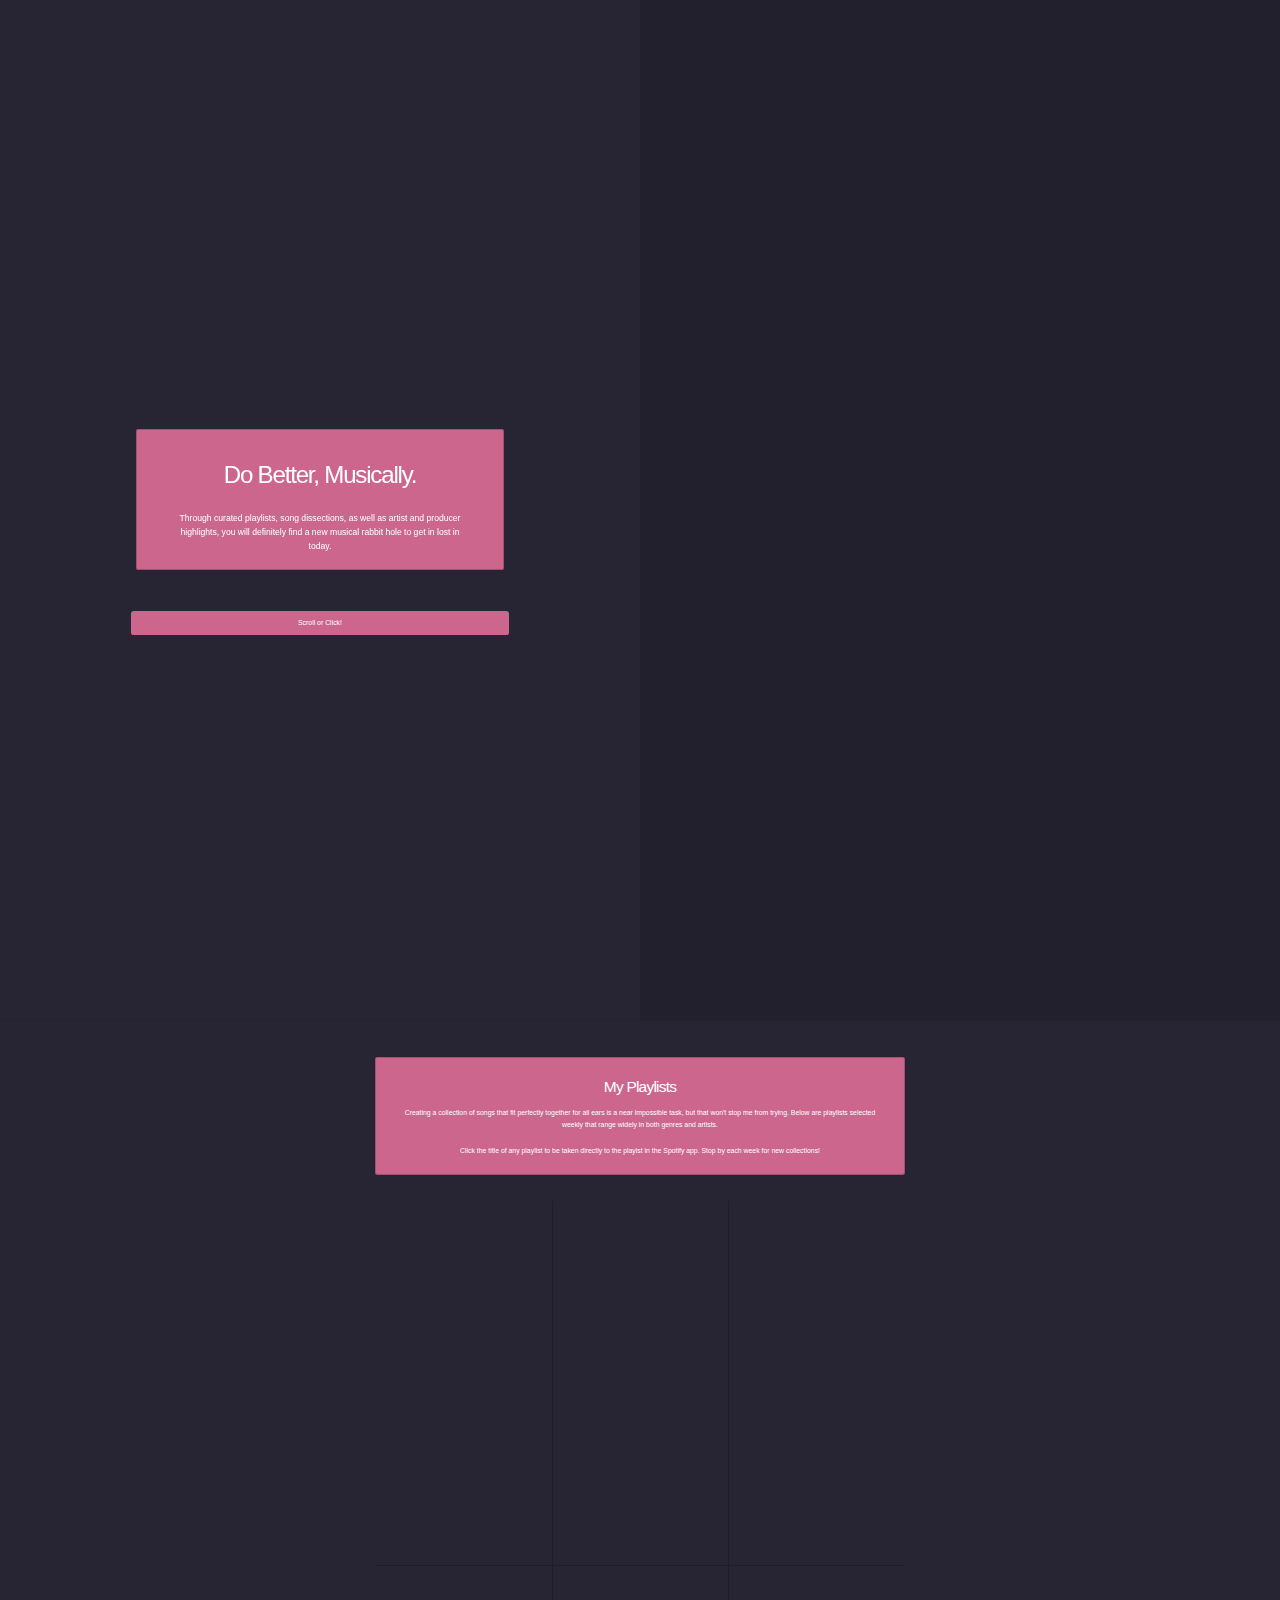
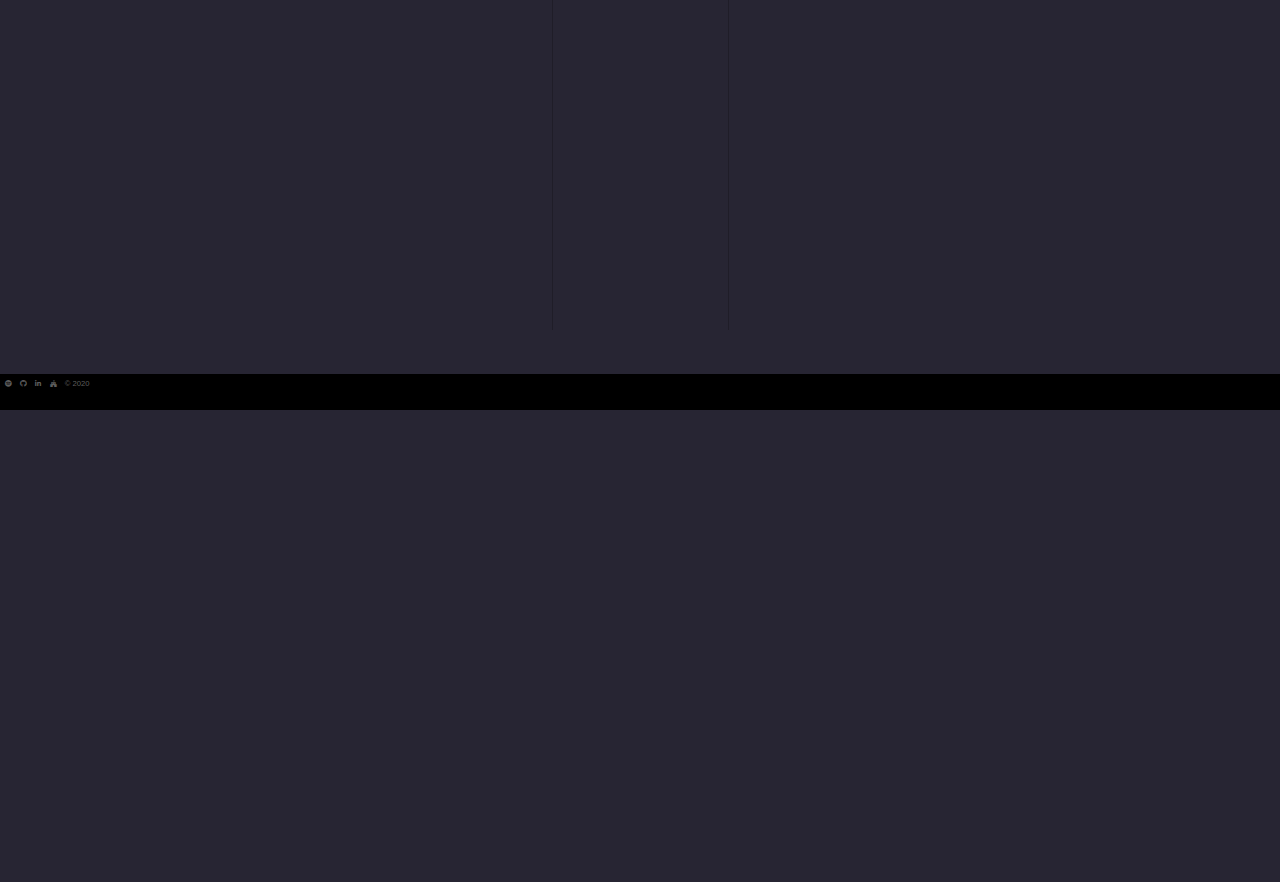
<file: navPage/doBetter/index.html>
<!DOCTYPE HTML>
<html>
	<head>
		<title>Do Better</title>
		<meta charset="utf-8" />
		<meta name="viewport" content="width=device-width, initial-scale=1, user-scalable=no" />
		<link rel="stylesheet" href="assets/css/main.css" />
		<noscript><link rel="stylesheet" href="assets/css/noscript.css" /></noscript>
	<!--	<link rel="stylesheet" href="https://maxcdn.bootstrapcdn.com/bootstrap/4.0.0/css/bootstrap.min.css" integrity="sha384-Gn5384xqQ1aoWXA+058RXPxPg6fy4IWvTNh0E263XmFcJlSAwiGgFAW/dAiS6JXm" crossorigin="anonymous"> -->
	</head>
	<body class="is-preload">

		<!-- Wrapper -->
			<div id="wrapper" class="divided">

				<!-- One -->
					<section class="banner style1 orient-left content-align-left image-position-right fullscreen onload-image-fade-in onload-content-fade-right">
						
						<div class="content">
						<!--	<h1> Do Better </h1> -->
							<section id="about" class="main style1">
								<div class="content box style1">
									<h1> Do Better, Musically. </h1>
									<p class="major">
													
													<br>

												<!--	It's easy to listen to the same playlists, songs, and artists, but expanding 
													your selection can take you to corners of artistic industries that are life changing. -->

													Through curated playlists, song dissections,
													as well as artist and producer highlights, you will definitely find a new musical rabbit hole to get in lost in today.
									</a></p>
								</div>
				            </section>
						<br>
						<a href = "#playlists"> 
							<div class="circleScaleBtn">
								<span> Scroll or Click! </span>
							</div>
						</a>

						</div>
						<div class="image">
							<iframe width="1900" height="1910" src="https://www.youtube.com/embed/1fgVol5bSt4?autoplay=1" gesture="media" allow="autoplay; encrypted-media">
							</iframe>
						</div>
					</section>

				<!-- Two 
					<section class="spotlight style1 orient-right content-align-left image-position-center onscroll-image-fade-in" id="first">
						<div class="content">
							<h2>Magna etiam feugiat</h2>
							<p>Lorem ipsum dolor sit amet, consectetur adipiscing elit. Morbi id ante sed ex pharetra lacinia sit amet vel massa. Donec facilisis laoreet nulla eu bibendum. Donec ut ex risus. Fusce lorem lectus, pharetra pretium massa et, hendrerit vestibulum odio lorem ipsum dolor sit amet.</p>
							<ul class="actions stacked">
								<li><a href="#" class="button">Learn More</a></li>
							</ul>
						</div>
						<div class="image">
							<img src="images/spotlight01.jpg" alt="" />
						</div>
					</section>

				 Three 
					<section class="spotlight style1 orient-left content-align-left image-position-center onscroll-image-fade-in">
						<div class="content">
							<h2>Tempus adipiscing</h2>
							<p>Lorem ipsum dolor sit amet, consectetur adipiscing elit. Morbi id ante sed ex pharetra lacinia sit amet vel massa. Donec facilisis laoreet nulla eu bibendum. Donec ut ex risus. Fusce lorem lectus, pharetra pretium massa et, hendrerit vestibulum odio lorem ipsum dolor sit amet.</p>
							<ul class="actions stacked">
								<li><a href="#" class="button">Learn More</a></li>
							</ul>
						</div>
						<div class="image">
							<img src="images/spotlight02.jpg" alt="" />
						</div>
					</section>

				 Four 
					<section class="spotlight style1 orient-right content-align-left image-position-center onscroll-image-fade-in">
						<div class="content">
							<h2>Pharetra etiam nulla</h2>
							<p>Lorem ipsum dolor sit amet, consectetur adipiscing elit. Morbi id ante sed ex pharetra lacinia sit amet vel massa. Donec facilisis laoreet nulla eu bibendum. Donec ut ex risus. Fusce lorem lectus, pharetra pretium massa et, hendrerit vestibulum odio lorem ipsum dolor sit amet.</p>
							<ul class="actions stacked">
								<li><a href="#" class="button">Learn More</a></li>
							</ul>
						</div>
						<div class="image">
							<img src="images/spotlight03.jpg" alt="" />
						</div>
					</section>
				-->
				

				<!-- Six -->
					<section id = "playlists" class="wrapper style1 align-center">
						<div class="inner">
							
							<div class= "content box style1">
							<h2><strong>My Playlists</strong></h2>
							<p> <strong> Creating a collection of songs that fit perfectly together for all ears is a near impossible task, 
								but that won't stop me from trying. Below are playlists selected weekly that range widely in both genres and artists. 
								<br>
								<br>
								Click the title of any playlist
								to be taken directly to the playist in the Spotify app. Stop by each week for new collections! </strong> </p>
							</div>
							<div class="items style1 medium onscroll-fade-in">
								<section>
									<h3>
										<a href="https://open.spotify.com/playlist/5aOmtQ9Lq11maUlRpYw4kY?si=0tGQ7UQsQuG6mgiHpsBi9A"> Live Well </a>
									</h3>
									<p>
										Comprised of feel good songs, this playlist will take you to a summer paradise.
									</p>
									<iframe src="https://open.spotify.com/embed/playlist/5aOmtQ9Lq11maUlRpYw4kY" width="550" height="750" frameborder="0" allowtransparency="true" allow="encrypted-media"></iframe>
								</section>
								<section>
									<h3> 
										<a href="https://open.spotify.com/playlist/3qRXr1cQSVf2omlgoXqgpW?si=tVWxQZ6uRMWBrMEzS4HoQg"> i love u sM </a>
									</h3>
									<p> Sm stands for so much and Smino. Here you'll find all things Smino similar R&B type vibes. </p>
									<iframe src="https://open.spotify.com/embed/playlist/3qRXr1cQSVf2omlgoXqgpW" width="550" height="750" frameborder="0" allowtransparency="true" allow="encrypted-media"></iframe>
								</section>
								<section>
									<h3>
										<a href="https://open.spotify.com/playlist/2sHqJ9i22HBsScorhIFlD4?si=Nckx1DJcRuWHglFNfBTZNw"> wheyvee </a>
									</h3>
									<p> Some of my favorite rappers and new sounds that will put you on a new wave. </p>
									<iframe src="https://open.spotify.com/embed/playlist/2sHqJ9i22HBsScorhIFlD4" width="550" height="750" frameborder="0" allowtransparency="true" allow="encrypted-media"></iframe>
								</section>
								<section>
									<h3>
										<a href="https://open.spotify.com/playlist/36J1yIStbSkCj7lP6k8Rbb?si=nyhj5dYFQMqTAbcfvz5P2Q"> new levels of relaxed </a>
									</h3>
									<p> Ever heard of Animal Crossing Lo-Fi? I didn't think so. Find that & more below. </p>
									<iframe src="https://open.spotify.com/embed/playlist/36J1yIStbSkCj7lP6k8Rbb" width="550" height="750" frameborder="0" allowtransparency="true" allow="encrypted-media"></iframe>
								</section>
								
								<section>
									
									<h3>
										<a href = "https://open.spotify.com/playlist/2mUVsQu6l2dUWPStcV5JCd?si=sKBp52NgTw2SY6dXQ6OCEg"> horn play </a>
									</h3>
									<p> All things brass. Your new favorite instrument after you listen to this collection. </p>
									<iframe src="https://open.spotify.com/embed/playlist/2mUVsQu6l2dUWPStcV5JCd" width="550" height="750" frameborder="0" allowtransparency="true" allow="encrypted-media"></iframe>
								</section>
								<section>
									<h3> 
										<a href = "https://open.spotify.com/playlist/1qutTSifZbR1gPMPQ8YBFe?si=tItuOyBwReWdwC-lHnk75w"> T-Pain the GOAT </a>
									</h3>
									<p> GOAT - greatest of all time. T-Pain is just that. Don't believe me? Believe your ears then. </p>
									<iframe src="https://open.spotify.com/embed/playlist/1qutTSifZbR1gPMPQ8YBFe" width="550" height="750" frameborder="0" allowtransparency="true" allow="encrypted-media"></iframe>
								</section>
							</div>
						</div>
			</section>
			<!--
			<section>
				<select>
					Choose now...
				</select>
			</section>
		-->

				<!-- Footer -->
					<footer id = "footer">
						<div class="inner">
							<ul class="icons">
								<li><a href="https://open.spotify.com/user/ikingofnyc?si=mQU5MBokSlSbpfkt3iRv2A" class="icon brands fa-spotify"></a></li>
								<li><a href="https://github.com/justindpk" class="icon brands fa-github"></a></li>
								<li><a href="https://www.linkedin.com/in/justinpatrick1997/" class="icon brands fa-linkedin-in"></a></li>
								<li><a href="../index.html" class ="icon brands fa-fort-awesome"></a></li>
								<li>&copy; 2020 </li>
							</ul>
						</div>
					</footer>

			</div>

		
    
		<!-- Scripts -->
			<script src="assets/js/jquery.min.js"></script>
			<script src="assets/js/jquery.scrollex.min.js"></script>
			<script src="assets/js/jquery.scrolly.min.js"></script>
			<script src="assets/js/browser.min.js"></script>
			<script src="assets/js/breakpoints.min.js"></script>
			<script src="assets/js/util.js"></script>
			<script src="assets/js/main.js"></script>
    		<script src="assets/js/app.js"></script>

	</body>
</html>
</file>
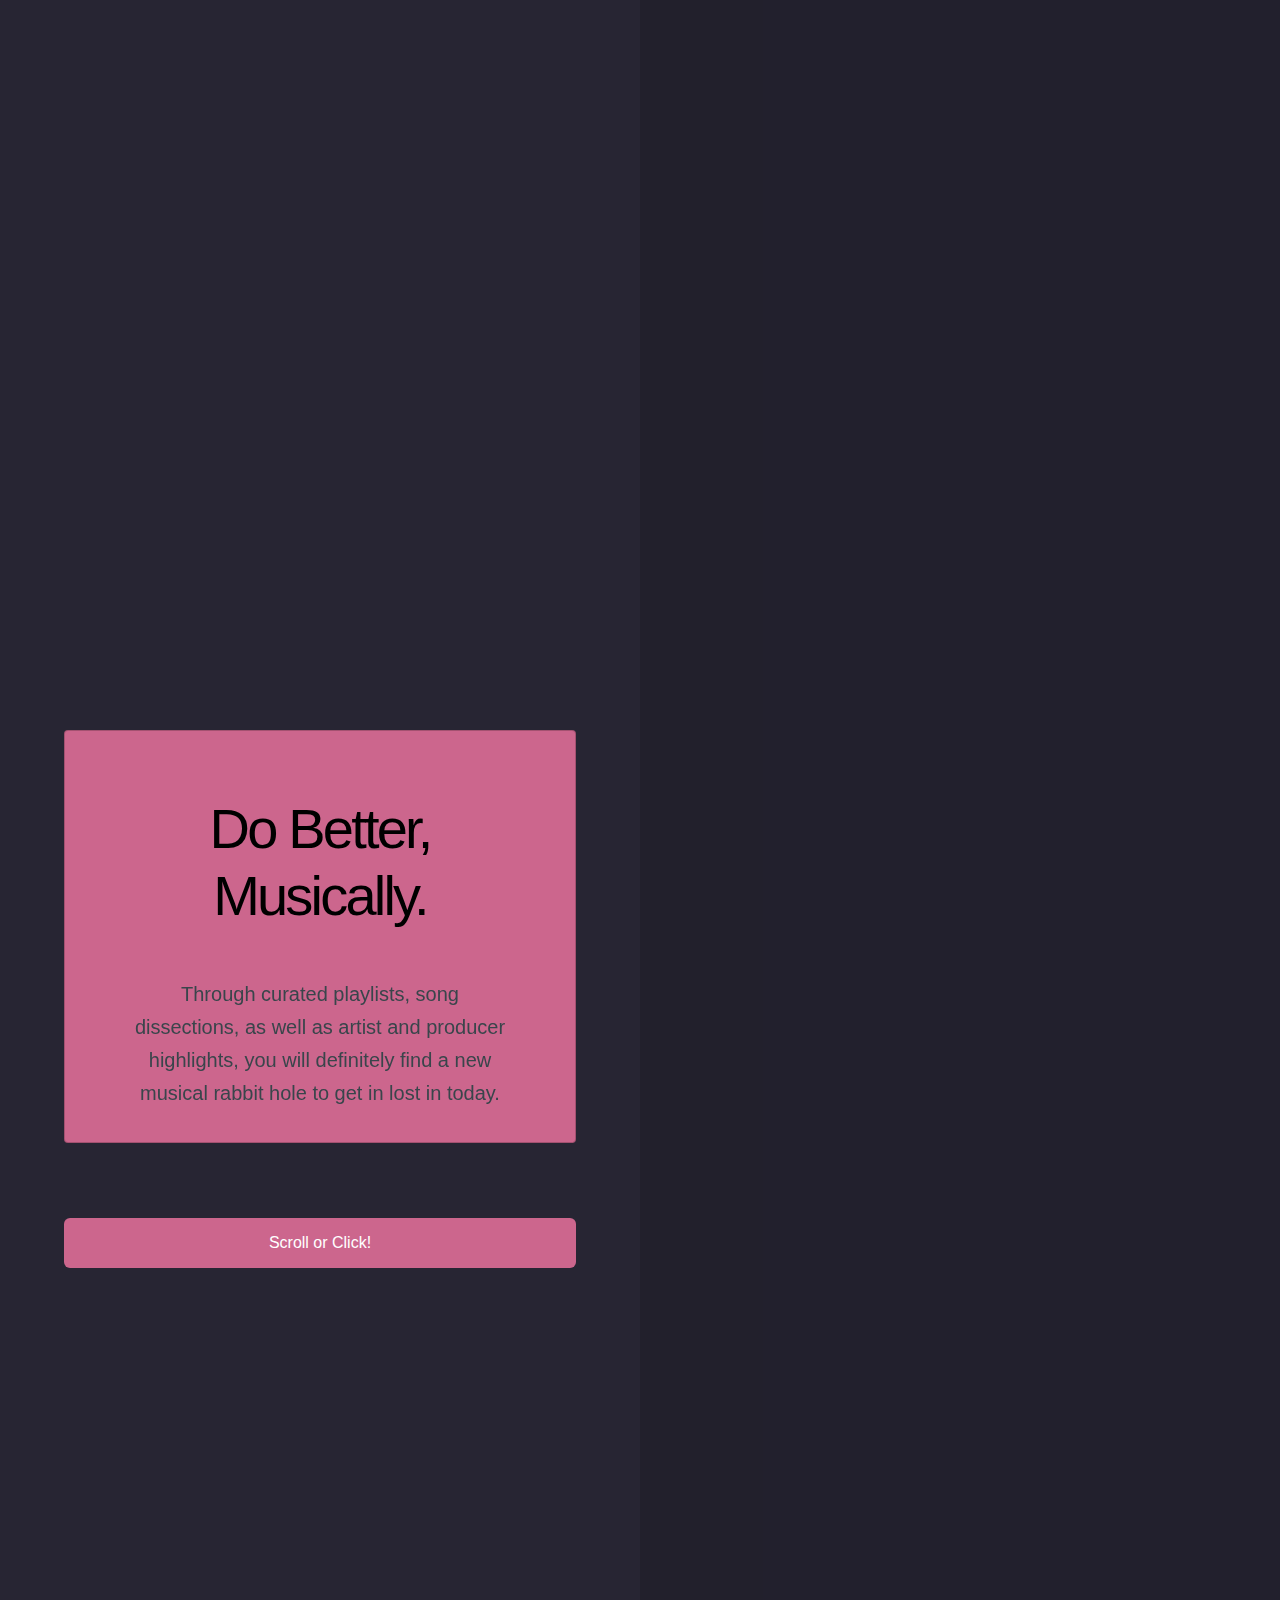
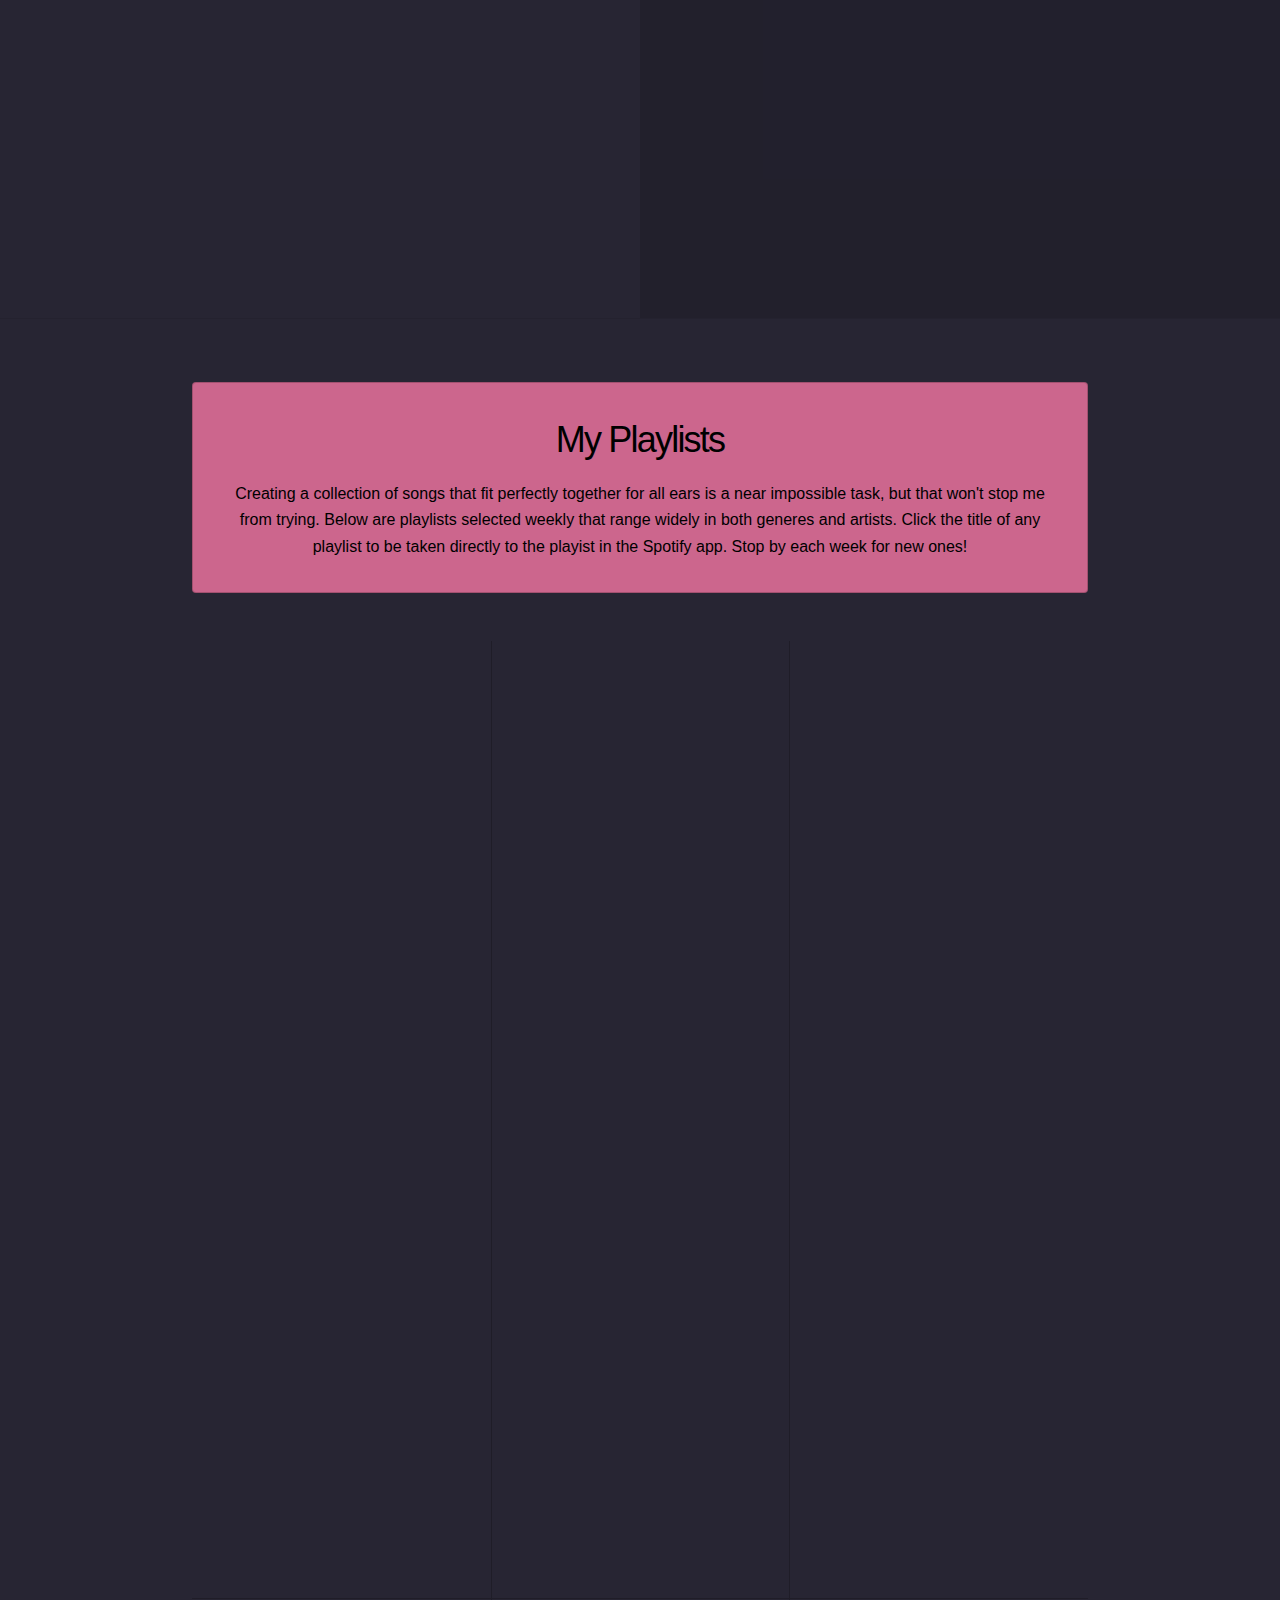
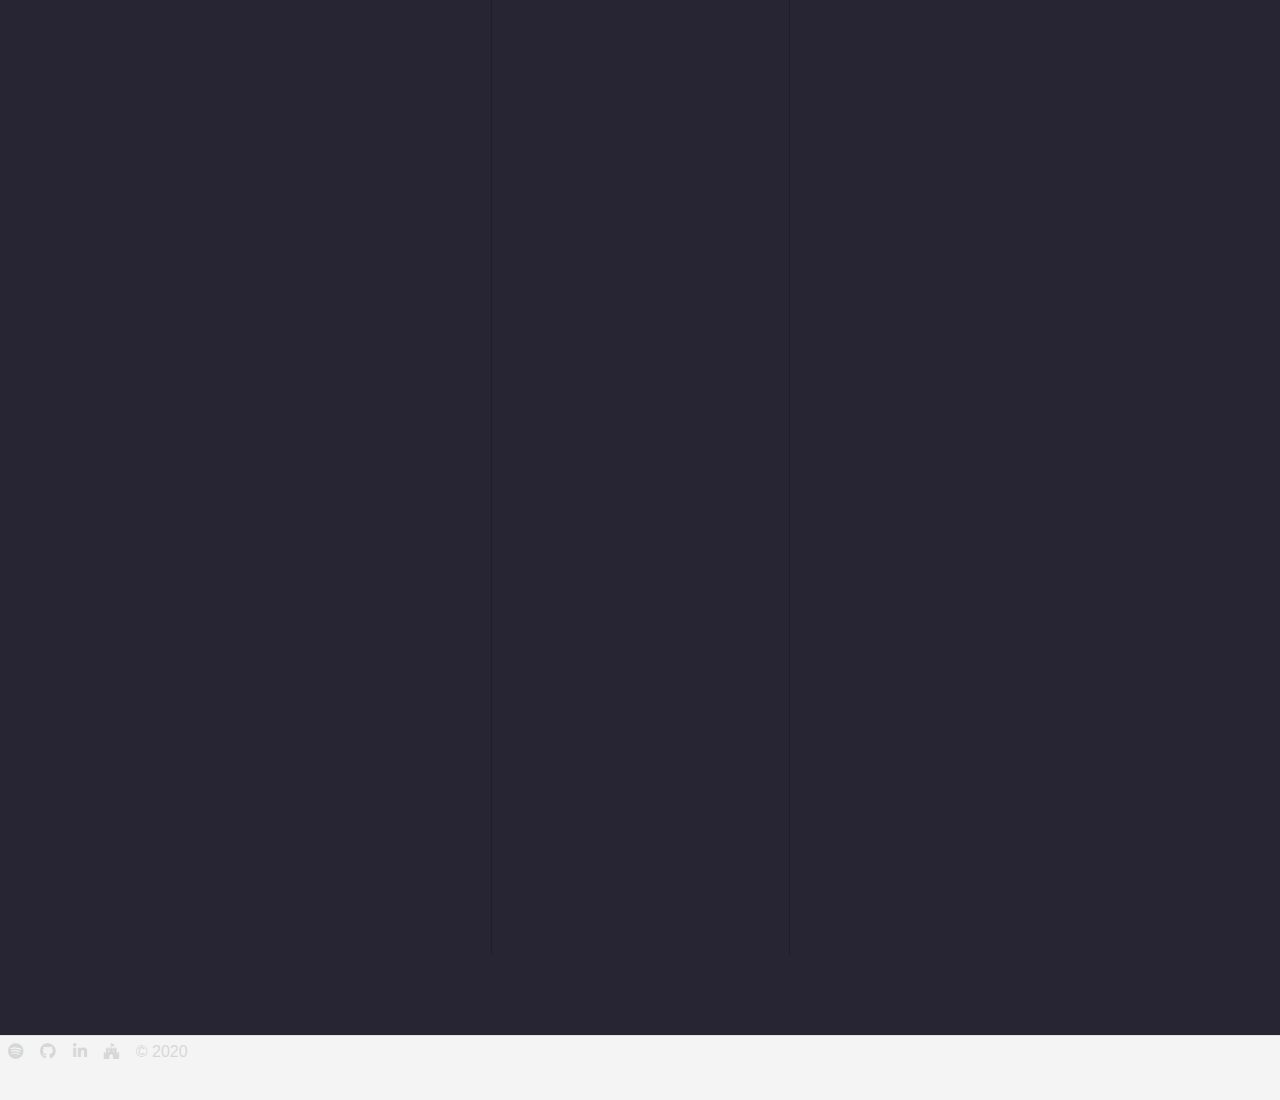
<file: navPage/test/index3.html>
<!DOCTYPE HTML>
<html>
	<head>
		<title>Do Better</title>
		<meta charset="utf-8" />
		<meta name="viewport" content="width=device-width, initial-scale=1, user-scalable=no" />
		<link rel="stylesheet" href="assets/css/main.css" />
		<noscript><link rel="stylesheet" href="assets/css/noscript.css" /></noscript>
	<!--	<link rel="stylesheet" href="https://maxcdn.bootstrapcdn.com/bootstrap/4.0.0/css/bootstrap.min.css" integrity="sha384-Gn5384xqQ1aoWXA+058RXPxPg6fy4IWvTNh0E263XmFcJlSAwiGgFAW/dAiS6JXm" crossorigin="anonymous"> -->
	</head>
	<body class="is-preload">

		<!-- Wrapper -->
			<div id="wrapper" class="divided">

				<!-- One -->
					<section class="banner style1 orient-left content-align-left image-position-right fullscreen onload-image-fade-in onload-content-fade-right">
						
						<div class="content">
						<!--	<h1> Do Better </h1> -->
							<section id="about" class="main style1">
								<div class="content box style1">
									<h1> Do Better, Musically. </h1>
									<p class="major">
													
													<br>

												<!--	It's easy to listen to the same playlists, songs, and artists, but expanding 
													your selection can take you to corners of artistic industries that are life changing. -->

													Through curated playlists, song dissections,
													as well as artist and producer highlights, you will definitely find a new musical rabbit hole to get in lost in today.
									</a></p>
								</div>
				            </section>
						<br>
						<a href = "#playlists"> 
							<div class="circleScaleBtn">
								<span> Scroll or Click! </span>
							</div>
						</a>

						</div>
						<div class="image">
							<iframe width="1900" height="1910" src="https://www.youtube.com/embed/1fgVol5bSt4?autoplay=1" gesture="media" allow="autoplay; encrypted-media">
							</iframe>
						</div>
					</section>

				<!-- Two 
					<section class="spotlight style1 orient-right content-align-left image-position-center onscroll-image-fade-in" id="first">
						<div class="content">
							<h2>Magna etiam feugiat</h2>
							<p>Lorem ipsum dolor sit amet, consectetur adipiscing elit. Morbi id ante sed ex pharetra lacinia sit amet vel massa. Donec facilisis laoreet nulla eu bibendum. Donec ut ex risus. Fusce lorem lectus, pharetra pretium massa et, hendrerit vestibulum odio lorem ipsum dolor sit amet.</p>
							<ul class="actions stacked">
								<li><a href="#" class="button">Learn More</a></li>
							</ul>
						</div>
						<div class="image">
							<img src="images/spotlight01.jpg" alt="" />
						</div>
					</section>

				 Three 
					<section class="spotlight style1 orient-left content-align-left image-position-center onscroll-image-fade-in">
						<div class="content">
							<h2>Tempus adipiscing</h2>
							<p>Lorem ipsum dolor sit amet, consectetur adipiscing elit. Morbi id ante sed ex pharetra lacinia sit amet vel massa. Donec facilisis laoreet nulla eu bibendum. Donec ut ex risus. Fusce lorem lectus, pharetra pretium massa et, hendrerit vestibulum odio lorem ipsum dolor sit amet.</p>
							<ul class="actions stacked">
								<li><a href="#" class="button">Learn More</a></li>
							</ul>
						</div>
						<div class="image">
							<img src="images/spotlight02.jpg" alt="" />
						</div>
					</section>

				 Four 
					<section class="spotlight style1 orient-right content-align-left image-position-center onscroll-image-fade-in">
						<div class="content">
							<h2>Pharetra etiam nulla</h2>
							<p>Lorem ipsum dolor sit amet, consectetur adipiscing elit. Morbi id ante sed ex pharetra lacinia sit amet vel massa. Donec facilisis laoreet nulla eu bibendum. Donec ut ex risus. Fusce lorem lectus, pharetra pretium massa et, hendrerit vestibulum odio lorem ipsum dolor sit amet.</p>
							<ul class="actions stacked">
								<li><a href="#" class="button">Learn More</a></li>
							</ul>
						</div>
						<div class="image">
							<img src="images/spotlight03.jpg" alt="" />
						</div>
					</section>
				-->
				

				<!-- Six -->
					<section id = "playlists" class="wrapper style1 align-center">
						<div class="inner">
							
							<div class= "content box style1">
							<h2><strong>My Playlists</strong></h2>
							<p> <strong> Creating a collection of songs that fit perfectly together for all ears is a near impossible task, 
								but that won't stop me from trying. Below are playlists selected weekly that range widely in both generes and artists. Click the title of any playlist
								to be taken directly to the playist in the Spotify app. Stop by each week for new ones! </strong> </p>
							</div>
							<div class="items style1 medium onscroll-fade-in">
								<section>
									<h3>
										<a href="https://open.spotify.com/playlist/5aOmtQ9Lq11maUlRpYw4kY?si=0tGQ7UQsQuG6mgiHpsBi9A"> Live Well </a>
									</h3>
									<p>
										Comprised of feel good songs, this playlist will take you to a summer paradise.
									</p>
									<iframe src="https://open.spotify.com/embed/playlist/5aOmtQ9Lq11maUlRpYw4kY" width="550" height="750" frameborder="0" allowtransparency="true" allow="encrypted-media"></iframe>
								</section>
								<section>
									<h3> 
										<a href="https://open.spotify.com/playlist/3qRXr1cQSVf2omlgoXqgpW?si=tVWxQZ6uRMWBrMEzS4HoQg"> i love u sM </a>
									</h3>
									<p> Sm stands for so much and Smino. Here you'll find all things Smino similar R&B type vibes. </p>
									<iframe src="https://open.spotify.com/embed/playlist/3qRXr1cQSVf2omlgoXqgpW" width="550" height="750" frameborder="0" allowtransparency="true" allow="encrypted-media"></iframe>
								</section>
								<section>
									<h3>
										<a href="https://open.spotify.com/playlist/2sHqJ9i22HBsScorhIFlD4?si=Nckx1DJcRuWHglFNfBTZNw"> wheyvee </a>
									</h3>
									<p> Some of my favorite rappers and new sounds that will put you on a new wave. </p>
									<iframe src="https://open.spotify.com/embed/playlist/2sHqJ9i22HBsScorhIFlD4" width="550" height="750" frameborder="0" allowtransparency="true" allow="encrypted-media"></iframe>
								</section>
								<section>
									<h3>
										<a href="https://open.spotify.com/playlist/36J1yIStbSkCj7lP6k8Rbb?si=nyhj5dYFQMqTAbcfvz5P2Q"> new levels of relaxed </a>
									</h3>
									<p> Ever heard of Animal Crossing Lo-Fi? I didn't think so. Find that & more below. </p>
									<iframe src="https://open.spotify.com/embed/playlist/36J1yIStbSkCj7lP6k8Rbb" width="550" height="750" frameborder="0" allowtransparency="true" allow="encrypted-media"></iframe>
								</section>
								
								<section>
									
									<h3>
										<a href = "https://open.spotify.com/playlist/2mUVsQu6l2dUWPStcV5JCd?si=sKBp52NgTw2SY6dXQ6OCEg"> horn play </a>
									</h3>
									<p> All things brass. Your new favorite instrument after you listen to this collection. </p>
									<iframe src="https://open.spotify.com/embed/playlist/2mUVsQu6l2dUWPStcV5JCd" width="550" height="750" frameborder="0" allowtransparency="true" allow="encrypted-media"></iframe>
								</section>
								<section>
									<h3> 
										<a href = "https://open.spotify.com/playlist/1qutTSifZbR1gPMPQ8YBFe?si=tItuOyBwReWdwC-lHnk75w"> T-Pain the GOAT </a>
									</h3>
									<p> GOAT - greatest of all time. T-Pain is just that. Don't believe me? Believe your ears then. </p>
									<iframe src="https://open.spotify.com/embed/playlist/1qutTSifZbR1gPMPQ8YBFe" width="550" height="750" frameborder="0" allowtransparency="true" allow="encrypted-media"></iframe>
								</section>
							</div>
						</div>
			</section>
			<!--
			<section>
				<select>
					Choose now...
				</select>
			</section>
		-->

				<!-- Footer -->
					<footer id = "footer">
						<div class="inner">
							<ul class="icons">
								<li><a href="https://open.spotify.com/user/ikingofnyc?si=mQU5MBokSlSbpfkt3iRv2A" class="icon brands fa-spotify"></a></li>
								<li><a href="https://github.com/justindpk" class="icon brands fa-github"></a></li>
								<li><a href="https://www.linkedin.com/in/justinpatrick1997/" class="icon brands fa-linkedin-in"></a></li>
								<li><a href="../index.html" class ="icon brands fa-fort-awesome"></a></li>
								<li>&copy; 2020 </li>
							</ul>
						</div>
					</footer>

			</div>

		
    
		<!-- Scripts -->
			<script src="assets/js/jquery.min.js"></script>
			<script src="assets/js/jquery.scrollex.min.js"></script>
			<script src="assets/js/jquery.scrolly.min.js"></script>
			<script src="assets/js/browser.min.js"></script>
			<script src="assets/js/breakpoints.min.js"></script>
			<script src="assets/js/util.js"></script>
			<script src="assets/js/main.js"></script>
    		<script src="assets/js/app.js"></script>

	</body>
</html>
</file>
<file: navPage/doBetter/assets/css/noscript.css>
/*
	Story by HTML5 UP
	html5up.net | @ajlkn
	Free for personal and commercial use under the CCA 3.0 license (html5up.net/license)
*/

/* Banner (transitions) */

	.banner.onload-content-fade-up .content {
		-moz-transition: none;
		-webkit-transition: none;
		-ms-transition: none;
		transition: none;
	}

	body.is-preload .banner.onload-content-fade-up .content {
		-moz-transform: none;
		-webkit-transform: none;
		-ms-transform: none;
		transform: none;
		opacity: 1;
	}

	.banner.onload-content-fade-down .content {
		-moz-transition: none;
		-webkit-transition: none;
		-ms-transition: none;
		transition: none;
	}

	body.is-preload .banner.onload-content-fade-down .content {
		-moz-transform: none;
		-webkit-transform: none;
		-ms-transform: none;
		transform: none;
		opacity: 1;
	}

	.banner.onload-content-fade-left .content {
		-moz-transition: none;
		-webkit-transition: none;
		-ms-transition: none;
		transition: none;
	}

	body.is-preload .banner.onload-content-fade-left .content {
		-moz-transform: none;
		-webkit-transform: none;
		-ms-transform: none;
		transform: none;
		opacity: 1;
	}

	.banner.onload-content-fade-right .content {
		-moz-transition: none;
		-webkit-transition: none;
		-ms-transition: none;
		transition: none;
	}

	body.is-preload .banner.onload-content-fade-right .content {
		-moz-transform: none;
		-webkit-transform: none;
		-ms-transform: none;
		transform: none;
		opacity: 1;
	}

	.banner.onload-content-fade-in .content {
		-moz-transition: none;
		-webkit-transition: none;
		-ms-transition: none;
		transition: none;
	}

	body.is-preload .banner.onload-content-fade-in .content {
		-moz-transform: none;
		-webkit-transform: none;
		-ms-transform: none;
		transform: none;
		opacity: 1;
	}

	.banner.onload-image-fade-up .image {
		-moz-transition: none;
		-webkit-transition: none;
		-ms-transition: none;
		transition: none;
	}

		.banner.onload-image-fade-up .image img {
			-moz-transition: none;
			-webkit-transition: none;
			-ms-transition: none;
			transition: none;
		}

	body.is-preload .banner.onload-image-fade-up .image {
		-moz-transform: none;
		-webkit-transform: none;
		-ms-transform: none;
		transform: none;
		opacity: 1;
	}

		body.is-preload .banner.onload-image-fade-up .image img {
			opacity: 1;
		}

	.banner.onload-image-fade-down .image {
		-moz-transition: none;
		-webkit-transition: none;
		-ms-transition: none;
		transition: none;
	}

		.banner.onload-image-fade-down .image img {
			-moz-transition: none;
			-webkit-transition: none;
			-ms-transition: none;
			transition: none;
		}

	body.is-preload .banner.onload-image-fade-down .image {
		-moz-transform: none;
		-webkit-transform: none;
		-ms-transform: none;
		transform: none;
		opacity: 1;
	}

		body.is-preload .banner.onload-image-fade-down .image img {
			opacity: 1;
		}

	.banner.onload-image-fade-left .image {
		-moz-transition: none;
		-webkit-transition: none;
		-ms-transition: none;
		transition: none;
	}

		.banner.onload-image-fade-left .image img {
			-moz-transition: none;
			-webkit-transition: none;
			-ms-transition: none;
			transition: none;
		}

	body.is-preload .banner.onload-image-fade-left .image {
		-moz-transform: none;
		-webkit-transform: none;
		-ms-transform: none;
		transform: none;
		opacity: 1;
	}

		body.is-preload .banner.onload-image-fade-left .image img {
			opacity: 1;
		}

	.banner.onload-image-fade-right .image {
		-moz-transition: none;
		-webkit-transition: none;
		-ms-transition: none;
		transition: none;
	}

		.banner.onload-image-fade-right .image img {
			-moz-transition: none;
			-webkit-transition: none;
			-ms-transition: none;
			transition: none;
		}

	body.is-preload .banner.onload-image-fade-right .image {
		-moz-transform: none;
		-webkit-transform: none;
		-ms-transform: none;
		transform: none;
		opacity: 1;
	}

		body.is-preload .banner.onload-image-fade-right .image img {
			opacity: 1;
		}

	.banner.onload-image-fade-in .image img {
		-moz-transition: none;
		-webkit-transition: none;
		-ms-transition: none;
		transition: none;
	}

	body.is-preload .banner.onload-image-fade-in .image img {
		opacity: 1;
	}

	.banner.onscroll-content-fade-up .content {
		-moz-transition: none;
		-webkit-transition: none;
		-ms-transition: none;
		transition: none;
	}

	.banner.onscroll-content-fade-up.is-inactive .content {
		-moz-transform: none;
		-webkit-transform: none;
		-ms-transform: none;
		transform: none;
		opacity: 1;
	}

	.banner.onscroll-content-fade-down .content {
		-moz-transition: none;
		-webkit-transition: none;
		-ms-transition: none;
		transition: none;
	}

	.banner.onscroll-content-fade-down.is-inactive .content {
		-moz-transform: none;
		-webkit-transform: none;
		-ms-transform: none;
		transform: none;
		opacity: 1;
	}

	.banner.onscroll-content-fade-left .content {
		-moz-transition: none;
		-webkit-transition: none;
		-ms-transition: none;
		transition: none;
	}

	.banner.onscroll-content-fade-left.is-inactive .content {
		-moz-transform: none;
		-webkit-transform: none;
		-ms-transform: none;
		transform: none;
		opacity: 1;
	}

	.banner.onscroll-content-fade-right .content {
		-moz-transition: none;
		-webkit-transition: none;
		-ms-transition: none;
		transition: none;
	}

	.banner.onscroll-content-fade-right.is-inactive .content {
		-moz-transform: none;
		-webkit-transform: none;
		-ms-transform: none;
		transform: none;
		opacity: 1;
	}

	.banner.onscroll-content-fade-in .content {
		-moz-transition: none;
		-webkit-transition: none;
		-ms-transition: none;
		transition: none;
	}

	.banner.onscroll-content-fade-in.is-inactive .content {
		-moz-transform: none;
		-webkit-transform: none;
		-ms-transform: none;
		transform: none;
		opacity: 1;
	}

	.banner.onscroll-image-fade-up .image {
		-moz-transition: none;
		-webkit-transition: none;
		-ms-transition: none;
		transition: none;
	}

		.banner.onscroll-image-fade-up .image img {
			-moz-transition: none;
			-webkit-transition: none;
			-ms-transition: none;
			transition: none;
		}

	.banner.onscroll-image-fade-up.is-inactive .image {
		-moz-transform: none;
		-webkit-transform: none;
		-ms-transform: none;
		transform: none;
		opacity: 1;
	}

		.banner.onscroll-image-fade-up.is-inactive .image img {
			opacity: 1;
		}

	.banner.onscroll-image-fade-down .image {
		-moz-transition: none;
		-webkit-transition: none;
		-ms-transition: none;
		transition: none;
	}

		.banner.onscroll-image-fade-down .image img {
			-moz-transition: none;
			-webkit-transition: none;
			-ms-transition: none;
			transition: none;
		}

	.banner.onscroll-image-fade-down.is-inactive .image {
		-moz-transform: none;
		-webkit-transform: none;
		-ms-transform: none;
		transform: none;
		opacity: 1;
	}

		.banner.onscroll-image-fade-down.is-inactive .image img {
			opacity: 1;
		}

	.banner.onscroll-image-fade-left .image {
		-moz-transition: none;
		-webkit-transition: none;
		-ms-transition: none;
		transition: none;
	}

		.banner.onscroll-image-fade-left .image img {
			-moz-transition: none;
			-webkit-transition: none;
			-ms-transition: none;
			transition: none;
		}

	.banner.onscroll-image-fade-left.is-inactive .image {
		-moz-transform: none;
		-webkit-transform: none;
		-ms-transform: none;
		transform: none;
		opacity: 1;
	}

		.banner.onscroll-image-fade-left.is-inactive .image img {
			opacity: 1;
		}

	.banner.onscroll-image-fade-right .image {
		-moz-transition: none;
		-webkit-transition: none;
		-ms-transition: none;
		transition: none;
	}

		.banner.onscroll-image-fade-right .image img {
			-moz-transition: none;
			-webkit-transition: none;
			-ms-transition: none;
			transition: none;
		}

	.banner.onscroll-image-fade-right.is-inactive .image {
		-moz-transform: none;
		-webkit-transform: none;
		-ms-transform: none;
		transform: none;
		opacity: 1;
	}

		.banner.onscroll-image-fade-right.is-inactive .image img {
			opacity: 1;
		}

	.banner.onscroll-image-fade-in .image img {
		-moz-transition: none;
		-webkit-transition: none;
		-ms-transition: none;
		transition: none;
	}

	.banner.onscroll-image-fade-in.is-inactive .image img {
		opacity: 1;
	}
</file>
<file: navPage/test/assets/css/noscript.css>
/*
	Story by HTML5 UP
	html5up.net | @ajlkn
	Free for personal and commercial use under the CCA 3.0 license (html5up.net/license)
*/

/* Banner (transitions) */

	.banner.onload-content-fade-up .content {
		-moz-transition: none;
		-webkit-transition: none;
		-ms-transition: none;
		transition: none;
	}

	body.is-preload .banner.onload-content-fade-up .content {
		-moz-transform: none;
		-webkit-transform: none;
		-ms-transform: none;
		transform: none;
		opacity: 1;
	}

	.banner.onload-content-fade-down .content {
		-moz-transition: none;
		-webkit-transition: none;
		-ms-transition: none;
		transition: none;
	}

	body.is-preload .banner.onload-content-fade-down .content {
		-moz-transform: none;
		-webkit-transform: none;
		-ms-transform: none;
		transform: none;
		opacity: 1;
	}

	.banner.onload-content-fade-left .content {
		-moz-transition: none;
		-webkit-transition: none;
		-ms-transition: none;
		transition: none;
	}

	body.is-preload .banner.onload-content-fade-left .content {
		-moz-transform: none;
		-webkit-transform: none;
		-ms-transform: none;
		transform: none;
		opacity: 1;
	}

	.banner.onload-content-fade-right .content {
		-moz-transition: none;
		-webkit-transition: none;
		-ms-transition: none;
		transition: none;
	}

	body.is-preload .banner.onload-content-fade-right .content {
		-moz-transform: none;
		-webkit-transform: none;
		-ms-transform: none;
		transform: none;
		opacity: 1;
	}

	.banner.onload-content-fade-in .content {
		-moz-transition: none;
		-webkit-transition: none;
		-ms-transition: none;
		transition: none;
	}

	body.is-preload .banner.onload-content-fade-in .content {
		-moz-transform: none;
		-webkit-transform: none;
		-ms-transform: none;
		transform: none;
		opacity: 1;
	}

	.banner.onload-image-fade-up .image {
		-moz-transition: none;
		-webkit-transition: none;
		-ms-transition: none;
		transition: none;
	}

		.banner.onload-image-fade-up .image img {
			-moz-transition: none;
			-webkit-transition: none;
			-ms-transition: none;
			transition: none;
		}

	body.is-preload .banner.onload-image-fade-up .image {
		-moz-transform: none;
		-webkit-transform: none;
		-ms-transform: none;
		transform: none;
		opacity: 1;
	}

		body.is-preload .banner.onload-image-fade-up .image img {
			opacity: 1;
		}

	.banner.onload-image-fade-down .image {
		-moz-transition: none;
		-webkit-transition: none;
		-ms-transition: none;
		transition: none;
	}

		.banner.onload-image-fade-down .image img {
			-moz-transition: none;
			-webkit-transition: none;
			-ms-transition: none;
			transition: none;
		}

	body.is-preload .banner.onload-image-fade-down .image {
		-moz-transform: none;
		-webkit-transform: none;
		-ms-transform: none;
		transform: none;
		opacity: 1;
	}

		body.is-preload .banner.onload-image-fade-down .image img {
			opacity: 1;
		}

	.banner.onload-image-fade-left .image {
		-moz-transition: none;
		-webkit-transition: none;
		-ms-transition: none;
		transition: none;
	}

		.banner.onload-image-fade-left .image img {
			-moz-transition: none;
			-webkit-transition: none;
			-ms-transition: none;
			transition: none;
		}

	body.is-preload .banner.onload-image-fade-left .image {
		-moz-transform: none;
		-webkit-transform: none;
		-ms-transform: none;
		transform: none;
		opacity: 1;
	}

		body.is-preload .banner.onload-image-fade-left .image img {
			opacity: 1;
		}

	.banner.onload-image-fade-right .image {
		-moz-transition: none;
		-webkit-transition: none;
		-ms-transition: none;
		transition: none;
	}

		.banner.onload-image-fade-right .image img {
			-moz-transition: none;
			-webkit-transition: none;
			-ms-transition: none;
			transition: none;
		}

	body.is-preload .banner.onload-image-fade-right .image {
		-moz-transform: none;
		-webkit-transform: none;
		-ms-transform: none;
		transform: none;
		opacity: 1;
	}

		body.is-preload .banner.onload-image-fade-right .image img {
			opacity: 1;
		}

	.banner.onload-image-fade-in .image img {
		-moz-transition: none;
		-webkit-transition: none;
		-ms-transition: none;
		transition: none;
	}

	body.is-preload .banner.onload-image-fade-in .image img {
		opacity: 1;
	}

	.banner.onscroll-content-fade-up .content {
		-moz-transition: none;
		-webkit-transition: none;
		-ms-transition: none;
		transition: none;
	}

	.banner.onscroll-content-fade-up.is-inactive .content {
		-moz-transform: none;
		-webkit-transform: none;
		-ms-transform: none;
		transform: none;
		opacity: 1;
	}

	.banner.onscroll-content-fade-down .content {
		-moz-transition: none;
		-webkit-transition: none;
		-ms-transition: none;
		transition: none;
	}

	.banner.onscroll-content-fade-down.is-inactive .content {
		-moz-transform: none;
		-webkit-transform: none;
		-ms-transform: none;
		transform: none;
		opacity: 1;
	}

	.banner.onscroll-content-fade-left .content {
		-moz-transition: none;
		-webkit-transition: none;
		-ms-transition: none;
		transition: none;
	}

	.banner.onscroll-content-fade-left.is-inactive .content {
		-moz-transform: none;
		-webkit-transform: none;
		-ms-transform: none;
		transform: none;
		opacity: 1;
	}

	.banner.onscroll-content-fade-right .content {
		-moz-transition: none;
		-webkit-transition: none;
		-ms-transition: none;
		transition: none;
	}

	.banner.onscroll-content-fade-right.is-inactive .content {
		-moz-transform: none;
		-webkit-transform: none;
		-ms-transform: none;
		transform: none;
		opacity: 1;
	}

	.banner.onscroll-content-fade-in .content {
		-moz-transition: none;
		-webkit-transition: none;
		-ms-transition: none;
		transition: none;
	}

	.banner.onscroll-content-fade-in.is-inactive .content {
		-moz-transform: none;
		-webkit-transform: none;
		-ms-transform: none;
		transform: none;
		opacity: 1;
	}

	.banner.onscroll-image-fade-up .image {
		-moz-transition: none;
		-webkit-transition: none;
		-ms-transition: none;
		transition: none;
	}

		.banner.onscroll-image-fade-up .image img {
			-moz-transition: none;
			-webkit-transition: none;
			-ms-transition: none;
			transition: none;
		}

	.banner.onscroll-image-fade-up.is-inactive .image {
		-moz-transform: none;
		-webkit-transform: none;
		-ms-transform: none;
		transform: none;
		opacity: 1;
	}

		.banner.onscroll-image-fade-up.is-inactive .image img {
			opacity: 1;
		}

	.banner.onscroll-image-fade-down .image {
		-moz-transition: none;
		-webkit-transition: none;
		-ms-transition: none;
		transition: none;
	}

		.banner.onscroll-image-fade-down .image img {
			-moz-transition: none;
			-webkit-transition: none;
			-ms-transition: none;
			transition: none;
		}

	.banner.onscroll-image-fade-down.is-inactive .image {
		-moz-transform: none;
		-webkit-transform: none;
		-ms-transform: none;
		transform: none;
		opacity: 1;
	}

		.banner.onscroll-image-fade-down.is-inactive .image img {
			opacity: 1;
		}

	.banner.onscroll-image-fade-left .image {
		-moz-transition: none;
		-webkit-transition: none;
		-ms-transition: none;
		transition: none;
	}

		.banner.onscroll-image-fade-left .image img {
			-moz-transition: none;
			-webkit-transition: none;
			-ms-transition: none;
			transition: none;
		}

	.banner.onscroll-image-fade-left.is-inactive .image {
		-moz-transform: none;
		-webkit-transform: none;
		-ms-transform: none;
		transform: none;
		opacity: 1;
	}

		.banner.onscroll-image-fade-left.is-inactive .image img {
			opacity: 1;
		}

	.banner.onscroll-image-fade-right .image {
		-moz-transition: none;
		-webkit-transition: none;
		-ms-transition: none;
		transition: none;
	}

		.banner.onscroll-image-fade-right .image img {
			-moz-transition: none;
			-webkit-transition: none;
			-ms-transition: none;
			transition: none;
		}

	.banner.onscroll-image-fade-right.is-inactive .image {
		-moz-transform: none;
		-webkit-transform: none;
		-ms-transform: none;
		transform: none;
		opacity: 1;
	}

		.banner.onscroll-image-fade-right.is-inactive .image img {
			opacity: 1;
		}

	.banner.onscroll-image-fade-in .image img {
		-moz-transition: none;
		-webkit-transition: none;
		-ms-transition: none;
		transition: none;
	}

	.banner.onscroll-image-fade-in.is-inactive .image img {
		opacity: 1;
	}
</file>
<file: navPage/doBetter/assets/css/main.css>
@import url("fontawesome-all.min.css");

html, body, div, span, applet, object,
iframe, h1, h2, h3, h4, h5, h6, p, blockquote,
pre, a, abbr, acronym, address, big, cite,
code, del, dfn, em, img, ins, kbd, q, s, samp,
small, strike, strong, sub, sup, tt, var, b,
u, i, center, dl, dt, dd, ol, ul, li, fieldset,
form, label, legend, table, caption, tbody,
tfoot, thead, tr, th, td, article, aside,
canvas, details, embed, figure, figcaption,
footer, header, hgroup, menu, nav, output, ruby,
section, summary, time, mark, audio, video {
	margin: 0;
	padding: 0;
	border: 0;
	font-size: 100%;
	font: inherit;
	zoom: 90%;
	vertical-align: baseline;}

article, aside, details, figcaption, figure,
footer, header, hgroup, menu, nav, section {
	display: block;}

body {
	line-height: 1;
}

ol, ul {
	list-style: none;
}

blockquote, q {
	quotes: none;
}

	blockquote:before, blockquote:after, q:before, q:after {
		content: '';
		content: none;
	}

table {
	border-collapse: collapse;
	border-spacing: 0;
}

body {
	-webkit-text-size-adjust: none;
}

mark {
	background-color: transparent;
	color: inherit;
}

input::-moz-focus-inner {
	border: 0;
	padding: 0;
}

input, select, textarea {
	-moz-appearance: none;
	-webkit-appearance: none;
	-ms-appearance: none;
	appearance: none;
}

/* Basic */

	@-ms-viewport {
		width: device-width;
	}

	body {
		-ms-overflow-style: scrollbar;
	}

	@media screen and (max-width: 480px) {

		html, body {
			min-width: 320px;
		}

	}

	html {
		box-sizing: border-box;
	}

	*, *:before, *:after {
		box-sizing: inherit;
	}

	body {
		background: #ffffff;
	}

		body.is-preload *, body.is-preload *:before, body.is-preload *:after {
			-moz-animation: none !important;
			-webkit-animation: none !important;
			-ms-animation: none !important;
			animation: none !important;
			-moz-transition: none !important;
			-webkit-transition: none !important;
			-ms-transition: none !important;
			transition: none !important;
		}

/* Type */

	html {
		font-size: 26pt;
	}

		@media screen and (max-width: 1680px) {

			html {
				font-size: 14pt;
			}

		}

		@media screen and (max-width: 1280px) {

			html {
				font-size: 12pt;
			}

		}

		@media screen and (max-width: 736px) {

			html {
				font-size: 11pt;
			}

		}

		@media screen and (max-width: 360px) {

			html {
				font-size: 10pt;
			}

		}

	body {
		/* background-color: #344F6D; 
		background-color: #7E306B; 
		background-color: #916F8A; 
		background-color: #766080; 
		background-color: #0C5BA0; 
		background-color: #05738E; */
		background-color: #272533;
		color: #fff;
	}

	body, input, select, textarea {
		font-family: "Inter", "Source Sans Pro","Helvetica Neue", Arial, sans-serif;
		font-size: 1rem;
		font-weight: 300;
		line-height: 1.65;
	}

	a {
		-moz-transition: color 0.2s ease-in-out;
		-webkit-transition: color 0.2s ease-in-out;
		-ms-transition: color 0.2s ease-in-out;
		transition: color 0.2s ease-in-out;
		text-decoration: none;
	}

		a:hover {
			text-decoration: none;
			color: #59ce8f !important;
		}

	strong, b {
		font-weight: 400;
	}

	em, i {
		font-style: italic;
	}

	p {
		margin: 0 0 2rem 0;
		color: #fff;
	}

		p.major {
			font-size: 1.25rem;
		}

	h1, h2, h3, h4, h5, h6 {
		font-weight: 300;
		line-height: 1.375;
		letter-spacing: -0.05em;
		margin: 0 0 1rem 0;
	}

		h1 a, h2 a, h3 a, h4 a, h5 a, h6 a {
			color: inherit;
			text-decoration: none;
		}

	h1 {
		font-size: 3.5rem;
		line-height: 1.2;
		text-align: center;
	}

	h2 {
		font-size: 2.25rem;
	}

	h3 {
		font-size: 1.5rem;
	}

	h4 {
		font-size: 1.1rem;
	}

	h5 {
		font-size: 0.9rem;
	}

	h6 {
		font-size: 0.7rem;
	}

	sub {
		font-size: 0.8rem;
		position: relative;
		top: 0.5rem;
	}

	sup {
		font-size: 0.8rem;
		position: relative;
		top: -0.5rem;
	}

	blockquote {
		border-left: solid 4px;
		font-style: italic;
		margin: 0 0 2rem 0;
		padding: 0.5rem 0 0.5rem 2rem;
	}

	code {
		border-radius: 4px;
		font-family: "Courier New", monospace;
		font-size: 0.9em;
		margin: 0 0.25rem;
		padding: 0.25rem 0.325rem;
	}

	pre {
		-webkit-overflow-scrolling: touch;
		font-family: "Courier New", monospace;
		font-size: 0.9em;
		margin: 0 0 2rem 0;
	}

		pre code {
			display: block;
			line-height: 1.5;
			padding: 0.75rem 1rem;
			overflow-x: auto;
		}

	hr {
		border: 0;
		border-bottom: solid 1px;
		margin: 2.5rem 0;
	}

		hr.major {
			margin: 3.5rem 0;
		}

	.align-left {
		text-align: left;
	}

	.align-center {
		text-align: center;
	}

	.align-right {
		text-align: right;
	}

	@media screen and (max-width: 736px) {

		p.major {
			font-size: 1.1rem;
		}

		h1 {
			font-size: 2.5rem;
		}

		h2 {
			font-size: 2rem;
		}

		h3 {
			font-size: 1.25rem;
		}

		h4 {
			font-size: 1rem;
		}

	}

	input, select, textarea {
		color: #fff;
	}

	a {
		color: #fff;
	}

		a:hover {
			color: #ffffff;
		}

	strong, b {
		color: #fff;
	}

	h1, h2, h3, h4, h5, h6 {
		color: #fff;
	}

	blockquote {
		border-left-color: rgba(0, 0, 0, 0.2);
	}

	code {
		background: rgba(0, 0, 0, 0.05);
		border-color: rgba(0, 0, 0, 0.2);
	}

	hr {
		border-bottom-color: rgba(0, 0, 0, 0.2);
	}

/* Row */

	.row {
		display: flex;
		flex-wrap: wrap;
		box-sizing: border-box;
		align-items: stretch;
	}

		.row > * {
			box-sizing: border-box;
		}

		.row.gtr-uniform > * > :last-child {
			margin-bottom: 0;
		}

		.row.aln-left {
			justify-content: flex-start;
		}

		.row.aln-center {
			justify-content: center;
		}

		.row.aln-right {
			justify-content: flex-end;
		}

		.row.aln-top {
			align-items: flex-start;
		}

		.row.aln-middle {
			align-items: center;
		}

		.row.aln-bottom {
			align-items: flex-end;
		}

		.row > .imp {
			order: -1;
		}

		.row > .col-1 {
			width: 8.33333%;
		}

		.row > .off-1 {
			margin-left: 8.33333%;
		}

		.row > .col-2 {
			width: 16.66667%;
		}

		.row > .off-2 {
			margin-left: 16.66667%;
		}

		.row > .col-3 {
			width: 25%;
		}

		.row > .off-3 {
			margin-left: 25%;
		}

		.row > .col-4 {
			width: 33.33333%;
		}

		.row > .off-4 {
			margin-left: 33.33333%;
		}

		.row > .col-5 {
			width: 41.66667%;
		}

		.row > .off-5 {
			margin-left: 41.66667%;
		}

		.row > .col-6 {
			width: 50%;
		}

		.row > .off-6 {
			margin-left: 50%;
		}

		.row > .col-7 {
			width: 58.33333%;
		}

		.row > .off-7 {
			margin-left: 58.33333%;
		}

		.row > .col-8 {
			width: 66.66667%;
		}

		.row > .off-8 {
			margin-left: 66.66667%;
		}

		.row > .col-9 {
			width: 75%;
		}

		.row > .off-9 {
			margin-left: 75%;
		}

		.row > .col-10 {
			width: 83.33333%;
		}

		.row > .off-10 {
			margin-left: 83.33333%;
		}

		.row > .col-11 {
			width: 91.66667%;
		}

		.row > .off-11 {
			margin-left: 91.66667%;
		}

		.row > .col-12 {
			width: 100%;
		}

		.row > .off-12 {
			margin-left: 100%;
		}

		.row.gtr-0 {
			margin-top: 0;
			margin-left: 0rem;
		}

			.row.gtr-0 > * {
				padding: 0 0 0 0rem;
			}

			.row.gtr-0.gtr-uniform {
				margin-top: 0rem;
			}

				.row.gtr-0.gtr-uniform > * {
					padding-top: 0rem;
				}

		.row.gtr-25 {
			margin-top: 0;
			margin-left: -0.5rem;
		}

			.row.gtr-25 > * {
				padding: 0 0 0 0.5rem;
			}

			.row.gtr-25.gtr-uniform {
				margin-top: -0.5rem;
			}

				.row.gtr-25.gtr-uniform > * {
					padding-top: 0.5rem;
				}

		.row.gtr-50 {
			margin-top: 0;
			margin-left: -1rem;
		}

			.row.gtr-50 > * {
				padding: 0 0 0 1rem;
			}

			.row.gtr-50.gtr-uniform {
				margin-top: -1rem;
			}

				.row.gtr-50.gtr-uniform > * {
					padding-top: 1rem;
				}

		.row {
			margin-top: 0;
			margin-left: -2rem;
		}

			.row > * {
				padding: 0 0 0 2rem;
			}

			.row.gtr-uniform {
				margin-top: -2rem;
			}

				.row.gtr-uniform > * {
					padding-top: 2rem;
				}

		.row.gtr-150 {
			margin-top: 0;
			margin-left: -3rem;
		}

			.row.gtr-150 > * {
				padding: 0 0 0 3rem;
			}

			.row.gtr-150.gtr-uniform {
				margin-top: -3rem;
			}

				.row.gtr-150.gtr-uniform > * {
					padding-top: 3rem;
				}

		.row.gtr-200 {
			margin-top: 0;
			margin-left: -4rem;
		}

			.row.gtr-200 > * {
				padding: 0 0 0 4rem;
			}

			.row.gtr-200.gtr-uniform {
				margin-top: -4rem;
			}

				.row.gtr-200.gtr-uniform > * {
					padding-top: 4rem;
				}

		@media screen and (max-width: 1680px) {

			.row {
				display: flex;
				flex-wrap: wrap;
				box-sizing: border-box;
				align-items: stretch;
			}

				.row > * {
					box-sizing: border-box;
				}

				.row.gtr-uniform > * > :last-child {
					margin-bottom: 0;
				}

				.row.aln-left {
					justify-content: flex-start;
				}

				.row.aln-center {
					justify-content: center;
				}

				.row.aln-right {
					justify-content: flex-end;
				}

				.row.aln-top {
					align-items: flex-start;
				}

				.row.aln-middle {
					align-items: center;
				}

				.row.aln-bottom {
					align-items: flex-end;
				}

				.row > .imp-xlarge {
					order: -1;
				}

				.row > .col-1-xlarge {
					width: 8.33333%;
				}

				.row > .off-1-xlarge {
					margin-left: 8.33333%;
				}

				.row > .col-2-xlarge {
					width: 16.66667%;
				}

				.row > .off-2-xlarge {
					margin-left: 16.66667%;
				}

				.row > .col-3-xlarge {
					width: 25%;
				}

				.row > .off-3-xlarge {
					margin-left: 25%;
				}

				.row > .col-4-xlarge {
					width: 33.33333%;
				}

				.row > .off-4-xlarge {
					margin-left: 33.33333%;
				}

				.row > .col-5-xlarge {
					width: 41.66667%;
				}

				.row > .off-5-xlarge {
					margin-left: 41.66667%;
				}

				.row > .col-6-xlarge {
					width: 50%;
				}

				.row > .off-6-xlarge {
					margin-left: 50%;
				}

				.row > .col-7-xlarge {
					width: 58.33333%;
				}

				.row > .off-7-xlarge {
					margin-left: 58.33333%;
				}

				.row > .col-8-xlarge {
					width: 66.66667%;
				}

				.row > .off-8-xlarge {
					margin-left: 66.66667%;
				}

				.row > .col-9-xlarge {
					width: 75%;
				}

				.row > .off-9-xlarge {
					margin-left: 75%;
				}

				.row > .col-10-xlarge {
					width: 83.33333%;
				}

				.row > .off-10-xlarge {
					margin-left: 83.33333%;
				}

				.row > .col-11-xlarge {
					width: 91.66667%;
				}

				.row > .off-11-xlarge {
					margin-left: 91.66667%;
				}

				.row > .col-12-xlarge {
					width: 100%;
				}

				.row > .off-12-xlarge {
					margin-left: 100%;
				}

				.row.gtr-0 {
					margin-top: 0;
					margin-left: 0rem;
				}

					.row.gtr-0 > * {
						padding: 0 0 0 0rem;
					}

					.row.gtr-0.gtr-uniform {
						margin-top: 0rem;
					}

						.row.gtr-0.gtr-uniform > * {
							padding-top: 0rem;
						}

				.row.gtr-25 {
					margin-top: 0;
					margin-left: -0.5rem;
				}

					.row.gtr-25 > * {
						padding: 0 0 0 0.5rem;
					}

					.row.gtr-25.gtr-uniform {
						margin-top: -0.5rem;
					}

						.row.gtr-25.gtr-uniform > * {
							padding-top: 0.5rem;
						}

				.row.gtr-50 {
					margin-top: 0;
					margin-left: -1rem;
				}

					.row.gtr-50 > * {
						padding: 0 0 0 1rem;
					}

					.row.gtr-50.gtr-uniform {
						margin-top: -1rem;
					}

						.row.gtr-50.gtr-uniform > * {
							padding-top: 1rem;
						}

				.row {
					margin-top: 0;
					margin-left: -2rem;
				}

					.row > * {
						padding: 0 0 0 2rem;
					}

					.row.gtr-uniform {
						margin-top: -2rem;
					}

						.row.gtr-uniform > * {
							padding-top: 2rem;
						}

				.row.gtr-150 {
					margin-top: 0;
					margin-left: -3rem;
				}

					.row.gtr-150 > * {
						padding: 0 0 0 3rem;
					}

					.row.gtr-150.gtr-uniform {
						margin-top: -3rem;
					}

						.row.gtr-150.gtr-uniform > * {
							padding-top: 3rem;
						}

				.row.gtr-200 {
					margin-top: 0;
					margin-left: -4rem;
				}

					.row.gtr-200 > * {
						padding: 0 0 0 4rem;
					}

					.row.gtr-200.gtr-uniform {
						margin-top: -4rem;
					}

						.row.gtr-200.gtr-uniform > * {
							padding-top: 4rem;
						}

		}

		@media screen and (max-width: 1280px) {

			.row {
				display: flex;
				flex-wrap: wrap;
				box-sizing: border-box;
				align-items: stretch;
			}

				.row > * {
					box-sizing: border-box;
				}

				.row.gtr-uniform > * > :last-child {
					margin-bottom: 0;
				}

				.row.aln-left {
					justify-content: flex-start;
				}

				.row.aln-center {
					justify-content: center;
				}

				.row.aln-right {
					justify-content: flex-end;
				}

				.row.aln-top {
					align-items: flex-start;
				}

				.row.aln-middle {
					align-items: center;
				}

				.row.aln-bottom {
					align-items: flex-end;
				}

				.row > .imp-large {
					order: -1;
				}

				.row > .col-1-large {
					width: 8.33333%;
				}

				.row > .off-1-large {
					margin-left: 8.33333%;
				}

				.row > .col-2-large {
					width: 16.66667%;
				}

				.row > .off-2-large {
					margin-left: 16.66667%;
				}

				.row > .col-3-large {
					width: 25%;
				}

				.row > .off-3-large {
					margin-left: 25%;
				}

				.row > .col-4-large {
					width: 33.33333%;
				}

				.row > .off-4-large {
					margin-left: 33.33333%;
				}

				.row > .col-5-large {
					width: 41.66667%;
				}

				.row > .off-5-large {
					margin-left: 41.66667%;
				}

				.row > .col-6-large {
					width: 50%;
				}

				.row > .off-6-large {
					margin-left: 50%;
				}

				.row > .col-7-large {
					width: 58.33333%;
				}

				.row > .off-7-large {
					margin-left: 58.33333%;
				}

				.row > .col-8-large {
					width: 66.66667%;
				}

				.row > .off-8-large {
					margin-left: 66.66667%;
				}

				.row > .col-9-large {
					width: 75%;
				}

				.row > .off-9-large {
					margin-left: 75%;
				}

				.row > .col-10-large {
					width: 83.33333%;
				}

				.row > .off-10-large {
					margin-left: 83.33333%;
				}

				.row > .col-11-large {
					width: 91.66667%;
				}

				.row > .off-11-large {
					margin-left: 91.66667%;
				}

				.row > .col-12-large {
					width: 100%;
				}

				.row > .off-12-large {
					margin-left: 100%;
				}

				.row.gtr-0 {
					margin-top: 0;
					margin-left: 0rem;
				}

					.row.gtr-0 > * {
						padding: 0 0 0 0rem;
					}

					.row.gtr-0.gtr-uniform {
						margin-top: 0rem;
					}

						.row.gtr-0.gtr-uniform > * {
							padding-top: 0rem;
						}

				.row.gtr-25 {
					margin-top: 0;
					margin-left: -0.5rem;
				}

					.row.gtr-25 > * {
						padding: 0 0 0 0.5rem;
					}

					.row.gtr-25.gtr-uniform {
						margin-top: -0.5rem;
					}

						.row.gtr-25.gtr-uniform > * {
							padding-top: 0.5rem;
						}

				.row.gtr-50 {
					margin-top: 0;
					margin-left: -1rem;
				}

					.row.gtr-50 > * {
						padding: 0 0 0 1rem;
					}

					.row.gtr-50.gtr-uniform {
						margin-top: -1rem;
					}

						.row.gtr-50.gtr-uniform > * {
							padding-top: 1rem;
						}

				.row {
					margin-top: 0;
					margin-left: -2rem;
				}

					.row > * {
						padding: 0 0 0 2rem;
					}

					.row.gtr-uniform {
						margin-top: -2rem;
					}

						.row.gtr-uniform > * {
							padding-top: 2rem;
						}

				.row.gtr-150 {
					margin-top: 0;
					margin-left: -3rem;
				}

					.row.gtr-150 > * {
						padding: 0 0 0 3rem;
					}

					.row.gtr-150.gtr-uniform {
						margin-top: -3rem;
					}

						.row.gtr-150.gtr-uniform > * {
							padding-top: 3rem;
						}

				.row.gtr-200 {
					margin-top: 0;
					margin-left: -4rem;
				}

					.row.gtr-200 > * {
						padding: 0 0 0 4rem;
					}

					.row.gtr-200.gtr-uniform {
						margin-top: -4rem;
					}

						.row.gtr-200.gtr-uniform > * {
							padding-top: 4rem;
						}

		}

		@media screen and (max-width: 980px) {

			.row {
				display: flex;
				flex-wrap: wrap;
				box-sizing: border-box;
				align-items: stretch;
			}

				.row > * {
					box-sizing: border-box;
				}

				.row.gtr-uniform > * > :last-child {
					margin-bottom: 0;
				}

				.row.aln-left {
					justify-content: flex-start;
				}

				.row.aln-center {
					justify-content: center;
				}

				.row.aln-right {
					justify-content: flex-end;
				}

				.row.aln-top {
					align-items: flex-start;
				}

				.row.aln-middle {
					align-items: center;
				}

				.row.aln-bottom {
					align-items: flex-end;
				}

				.row > .imp-medium {
					order: -1;
				}

				.row > .col-1-medium {
					width: 8.33333%;
				}

				.row > .off-1-medium {
					margin-left: 8.33333%;
				}

				.row > .col-2-medium {
					width: 16.66667%;
				}

				.row > .off-2-medium {
					margin-left: 16.66667%;
				}

				.row > .col-3-medium {
					width: 25%;
				}

				.row > .off-3-medium {
					margin-left: 25%;
				}

				.row > .col-4-medium {
					width: 33.33333%;
				}

				.row > .off-4-medium {
					margin-left: 33.33333%;
				}

				.row > .col-5-medium {
					width: 41.66667%;
				}

				.row > .off-5-medium {
					margin-left: 41.66667%;
				}

				.row > .col-6-medium {
					width: 50%;
				}

				.row > .off-6-medium {
					margin-left: 50%;
				}

				.row > .col-7-medium {
					width: 58.33333%;
				}

				.row > .off-7-medium {
					margin-left: 58.33333%;
				}

				.row > .col-8-medium {
					width: 66.66667%;
				}

				.row > .off-8-medium {
					margin-left: 66.66667%;
				}

				.row > .col-9-medium {
					width: 75%;
				}

				.row > .off-9-medium {
					margin-left: 75%;
				}

				.row > .col-10-medium {
					width: 83.33333%;
				}

				.row > .off-10-medium {
					margin-left: 83.33333%;
				}

				.row > .col-11-medium {
					width: 91.66667%;
				}

				.row > .off-11-medium {
					margin-left: 91.66667%;
				}

				.row > .col-12-medium {
					width: 100%;
				}

				.row > .off-12-medium {
					margin-left: 100%;
				}

				.row.gtr-0 {
					margin-top: 0;
					margin-left: 0rem;
				}

					.row.gtr-0 > * {
						padding: 0 0 0 0rem;
					}

					.row.gtr-0.gtr-uniform {
						margin-top: 0rem;
					}

						.row.gtr-0.gtr-uniform > * {
							padding-top: 0rem;
						}

				.row.gtr-25 {
					margin-top: 0;
					margin-left: -0.5rem;
				}

					.row.gtr-25 > * {
						padding: 0 0 0 0.5rem;
					}

					.row.gtr-25.gtr-uniform {
						margin-top: -0.5rem;
					}

						.row.gtr-25.gtr-uniform > * {
							padding-top: 0.5rem;
						}

				.row.gtr-50 {
					margin-top: 0;
					margin-left: -1rem;
				}

					.row.gtr-50 > * {
						padding: 0 0 0 1rem;
					}

					.row.gtr-50.gtr-uniform {
						margin-top: -1rem;
					}

						.row.gtr-50.gtr-uniform > * {
							padding-top: 1rem;
						}

				.row {
					margin-top: 0;
					margin-left: -2rem;
				}

					.row > * {
						padding: 0 0 0 2rem;
					}

					.row.gtr-uniform {
						margin-top: -2rem;
					}

						.row.gtr-uniform > * {
							padding-top: 2rem;
						}

				.row.gtr-150 {
					margin-top: 0;
					margin-left: -3rem;
				}

					.row.gtr-150 > * {
						padding: 0 0 0 3rem;
					}

					.row.gtr-150.gtr-uniform {
						margin-top: -3rem;
					}

						.row.gtr-150.gtr-uniform > * {
							padding-top: 3rem;
						}

				.row.gtr-200 {
					margin-top: 0;
					margin-left: -4rem;
				}

					.row.gtr-200 > * {
						padding: 0 0 0 4rem;
					}

					.row.gtr-200.gtr-uniform {
						margin-top: -4rem;
					}

						.row.gtr-200.gtr-uniform > * {
							padding-top: 4rem;
						}

		}

		@media screen and (max-width: 736px) {

			.row {
				display: flex;
				flex-wrap: wrap;
				box-sizing: border-box;
				align-items: stretch;
			}

				.row > * {
					box-sizing: border-box;
				}

				.row.gtr-uniform > * > :last-child {
					margin-bottom: 0;
				}

				.row.aln-left {
					justify-content: flex-start;
				}

				.row.aln-center {
					justify-content: center;
				}

				.row.aln-right {
					justify-content: flex-end;
				}

				.row.aln-top {
					align-items: flex-start;
				}

				.row.aln-middle {
					align-items: center;
				}

				.row.aln-bottom {
					align-items: flex-end;
				}

				.row > .imp-small {
					order: -1;
				}

				.row > .col-1-small {
					width: 8.33333%;
				}

				.row > .off-1-small {
					margin-left: 8.33333%;
				}

				.row > .col-2-small {
					width: 16.66667%;
				}

				.row > .off-2-small {
					margin-left: 16.66667%;
				}

				.row > .col-3-small {
					width: 25%;
				}

				.row > .off-3-small {
					margin-left: 25%;
				}

				.row > .col-4-small {
					width: 33.33333%;
				}

				.row > .off-4-small {
					margin-left: 33.33333%;
				}

				.row > .col-5-small {
					width: 41.66667%;
				}

				.row > .off-5-small {
					margin-left: 41.66667%;
				}

				.row > .col-6-small {
					width: 50%;
				}

				.row > .off-6-small {
					margin-left: 50%;
				}

				.row > .col-7-small {
					width: 58.33333%;
				}

				.row > .off-7-small {
					margin-left: 58.33333%;
				}

				.row > .col-8-small {
					width: 66.66667%;
				}

				.row > .off-8-small {
					margin-left: 66.66667%;
				}

				.row > .col-9-small {
					width: 75%;
				}

				.row > .off-9-small {
					margin-left: 75%;
				}

				.row > .col-10-small {
					width: 83.33333%;
				}

				.row > .off-10-small {
					margin-left: 83.33333%;
				}

				.row > .col-11-small {
					width: 91.66667%;
				}

				.row > .off-11-small {
					margin-left: 91.66667%;
				}

				.row > .col-12-small {
					width: 100%;
				}

				.row > .off-12-small {
					margin-left: 100%;
				}

				.row.gtr-0 {
					margin-top: 0;
					margin-left: 0rem;
				}

					.row.gtr-0 > * {
						padding: 0 0 0 0rem;
					}

					.row.gtr-0.gtr-uniform {
						margin-top: 0rem;
					}

						.row.gtr-0.gtr-uniform > * {
							padding-top: 0rem;
						}

				.row.gtr-25 {
					margin-top: 0;
					margin-left: -0.5rem;
				}

					.row.gtr-25 > * {
						padding: 0 0 0 0.5rem;
					}

					.row.gtr-25.gtr-uniform {
						margin-top: -0.5rem;
					}

						.row.gtr-25.gtr-uniform > * {
							padding-top: 0.5rem;
						}

				.row.gtr-50 {
					margin-top: 0;
					margin-left: -1rem;
				}

					.row.gtr-50 > * {
						padding: 0 0 0 1rem;
					}

					.row.gtr-50.gtr-uniform {
						margin-top: -1rem;
					}

						.row.gtr-50.gtr-uniform > * {
							padding-top: 1rem;
						}

				.row {
					margin-top: 0;
					margin-left: -2rem;
				}

					.row > * {
						padding: 0 0 0 2rem;
					}

					.row.gtr-uniform {
						margin-top: -2rem;
					}

						.row.gtr-uniform > * {
							padding-top: 2rem;
						}

				.row.gtr-150 {
					margin-top: 0;
					margin-left: -3rem;
				}

					.row.gtr-150 > * {
						padding: 0 0 0 3rem;
					}

					.row.gtr-150.gtr-uniform {
						margin-top: -3rem;
					}

						.row.gtr-150.gtr-uniform > * {
							padding-top: 3rem;
						}

				.row.gtr-200 {
					margin-top: 0;
					margin-left: -4rem;
				}

					.row.gtr-200 > * {
						padding: 0 0 0 4rem;
					}

					.row.gtr-200.gtr-uniform {
						margin-top: -4rem;
					}

						.row.gtr-200.gtr-uniform > * {
							padding-top: 4rem;
						}

		}

		@media screen and (max-width: 480px) {

			.row {
				display: flex;
				flex-wrap: wrap;
				box-sizing: border-box;
				align-items: stretch;
			}

				.row > * {
					box-sizing: border-box;
				}

				.row.gtr-uniform > * > :last-child {
					margin-bottom: 0;
				}

				.row.aln-left {
					justify-content: flex-start;
				}

				.row.aln-center {
					justify-content: center;
				}

				.row.aln-right {
					justify-content: flex-end;
				}

				.row.aln-top {
					align-items: flex-start;
				}

				.row.aln-middle {
					align-items: center;
				}

				.row.aln-bottom {
					align-items: flex-end;
				}

				.row > .imp-xsmall {
					order: -1;
				}

				.row > .col-1-xsmall {
					width: 8.33333%;
				}

				.row > .off-1-xsmall {
					margin-left: 8.33333%;
				}

				.row > .col-2-xsmall {
					width: 16.66667%;
				}

				.row > .off-2-xsmall {
					margin-left: 16.66667%;
				}

				.row > .col-3-xsmall {
					width: 25%;
				}

				.row > .off-3-xsmall {
					margin-left: 25%;
				}

				.row > .col-4-xsmall {
					width: 33.33333%;
				}

				.row > .off-4-xsmall {
					margin-left: 33.33333%;
				}

				.row > .col-5-xsmall {
					width: 41.66667%;
				}

				.row > .off-5-xsmall {
					margin-left: 41.66667%;
				}

				.row > .col-6-xsmall {
					width: 50%;
				}

				.row > .off-6-xsmall {
					margin-left: 50%;
				}

				.row > .col-7-xsmall {
					width: 58.33333%;
				}

				.row > .off-7-xsmall {
					margin-left: 58.33333%;
				}

				.row > .col-8-xsmall {
					width: 66.66667%;
				}

				.row > .off-8-xsmall {
					margin-left: 66.66667%;
				}

				.row > .col-9-xsmall {
					width: 75%;
				}

				.row > .off-9-xsmall {
					margin-left: 75%;
				}

				.row > .col-10-xsmall {
					width: 83.33333%;
				}

				.row > .off-10-xsmall {
					margin-left: 83.33333%;
				}

				.row > .col-11-xsmall {
					width: 91.66667%;
				}

				.row > .off-11-xsmall {
					margin-left: 91.66667%;
				}

				.row > .col-12-xsmall {
					width: 100%;
				}

				.row > .off-12-xsmall {
					margin-left: 100%;
				}

				.row.gtr-0 {
					margin-top: 0;
					margin-left: 0rem;
				}

					.row.gtr-0 > * {
						padding: 0 0 0 0rem;
					}

					.row.gtr-0.gtr-uniform {
						margin-top: 0rem;
					}

						.row.gtr-0.gtr-uniform > * {
							padding-top: 0rem;
						}

				.row.gtr-25 {
					margin-top: 0;
					margin-left: -0.5rem;
				}

					.row.gtr-25 > * {
						padding: 0 0 0 0.5rem;
					}

					.row.gtr-25.gtr-uniform {
						margin-top: -0.5rem;
					}

						.row.gtr-25.gtr-uniform > * {
							padding-top: 0.5rem;
						}

				.row.gtr-50 {
					margin-top: 0;
					margin-left: -1rem;
				}

					.row.gtr-50 > * {
						padding: 0 0 0 1rem;
					}

					.row.gtr-50.gtr-uniform {
						margin-top: -1rem;
					}

						.row.gtr-50.gtr-uniform > * {
							padding-top: 1rem;
						}

				.row {
					margin-top: 0;
					margin-left: -2rem;
				}

					.row > * {
						padding: 0 0 0 2rem;
					}

					.row.gtr-uniform {
						margin-top: -2rem;
					}

						.row.gtr-uniform > * {
							padding-top: 2rem;
						}

				.row.gtr-150 {
					margin-top: 0;
					margin-left: -3rem;
				}

					.row.gtr-150 > * {
						padding: 0 0 0 3rem;
					}

					.row.gtr-150.gtr-uniform {
						margin-top: -3rem;
					}

						.row.gtr-150.gtr-uniform > * {
							padding-top: 3rem;
						}

				.row.gtr-200 {
					margin-top: 0;
					margin-left: -4rem;
				}

					.row.gtr-200 > * {
						padding: 0 0 0 4rem;
					}

					.row.gtr-200.gtr-uniform {
						margin-top: -4rem;
					}

						.row.gtr-200.gtr-uniform > * {
							padding-top: 4rem;
						}

		}

		@media screen and (max-width: 360px) {

			.row {
				display: flex;
				flex-wrap: wrap;
				box-sizing: border-box;
				align-items: stretch;
			}

				.row > * {
					box-sizing: border-box;
				}

				.row.gtr-uniform > * > :last-child {
					margin-bottom: 0;
				}

				.row.aln-left {
					justify-content: flex-start;
				}

				.row.aln-center {
					justify-content: center;
				}

				.row.aln-right {
					justify-content: flex-end;
				}

				.row.aln-top {
					align-items: flex-start;
				}

				.row.aln-middle {
					align-items: center;
				}

				.row.aln-bottom {
					align-items: flex-end;
				}

				.row > .imp-xxsmall {
					order: -1;
				}

				.row > .col-1-xxsmall {
					width: 8.33333%;
				}

				.row > .off-1-xxsmall {
					margin-left: 8.33333%;
				}

				.row > .col-2-xxsmall {
					width: 16.66667%;
				}

				.row > .off-2-xxsmall {
					margin-left: 16.66667%;
				}

				.row > .col-3-xxsmall {
					width: 25%;
				}

				.row > .off-3-xxsmall {
					margin-left: 25%;
				}

				.row > .col-4-xxsmall {
					width: 33.33333%;
				}

				.row > .off-4-xxsmall {
					margin-left: 33.33333%;
				}

				.row > .col-5-xxsmall {
					width: 41.66667%;
				}

				.row > .off-5-xxsmall {
					margin-left: 41.66667%;
				}

				.row > .col-6-xxsmall {
					width: 50%;
				}

				.row > .off-6-xxsmall {
					margin-left: 50%;
				}

				.row > .col-7-xxsmall {
					width: 58.33333%;
				}

				.row > .off-7-xxsmall {
					margin-left: 58.33333%;
				}

				.row > .col-8-xxsmall {
					width: 66.66667%;
				}

				.row > .off-8-xxsmall {
					margin-left: 66.66667%;
				}

				.row > .col-9-xxsmall {
					width: 75%;
				}

				.row > .off-9-xxsmall {
					margin-left: 75%;
				}

				.row > .col-10-xxsmall {
					width: 83.33333%;
				}

				.row > .off-10-xxsmall {
					margin-left: 83.33333%;
				}

				.row > .col-11-xxsmall {
					width: 91.66667%;
				}

				.row > .off-11-xxsmall {
					margin-left: 91.66667%;
				}

				.row > .col-12-xxsmall {
					width: 100%;
				}

				.row > .off-12-xxsmall {
					margin-left: 100%;
				}

				.row.gtr-0 {
					margin-top: 0;
					margin-left: 0rem;
				}

					.row.gtr-0 > * {
						padding: 0 0 0 0rem;
					}

					.row.gtr-0.gtr-uniform {
						margin-top: 0rem;
					}

						.row.gtr-0.gtr-uniform > * {
							padding-top: 0rem;
						}

				.row.gtr-25 {
					margin-top: 0;
					margin-left: -0.5rem;
				}

					.row.gtr-25 > * {
						padding: 0 0 0 0.5rem;
					}

					.row.gtr-25.gtr-uniform {
						margin-top: -0.5rem;
					}

						.row.gtr-25.gtr-uniform > * {
							padding-top: 0.5rem;
						}

				.row.gtr-50 {
					margin-top: 0;
					margin-left: -1rem;
				}

					.row.gtr-50 > * {
						padding: 0 0 0 1rem;
					}

					.row.gtr-50.gtr-uniform {
						margin-top: -1rem;
					}

						.row.gtr-50.gtr-uniform > * {
							padding-top: 1rem;
						}

				.row {
					margin-top: 0;
					margin-left: -2rem;
				}

					.row > * {
						padding: 0 0 0 2rem;
					}

					.row.gtr-uniform {
						margin-top: -2rem;
					}

						.row.gtr-uniform > * {
							padding-top: 2rem;
						}

				.row.gtr-150 {
					margin-top: 0;
					margin-left: -3rem;
				}

					.row.gtr-150 > * {
						padding: 0 0 0 3rem;
					}

					.row.gtr-150.gtr-uniform {
						margin-top: -3rem;
					}

						.row.gtr-150.gtr-uniform > * {
							padding-top: 3rem;
						}

				.row.gtr-200 {
					margin-top: 0;
					margin-left: -4rem;
				}

					.row.gtr-200 > * {
						padding: 0 0 0 4rem;
					}

					.row.gtr-200.gtr-uniform {
						margin-top: -4rem;
					}

						.row.gtr-200.gtr-uniform > * {
							padding-top: 4rem;
						}

		}

/* Box */

	.box {
		border-radius: 4px;
		border: solid 1px;
		margin-bottom: 2rem;
		padding: 1.5rem;
	}

		.box > :last-child,
		.box > :last-child > :last-child,
		.box > :last-child > :last-child > :last-child {
			margin-bottom: 0;
		}

		.box.alt {
			border: 0;
			border-radius: 0;
			padding: 0;
		}

	.box {
		border-color: rgba(0, 0, 0, 0.2);
	}

/* Button */

	input[type="submit"],
	input[type="reset"],
	input[type="button"],
	button,
	.button {
		-moz-appearance: none;
		-webkit-appearance: none;
		-ms-appearance: none;
		appearance: none;
		-moz-transition: background-color 0.2s ease-in-out, box-shadow 0.2s ease-in-out, color 0.2s ease-in-out;
		-webkit-transition: background-color 0.2s ease-in-out, box-shadow 0.2s ease-in-out, color 0.2s ease-in-out;
		-ms-transition: background-color 0.2s ease-in-out, box-shadow 0.2s ease-in-out, color 0.2s ease-in-out;
		transition: background-color 0.2s ease-in-out, box-shadow 0.2s ease-in-out, color 0.2s ease-in-out;
		border: 0;
		cursor: pointer;
		display: inline-block;
		font-weight: 400;
		letter-spacing: 0.125em;
		text-align: center;
		text-decoration: none;
		text-transform: uppercase;
		white-space: nowrap;
		font-size: 0.75rem;
		max-width: 20rem;
		height: 3.75em;
		line-height: 3.75em;
		border-radius: 3.75em;
		padding: 0 2.5em;
		text-overflow: ellipsis;
		overflow: hidden;
	}

		input[type="submit"].icon:before,
		input[type="reset"].icon:before,
		input[type="button"].icon:before,
		button.icon:before,
		.button.icon:before {
			margin-right: 0.5rem;
		}

		input[type="submit"].fit,
		input[type="reset"].fit,
		input[type="button"].fit,
		button.fit,
		.button.fit {
			width: 100%;
		}

		input[type="submit"].small,
		input[type="reset"].small,
		input[type="button"].small,
		button.small,
		.button.small {
			font-size: 0.6rem;
			height: 3.325em;
			line-height: 3.325em;
			border-radius: 3.325em;
			padding: 0 2em;
		}

		input[type="submit"].large,
		input[type="reset"].large,
		input[type="button"].large,
		button.large,
		.button.large {
			font-size: 0.8rem;
			height: 4em;
			line-height: 4em;
			border-radius: 4em;
			padding: 0 3em;
		}

		input[type="submit"].wide,
		input[type="reset"].wide,
		input[type="button"].wide,
		button.wide,
		.button.wide {
			min-width: 14em;
		}

		input[type="submit"].disabled, input[type="submit"]:disabled,
		input[type="reset"].disabled,
		input[type="reset"]:disabled,
		input[type="button"].disabled,
		input[type="button"]:disabled,
		button.disabled,
		button:disabled,
		.button.disabled,
		.button:disabled {
			pointer-events: none;
			opacity: 0.25;
		}

	input[type="submit"],
	input[type="reset"],
	input[type="button"],
	button,
	.button {
		background-color: transparent;
		box-shadow: inset 0 0 0 1px rgba(0, 0, 0, 0.2);
		color: #000000 !important;
	}

		input[type="submit"]:hover,
		input[type="reset"]:hover,
		input[type="button"]:hover,
		button:hover,
		.button:hover {
			box-shadow: inset 0 0 0 1px #47D3E5;
			color: #47D3E5 !important;
		}

		input[type="submit"]:active,
		input[type="reset"]:active,
		input[type="button"]:active,
		button:active,
		.button:active {
			background-color: rgba(71, 211, 229, 0.2);
			box-shadow: inset 0 0 0 1px #47D3E5;
			color: #47D3E5 !important;
		}

		input[type="submit"].primary,
		input[type="reset"].primary,
		input[type="button"].primary,
		button.primary,
		.button.primary {
			background-color: #000000;
			box-shadow: none;
			color: #ffffff !important;
		}

			input[type="submit"].primary:hover,
			input[type="reset"].primary:hover,
			input[type="button"].primary:hover,
			button.primary:hover,
			.button.primary:hover {
				background-color: #47D3E5;
			}

			input[type="submit"].primary:active,
			input[type="reset"].primary:active,
			input[type="button"].primary:active,
			button.primary:active,
			.button.primary:active {
				background-color: #1ebdd1;
			}

/* Form */

	form {
		margin: 0 0 2rem 0;
	}

		form > :last-child {
			margin-bottom: 0;
		}

		form > .fields {
			display: -moz-flex;
			display: -webkit-flex;
			display: -ms-flex;
			display: flex;
			-moz-flex-wrap: wrap;
			-webkit-flex-wrap: wrap;
			-ms-flex-wrap: wrap;
			flex-wrap: wrap;
			width: calc(100% + 3rem);
			margin: -1.5rem 0 2rem -1.5rem;
		}

			form > .fields > .field {
				-moz-flex-grow: 0;
				-webkit-flex-grow: 0;
				-ms-flex-grow: 0;
				flex-grow: 0;
				-moz-flex-shrink: 0;
				-webkit-flex-shrink: 0;
				-ms-flex-shrink: 0;
				flex-shrink: 0;
				padding: 1.5rem 0 0 1.5rem;
				width: calc(100% - 1.5rem);
			}

				form > .fields > .field.half {
					width: calc(50% - 0.75rem);
				}

				form > .fields > .field.third {
					width: calc(100%/3 - 0.5rem);
				}

				form > .fields > .field.quarter {
					width: calc(25% - 0.375rem);
				}

		@media screen and (max-width: 480px) {

			form > .fields {
				width: calc(100% + 3rem);
				margin: -1.5rem 0 2rem -1.5rem;
			}

				form > .fields > .field {
					padding: 1.5rem 0 0 1.5rem;
					width: calc(100% - 1.5rem);
				}

					form > .fields > .field.half {
						width: calc(100% - 1.5rem);
					}

					form > .fields > .field.third {
						width: calc(100% - 1.5rem);
					}

					form > .fields > .field.quarter {
						width: calc(100% - 1.5rem);
					}

		}

	label {
		display: block;
		font-size: 0.9rem;
		font-weight: 400;
		margin: 0 0 1rem 0;
	}

	input[type="text"],
	input[type="password"],
	input[type="email"],
	input[type="tel"],
	input[type="search"],
	input[type="url"],
	select,
	textarea {
		-moz-appearance: none;
		-webkit-appearance: none;
		-ms-appearance: none;
		appearance: none;
		background-color: transparent;
		border-radius: 4px;
		border: none;
		border: solid 1px;
		color: inherit;
		display: block;
		outline: 0;
		padding: 0 0.825rem;
		text-decoration: none;
		width: 100%;
	}

		input[type="text"]:invalid,
		input[type="password"]:invalid,
		input[type="email"]:invalid,
		input[type="tel"]:invalid,
		input[type="search"]:invalid,
		input[type="url"]:invalid,
		select:invalid,
		textarea:invalid {
			box-shadow: none;
		}

	select {
		background-size: 1.25rem;
		background-repeat: no-repeat;
		background-position: calc(100% - 1rem) center;
		height: 2.75rem;
		padding-right: 2.75rem;
		text-overflow: ellipsis;
	}

		select:focus::-ms-value {
			background-color: transparent;
		}

		select::-ms-expand {
			display: none;
		}

	input[type="text"],
	input[type="password"],
	input[type="email"],
	input[type="tel"],
	input[type="search"],
	input[type="url"],
	select {
		height: 2.75rem;
	}

	textarea {
		padding: 0.75rem 1rem;
	}

	input[type="checkbox"],
	input[type="radio"] {
		-moz-appearance: none;
		-webkit-appearance: none;
		-ms-appearance: none;
		appearance: none;
		display: block;
		float: left;
		margin-right: -2rem;
		opacity: 0;
		width: 1rem;
		z-index: -1;
	}

		input[type="checkbox"] + label,
		input[type="radio"] + label {
			text-decoration: none;
			-moz-user-select: none;
			-webkit-user-select: none;
			-ms-user-select: none;
			user-select: none;
			cursor: pointer;
			display: inline-block;
			font-size: 1rem;
			font-weight: 300;
			padding-left: 2.4rem;
			padding-right: 0.75rem;
			position: relative;
			margin-bottom: 0;
		}

			input[type="checkbox"] + label:before,
			input[type="radio"] + label:before {
				-moz-osx-font-smoothing: grayscale;
				-webkit-font-smoothing: antialiased;
				display: inline-block;
				font-style: normal;
				font-variant: normal;
				text-rendering: auto;
				line-height: 1;
				text-transform: none !important;
				font-family: 'Font Awesome 5 Free';
				font-weight: 900;
			}

			input[type="checkbox"] + label:before,
			input[type="radio"] + label:before {
				border-radius: 4px;
				border: solid 1px;
				content: '';
				display: inline-block;
				font-size: 0.8rem;
				height: 1.65rem;
				left: 0;
				line-height: 1.65rem;
				position: absolute;
				text-align: center;
				top: 0;
				width: 1.65rem;
			}

		input[type="checkbox"]:checked + label:before,
		input[type="radio"]:checked + label:before {
			content: '\f00c';
		}

	input[type="checkbox"] + label:before {
		border-radius: 4px;
	}

	input[type="radio"] + label:before {
		border-radius: 100%;
	}

	::-webkit-input-placeholder {
		opacity: 1.0;
	}

	:-moz-placeholder {
		opacity: 1.0;
	}

	::-moz-placeholder {
		opacity: 1.0;
	}

	:-ms-input-placeholder {
		opacity: 1.0;
	}

	label {
		color: #000000;
	}

	input[type="text"],
	input[type="password"],
	input[type="email"],
	input[type="tel"],
	input[type="search"],
	input[type="url"],
	select,
	textarea {
		border-color: rgba(0, 0, 0, 0.2);
	}

		input[type="text"]:focus,
		input[type="password"]:focus,
		input[type="email"]:focus,
		input[type="tel"]:focus,
		input[type="search"]:focus,
		input[type="url"]:focus,
		select:focus,
		textarea:focus {
			border-color: #47D3E5;
			box-shadow: 0 0 0 1px #47D3E5;
		}

	select {
		background-image: url("data:image/svg+xml;charset=utf8,%3Csvg xmlns='http://www.w3.org/2000/svg' width='40' height='40' preserveAspectRatio='none' viewBox='0 0 40 40'%3E%3Cpath d='M9.4,12.3l10.4,10.4l10.4-10.4c0.2-0.2,0.5-0.4,0.9-0.4c0.3,0,0.6,0.1,0.9,0.4l3.3,3.3c0.2,0.2,0.4,0.5,0.4,0.9 c0,0.4-0.1,0.6-0.4,0.9L20.7,31.9c-0.2,0.2-0.5,0.4-0.9,0.4c-0.3,0-0.6-0.1-0.9-0.4L4.3,17.3c-0.2-0.2-0.4-0.5-0.4-0.9 c0-0.4,0.1-0.6,0.4-0.9l3.3-3.3c0.2-0.2,0.5-0.4,0.9-0.4S9.1,12.1,9.4,12.3z' fill='rgba(0, 0, 0, 0.2)' /%3E%3C/svg%3E");
	}

		select option {
			color: #000000;
			background: #ffffff;
		}

	input[type="checkbox"] + label,
	input[type="radio"] + label {
		color: #000000;
	}

		input[type="checkbox"] + label:before,
		input[type="radio"] + label:before {
			border-color: rgba(0, 0, 0, 0.2);
		}

	input[type="checkbox"]:checked + label:before,
	input[type="radio"]:checked + label:before {
		background-color: #000000;
		border-color: #000000;
		color: #ffffff;
	}

	input[type="checkbox"]:focus + label:before,
	input[type="radio"]:focus + label:before {
		border-color: #47D3E5;
		box-shadow: 0 0 0 1px #47D3E5;
	}

	::-webkit-input-placeholder {
		color: rgba(0, 0, 0, 0.75) !important;
	}

	:-moz-placeholder {
		color: rgba(0, 0, 0, 0.75) !important;
	}

	::-moz-placeholder {
		color: rgba(0, 0, 0, 0.75) !important;
	}

	:-ms-input-placeholder {
		color: rgba(0, 0, 0, 0.75) !important;
	}

/* Icon */

	.icon {
		text-decoration: none;
		border-bottom: none;
		position: relative;
		text-align: center;
	}

		.icon:before {
			-moz-osx-font-smoothing: grayscale;
			-webkit-font-smoothing: antialiased;
			display: inline-block;
			font-style: normal;
			font-variant: normal;
			text-rendering: auto;
			line-height: 1;
			text-transform: none !important;
			font-family: 'Font Awesome 5 Free';
			font-weight: 400;
		}

		.icon > .label {
			display: none;
		}

		.icon:before {
			line-height: inherit;
		}

		.icon.solid:before {
			font-weight: 900;
		}

		.icon.brands:before {
			font-family: 'Font Awesome 5 Brands';
		}

		.icon.style2:before {
			border-radius: 2.75em;
			display: inline-block;
			height: 2.75em;
			line-height: 2.75em;
			width: 2.75em;
		}

		.icon.major {
			display: block;
			margin: 0 0 1rem 0;
		}

			.icon.major:before {
				font-size: 1.25rem;
			}

	a.icon.style2:before {
		-moz-transition: background-color 0.2s ease-in-out, box-shadow 0.2s ease-in-out, color 0.2s ease-in-out;
		-webkit-transition: background-color 0.2s ease-in-out, box-shadow 0.2s ease-in-out, color 0.2s ease-in-out;
		-ms-transition: background-color 0.2s ease-in-out, box-shadow 0.2s ease-in-out, color 0.2s ease-in-out;
		transition: background-color 0.2s ease-in-out, box-shadow 0.2s ease-in-out, color 0.2s ease-in-out;
	}

	.icon.style2:before {
		box-shadow: inset 0 0 0 1px rgba(0, 0, 0, 0.2);
	}

	a.icon.style2:hover:before {
		box-shadow: inset 0 0 0 1px #47D3E5;
		color: #47D3E5;
	}

	a.icon.style2:active:before {
		background-color: rgba(71, 211, 229, 0.1);
		box-shadow: inset 0 0 0 1px #47D3E5;
		color: #47D3E5;
	}

/* Image */

	.image {
		border: 0;
		border-radius: 4px;
		display: inline-block;
		position: relative;
	}

		.image img {
			display: block;
			border-radius: 4px;
		}

		.image.left, .image.right {
			width: 40%;
			max-width: 10rem;
		}

			.image.left img, .image.right img {
				width: 100%;
			}

		.image.left {
			float: left;
			margin: 0 1.5rem 1rem 0;
			top: 0.25rem;
		}

		.image.right {
			float: right;
			margin: 0 0 1rem 1.5rem;
			top: 0.25rem;
		}

		.image.fit {
			display: block;
			margin: 0 0 2rem 0;
			width: 100%;
		}

			.image.fit img {
				width: 100%;
			}

		.image.main {
			display: block;
			margin: 0 0 3rem 0;
			width: 100%;
		}

			.image.main img {
				width: 100%;
			}

/* List */

	ol {
		list-style: decimal;
		margin: 0 0 2rem 0;
		padding-left: 1.25rem;
	}

		ol li {
			padding-left: 0.25rem;
		}

	ul {
		list-style: disc;
		margin: 0 0 2rem 0;
		padding-left: 1rem;
	}

		ul li {
			padding-left: 0.5rem;
		}

		ul.alt {
			list-style: none;
			padding-left: 0;
		}

			ul.alt li {
				border-top: solid 1px;
				padding: 0.5rem 0;
			}

				ul.alt li:first-child {
					border-top: 0;
					padding-top: 0;
				}

	dl {
		margin: 0 0 2rem 0;
	}

		dl dt {
			display: block;
			font-weight: 400;
			margin: 0 0 1rem 0;
		}

		dl dd {
			margin-left: 2rem;
		}

		dl.style2 dt {
			width: 25%;
			float: left;
		}

		dl.style2 dd {
			width: 70%;
			float: left;
		}

		dl.style2:after {
			content: '';
			display: block;
			clear: both;
		}

	ul.alt li {
		border-top-color: rgba(0, 0, 0, 0.2);
	}

/* Actions */

	ul.actions {
		display: -moz-flex;
		display: -webkit-flex;
		display: -ms-flex;
		display: flex;
		cursor: default;
		list-style: none;
		margin-left: -1rem;
		padding-left: 0;
	}

		ul.actions li {
			padding: 0 0 0 1rem;
			vertical-align: middle;
		}

		ul.actions.special {
			-moz-justify-content: center;
			-webkit-justify-content: center;
			-ms-justify-content: center;
			justify-content: center;
			width: 100%;
			margin-left: 0;
		}

			ul.actions.special li:first-child {
				padding-left: 0;
			}

		ul.actions.stacked {
			-moz-flex-direction: column;
			-webkit-flex-direction: column;
			-ms-flex-direction: column;
			flex-direction: column;
			margin-left: 0;
		}

			ul.actions.stacked li {
				padding: 1.3rem 0 0 0;
			}

				ul.actions.stacked li:first-child {
					padding-top: 0;
				}

		ul.actions.fit {
			width: calc(100% + 1rem);
		}

			ul.actions.fit li {
				-moz-flex-grow: 1;
				-webkit-flex-grow: 1;
				-ms-flex-grow: 1;
				flex-grow: 1;
				-moz-flex-shrink: 1;
				-webkit-flex-shrink: 1;
				-ms-flex-shrink: 1;
				flex-shrink: 1;
				width: 100%;
			}

				ul.actions.fit li > * {
					width: 100%;
				}

			ul.actions.fit.stacked {
				width: 100%;
			}

		@media screen and (max-width: 480px) {

			ul.actions:not(.fixed) {
				-moz-flex-direction: column;
				-webkit-flex-direction: column;
				-ms-flex-direction: column;
				flex-direction: column;
				margin-left: 0;
				width: 100% !important;
			}

				ul.actions:not(.fixed) li {
					-moz-flex-grow: 1;
					-webkit-flex-grow: 1;
					-ms-flex-grow: 1;
					flex-grow: 1;
					-moz-flex-shrink: 1;
					-webkit-flex-shrink: 1;
					-ms-flex-shrink: 1;
					flex-shrink: 1;
					padding: 1rem 0 0 0;
					text-align: center;
					width: 100%;
				}

					ul.actions:not(.fixed) li > * {
						width: 100%;
					}

					ul.actions:not(.fixed) li:first-child {
						padding-top: 0;
					}

					ul.actions:not(.fixed) li input[type="submit"],
					ul.actions:not(.fixed) li input[type="reset"],
					ul.actions:not(.fixed) li input[type="button"],
					ul.actions:not(.fixed) li button,
					ul.actions:not(.fixed) li .button {
						width: 100%;
					}

						ul.actions:not(.fixed) li input[type="submit"].icon:before,
						ul.actions:not(.fixed) li input[type="reset"].icon:before,
						ul.actions:not(.fixed) li input[type="button"].icon:before,
						ul.actions:not(.fixed) li button.icon:before,
						ul.actions:not(.fixed) li .button.icon:before {
							margin-left: -0.5rem;
						}

		}

/* Icons */

	ul.icons {
		cursor: default;
		list-style: none;
		padding-left: 0;
	}

		ul.icons li {
			display: inline-block;
			padding: 0 0.75rem 0 0;
		}

			ul.icons li:last-child {
				padding-right: 0;
			}

/* Section/Article */

	section.special, article.special {
		text-align: center;
	}

	header p {
		position: relative;
		margin: -0.65rem 0 1.5rem 0;
		font-style: italic;
	}

	header h1 + p {
		font-size: 1.375rem;
	}

	header h2 + p {
		font-size: 1.25rem;
	}

	header h3 + p {
		font-size: 1.1rem;
	}

	header h4 + p,
	header h5 + p,
	header h6 + p {
		font-size: 0.9rem;
	}

	header p {
		color: rgba(0, 0, 0, 0.75);
	}

/* Table */

	.table-wrapper {
		-webkit-overflow-scrolling: touch;
		margin: 0 0 2rem 0;
		overflow-x: auto;
	}

		.table-wrapper > table {
			margin-bottom: 0;
		}

	table {
		margin: 0 0 2rem 0;
		width: 100%;
	}

		table tbody tr {
			border: solid 1px;
			border-left: 0;
			border-right: 0;
		}

		table td {
			padding: 0.75rem 0.75rem;
		}

		table th {
			font-size: 0.9rem;
			font-weight: 400;
			padding: 0 0.75rem 0.75rem 0.75rem;
			text-align: left;
		}

		table thead {
			border-bottom: solid 2px;
		}

		table tfoot {
			border-top: solid 2px;
		}

		table.alt {
			border-collapse: separate;
		}

			table.alt tbody tr td {
				border: solid 1px;
				border-left-width: 0;
				border-top-width: 0;
			}

				table.alt tbody tr td:first-child {
					border-left-width: 1px;
				}

			table.alt tbody tr:first-child td {
				border-top-width: 1px;
			}

			table.alt thead {
				border-bottom: 0;
			}

			table.alt tfoot {
				border-top: 0;
			}

		table.fixed {
			table-layout: fixed;
		}

	table tbody tr {
		border-color: rgba(0, 0, 0, 0.2);
	}

		table tbody tr:nth-child(2n + 1) {
			background-color: rgba(0, 0, 0, 0.05);
		}

		table tbody tr.alt {
			background-color: rgba(0, 0, 0, 0.05) !important;
		}

	table th {
		color: #000000;
	}

	table thead {
		border-bottom-color: rgba(0, 0, 0, 0.2);
	}

	table tfoot {
		border-top-color: rgba(0, 0, 0, 0.2);
	}

	table.alt tbody tr td {
		border-color: rgba(0, 0, 0, 0.2);
	}

	table.uniform tbody tr:nth-child(2n + 1) {
		background-color: transparent;
	}

/* Banner (transitions) */

	.banner.onload-content-fade-up .content {
		-moz-transition: opacity 0.75s ease-in-out, -moz-transform 0.75s ease-in-out;
		-webkit-transition: opacity 0.75s ease-in-out, -webkit-transform 0.75s ease-in-out;
		-ms-transition: opacity 0.75s ease-in-out, -ms-transform 0.75s ease-in-out;
		transition: opacity 0.75s ease-in-out, transform 0.75s ease-in-out;
	}

	body.is-preload .banner.onload-content-fade-up .content {
		-moz-transform: translateY(1rem);
		-webkit-transform: translateY(1rem);
		-ms-transform: translateY(1rem);
		transform: translateY(1rem);
		opacity: 0;
	}

	.banner.onload-content-fade-down .content {
		-moz-transition: opacity 0.75s ease-in-out, -moz-transform 0.75s ease-in-out;
		-webkit-transition: opacity 0.75s ease-in-out, -webkit-transform 0.75s ease-in-out;
		-ms-transition: opacity 0.75s ease-in-out, -ms-transform 0.75s ease-in-out;
		transition: opacity 0.75s ease-in-out, transform 0.75s ease-in-out;
	}

	body.is-preload .banner.onload-content-fade-down .content {
		-moz-transform: translateY(-1rem);
		-webkit-transform: translateY(-1rem);
		-ms-transform: translateY(-1rem);
		transform: translateY(-1rem);
		opacity: 0;
	}

	.banner.onload-content-fade-left .content {
		-moz-transition: opacity 0.75s ease-in-out, -moz-transform 0.75s ease-in-out;
		-webkit-transition: opacity 0.75s ease-in-out, -webkit-transform 0.75s ease-in-out;
		-ms-transition: opacity 0.75s ease-in-out, -ms-transform 0.75s ease-in-out;
		transition: opacity 0.75s ease-in-out, transform 0.75s ease-in-out;
	}

	body.is-preload .banner.onload-content-fade-left .content {
		-moz-transform: translateX(1rem);
		-webkit-transform: translateX(1rem);
		-ms-transform: translateX(1rem);
		transform: translateX(1rem);
		opacity: 0;
	}

	.banner.onload-content-fade-right .content {
		-moz-transition: opacity 0.75s ease-in-out, -moz-transform 0.75s ease-in-out;
		-webkit-transition: opacity 0.75s ease-in-out, -webkit-transform 0.75s ease-in-out;
		-ms-transition: opacity 0.75s ease-in-out, -ms-transform 0.75s ease-in-out;
		transition: opacity 0.75s ease-in-out, transform 0.75s ease-in-out;
	}

	body.is-preload .banner.onload-content-fade-right .content {
		-moz-transform: translateX(-1rem);
		-webkit-transform: translateX(-1rem);
		-ms-transform: translateX(-1rem);
		transform: translateX(-1rem);
		opacity: 0;
	}

	.banner.onload-content-fade-in .content {
		-moz-transition: opacity 0.75s ease-in-out;
		-webkit-transition: opacity 0.75s ease-in-out;
		-ms-transition: opacity 0.75s ease-in-out;
		transition: opacity 0.75s ease-in-out;
	}

	body.is-preload .banner.onload-content-fade-in .content {
		opacity: 0;
	}

	.banner.onload-image-fade-up .image {
		-moz-transition: opacity 0.75s ease-in-out, -moz-transform 0.75s ease-in-out;
		-webkit-transition: opacity 0.75s ease-in-out, -webkit-transform 0.75s ease-in-out;
		-ms-transition: opacity 0.75s ease-in-out, -ms-transform 0.75s ease-in-out;
		transition: opacity 0.75s ease-in-out, transform 0.75s ease-in-out;
	}

		.banner.onload-image-fade-up .image img {
			-moz-transition: opacity 0.75s ease-in-out;
			-webkit-transition: opacity 0.75s ease-in-out;
			-ms-transition: opacity 0.75s ease-in-out;
			transition: opacity 0.75s ease-in-out;
			-moz-transition-delay: 0.5625s;
			-webkit-transition-delay: 0.5625s;
			-ms-transition-delay: 0.5625s;
			transition-delay: 0.5625s;
		}

	body.is-preload .banner.onload-image-fade-up .image {
		-moz-transform: translateY(1rem);
		-webkit-transform: translateY(1rem);
		-ms-transform: translateY(1rem);
		transform: translateY(1rem);
		opacity: 0;
	}

		body.is-preload .banner.onload-image-fade-up .image img {
			opacity: 0;
		}

	.banner.onload-image-fade-down .image {
		-moz-transition: opacity 0.75s ease-in-out, -moz-transform 0.75s ease-in-out;
		-webkit-transition: opacity 0.75s ease-in-out, -webkit-transform 0.75s ease-in-out;
		-ms-transition: opacity 0.75s ease-in-out, -ms-transform 0.75s ease-in-out;
		transition: opacity 0.75s ease-in-out, transform 0.75s ease-in-out;
	}

		.banner.onload-image-fade-down .image img {
			-moz-transition: opacity 0.75s ease-in-out;
			-webkit-transition: opacity 0.75s ease-in-out;
			-ms-transition: opacity 0.75s ease-in-out;
			transition: opacity 0.75s ease-in-out;
			-moz-transition-delay: 0.5625s;
			-webkit-transition-delay: 0.5625s;
			-ms-transition-delay: 0.5625s;
			transition-delay: 0.5625s;
		}

	body.is-preload .banner.onload-image-fade-down .image {
		-moz-transform: translateY(-1rem);
		-webkit-transform: translateY(-1rem);
		-ms-transform: translateY(-1rem);
		transform: translateY(-1rem);
		opacity: 0;
	}

		body.is-preload .banner.onload-image-fade-down .image img {
			opacity: 0;
		}

	.banner.onload-image-fade-left .image {
		-moz-transition: opacity 0.75s ease-in-out, -moz-transform 0.75s ease-in-out;
		-webkit-transition: opacity 0.75s ease-in-out, -webkit-transform 0.75s ease-in-out;
		-ms-transition: opacity 0.75s ease-in-out, -ms-transform 0.75s ease-in-out;
		transition: opacity 0.75s ease-in-out, transform 0.75s ease-in-out;
	}

		.banner.onload-image-fade-left .image img {
			-moz-transition: opacity 0.75s ease-in-out;
			-webkit-transition: opacity 0.75s ease-in-out;
			-ms-transition: opacity 0.75s ease-in-out;
			transition: opacity 0.75s ease-in-out;
			-moz-transition-delay: 0.5625s;
			-webkit-transition-delay: 0.5625s;
			-ms-transition-delay: 0.5625s;
			transition-delay: 0.5625s;
		}

	body.is-preload .banner.onload-image-fade-left .image {
		-moz-transform: translateX(1rem);
		-webkit-transform: translateX(1rem);
		-ms-transform: translateX(1rem);
		transform: translateX(1rem);
		opacity: 0;
	}

		body.is-preload .banner.onload-image-fade-left .image img {
			opacity: 0;
		}

	.banner.onload-image-fade-right .image {
		-moz-transition: opacity 0.75s ease-in-out, -moz-transform 0.75s ease-in-out;
		-webkit-transition: opacity 0.75s ease-in-out, -webkit-transform 0.75s ease-in-out;
		-ms-transition: opacity 0.75s ease-in-out, -ms-transform 0.75s ease-in-out;
		transition: opacity 0.75s ease-in-out, transform 0.75s ease-in-out;
	}

		.banner.onload-image-fade-right .image img {
			-moz-transition: opacity 0.75s ease-in-out;
			-webkit-transition: opacity 0.75s ease-in-out;
			-ms-transition: opacity 0.75s ease-in-out;
			transition: opacity 0.75s ease-in-out;
			-moz-transition-delay: 0.5625s;
			-webkit-transition-delay: 0.5625s;
			-ms-transition-delay: 0.5625s;
			transition-delay: 0.5625s;
		}

	body.is-preload .banner.onload-image-fade-right .image {
		-moz-transform: translateX(-1rem);
		-webkit-transform: translateX(-1rem);
		-ms-transform: translateX(-1rem);
		transform: translateX(-1rem);
		opacity: 0;
	}

		body.is-preload .banner.onload-image-fade-right .image img {
			opacity: 0;
		}

	.banner.onload-image-fade-in .image img {
		-moz-transition: opacity 0.75s ease-in-out;
		-webkit-transition: opacity 0.75s ease-in-out;
		-ms-transition: opacity 0.75s ease-in-out;
		transition: opacity 0.75s ease-in-out;
	}

	body.is-preload .banner.onload-image-fade-in .image img {
		opacity: 0;
	}

	.banner.onscroll-content-fade-up .content {
		-moz-transition: opacity 0.75s ease-in-out, -moz-transform 0.75s ease-in-out;
		-webkit-transition: opacity 0.75s ease-in-out, -webkit-transform 0.75s ease-in-out;
		-ms-transition: opacity 0.75s ease-in-out, -ms-transform 0.75s ease-in-out;
		transition: opacity 0.75s ease-in-out, transform 0.75s ease-in-out;
	}

	.banner.onscroll-content-fade-up.is-inactive .content {
		-moz-transform: translateY(1rem);
		-webkit-transform: translateY(1rem);
		-ms-transform: translateY(1rem);
		transform: translateY(1rem);
		opacity: 0;
	}

	.banner.onscroll-content-fade-down .content {
		-moz-transition: opacity 0.75s ease-in-out, -moz-transform 0.75s ease-in-out;
		-webkit-transition: opacity 0.75s ease-in-out, -webkit-transform 0.75s ease-in-out;
		-ms-transition: opacity 0.75s ease-in-out, -ms-transform 0.75s ease-in-out;
		transition: opacity 0.75s ease-in-out, transform 0.75s ease-in-out;
	}

	.banner.onscroll-content-fade-down.is-inactive .content {
		-moz-transform: translateY(-1rem);
		-webkit-transform: translateY(-1rem);
		-ms-transform: translateY(-1rem);
		transform: translateY(-1rem);
		opacity: 0;
	}

	.banner.onscroll-content-fade-left .content {
		-moz-transition: opacity 0.75s ease-in-out, -moz-transform 0.75s ease-in-out;
		-webkit-transition: opacity 0.75s ease-in-out, -webkit-transform 0.75s ease-in-out;
		-ms-transition: opacity 0.75s ease-in-out, -ms-transform 0.75s ease-in-out;
		transition: opacity 0.75s ease-in-out, transform 0.75s ease-in-out;
	}

	.banner.onscroll-content-fade-left.is-inactive .content {
		-moz-transform: translateX(1rem);
		-webkit-transform: translateX(1rem);
		-ms-transform: translateX(1rem);
		transform: translateX(1rem);
		opacity: 0;
	}

	.banner.onscroll-content-fade-right .content {
		-moz-transition: opacity 0.75s ease-in-out, -moz-transform 0.75s ease-in-out;
		-webkit-transition: opacity 0.75s ease-in-out, -webkit-transform 0.75s ease-in-out;
		-ms-transition: opacity 0.75s ease-in-out, -ms-transform 0.75s ease-in-out;
		transition: opacity 0.75s ease-in-out, transform 0.75s ease-in-out;
	}

	.banner.onscroll-content-fade-right.is-inactive .content {
		-moz-transform: translateX(-1rem);
		-webkit-transform: translateX(-1rem);
		-ms-transform: translateX(-1rem);
		transform: translateX(-1rem);
		opacity: 0;
	}

	.banner.onscroll-content-fade-in .content {
		-moz-transition: opacity 0.75s ease-in-out;
		-webkit-transition: opacity 0.75s ease-in-out;
		-ms-transition: opacity 0.75s ease-in-out;
		transition: opacity 0.75s ease-in-out;
	}

	.banner.onscroll-content-fade-in.is-inactive .content {
		opacity: 0;
	}

	.banner.onscroll-image-fade-up .image {
		-moz-transition: opacity 0.75s ease-in-out, -moz-transform 0.75s ease-in-out;
		-webkit-transition: opacity 0.75s ease-in-out, -webkit-transform 0.75s ease-in-out;
		-ms-transition: opacity 0.75s ease-in-out, -ms-transform 0.75s ease-in-out;
		transition: opacity 0.75s ease-in-out, transform 0.75s ease-in-out;
	}

		.banner.onscroll-image-fade-up .image img {
			-moz-transition: opacity 0.75s ease-in-out;
			-webkit-transition: opacity 0.75s ease-in-out;
			-ms-transition: opacity 0.75s ease-in-out;
			transition: opacity 0.75s ease-in-out;
			-moz-transition-delay: 0.5625s;
			-webkit-transition-delay: 0.5625s;
			-ms-transition-delay: 0.5625s;
			transition-delay: 0.5625s;
		}

	.banner.onscroll-image-fade-up.is-inactive .image {
		-moz-transform: translateY(1rem);
		-webkit-transform: translateY(1rem);
		-ms-transform: translateY(1rem);
		transform: translateY(1rem);
		opacity: 0;
	}

		.banner.onscroll-image-fade-up.is-inactive .image img {
			opacity: 0;
		}

	.banner.onscroll-image-fade-down .image {
		-moz-transition: opacity 0.75s ease-in-out, -moz-transform 0.75s ease-in-out;
		-webkit-transition: opacity 0.75s ease-in-out, -webkit-transform 0.75s ease-in-out;
		-ms-transition: opacity 0.75s ease-in-out, -ms-transform 0.75s ease-in-out;
		transition: opacity 0.75s ease-in-out, transform 0.75s ease-in-out;
	}

		.banner.onscroll-image-fade-down .image img {
			-moz-transition: opacity 0.75s ease-in-out;
			-webkit-transition: opacity 0.75s ease-in-out;
			-ms-transition: opacity 0.75s ease-in-out;
			transition: opacity 0.75s ease-in-out;
			-moz-transition-delay: 0.5625s;
			-webkit-transition-delay: 0.5625s;
			-ms-transition-delay: 0.5625s;
			transition-delay: 0.5625s;
		}

	.banner.onscroll-image-fade-down.is-inactive .image {
		-moz-transform: translateY(-1rem);
		-webkit-transform: translateY(-1rem);
		-ms-transform: translateY(-1rem);
		transform: translateY(-1rem);
		opacity: 0;
	}

		.banner.onscroll-image-fade-down.is-inactive .image img {
			opacity: 0;
		}

	.banner.onscroll-image-fade-left .image {
		-moz-transition: opacity 0.75s ease-in-out, -moz-transform 0.75s ease-in-out;
		-webkit-transition: opacity 0.75s ease-in-out, -webkit-transform 0.75s ease-in-out;
		-ms-transition: opacity 0.75s ease-in-out, -ms-transform 0.75s ease-in-out;
		transition: opacity 0.75s ease-in-out, transform 0.75s ease-in-out;
	}

		.banner.onscroll-image-fade-left .image img {
			-moz-transition: opacity 0.75s ease-in-out;
			-webkit-transition: opacity 0.75s ease-in-out;
			-ms-transition: opacity 0.75s ease-in-out;
			transition: opacity 0.75s ease-in-out;
			-moz-transition-delay: 0.5625s;
			-webkit-transition-delay: 0.5625s;
			-ms-transition-delay: 0.5625s;
			transition-delay: 0.5625s;
		}

	.banner.onscroll-image-fade-left.is-inactive .image {
		-moz-transform: translateX(1rem);
		-webkit-transform: translateX(1rem);
		-ms-transform: translateX(1rem);
		transform: translateX(1rem);
		opacity: 0;
	}

		.banner.onscroll-image-fade-left.is-inactive .image img {
			opacity: 0;
		}

	.banner.onscroll-image-fade-right .image {
		-moz-transition: opacity 0.75s ease-in-out, -moz-transform 0.75s ease-in-out;
		-webkit-transition: opacity 0.75s ease-in-out, -webkit-transform 0.75s ease-in-out;
		-ms-transition: opacity 0.75s ease-in-out, -ms-transform 0.75s ease-in-out;
		transition: opacity 0.75s ease-in-out, transform 0.75s ease-in-out;
	}

		.banner.onscroll-image-fade-right .image img {
			-moz-transition: opacity 0.75s ease-in-out;
			-webkit-transition: opacity 0.75s ease-in-out;
			-ms-transition: opacity 0.75s ease-in-out;
			transition: opacity 0.75s ease-in-out;
			-moz-transition-delay: 0.5625s;
			-webkit-transition-delay: 0.5625s;
			-ms-transition-delay: 0.5625s;
			transition-delay: 0.5625s;
		}

	.banner.onscroll-image-fade-right.is-inactive .image {
		-moz-transform: translateX(-1rem);
		-webkit-transform: translateX(-1rem);
		-ms-transform: translateX(-1rem);
		transform: translateX(-1rem);
		opacity: 0;
	}

		.banner.onscroll-image-fade-right.is-inactive .image img {
			opacity: 0;
		}

	.banner.onscroll-image-fade-in .image img {
		-moz-transition: opacity 0.75s ease-in-out;
		-webkit-transition: opacity 0.75s ease-in-out;
		-ms-transition: opacity 0.75s ease-in-out;
		transition: opacity 0.75s ease-in-out;
	}

	.banner.onscroll-image-fade-in.is-inactive .image img {
		opacity: 0;
	}

/* Banner (style1) */

	.banner.style1 {
		-moz-align-items: -moz-stretch;
		-webkit-align-items: -webkit-stretch;
		-ms-align-items: -ms-stretch;
		align-items: stretch;
		display: -moz-flex;
		display: -webkit-flex;
		display: -ms-flex;
		display: flex;
		-moz-flex-direction: row;
		-webkit-flex-direction: row;
		-ms-flex-direction: row;
		flex-direction: row;
		-moz-justify-content: -moz-flex-end;
		-webkit-justify-content: -webkit-flex-end;
		-ms-justify-content: -ms-flex-end;
		justify-content: flex-end;
		position: relative;
		text-align: left;
		overflow-x: hidden;
	}

		.banner.style1 .content {
			padding: 7rem 7rem 5rem 7rem ;
			-moz-align-self: center;
			-webkit-align-self: center;
			-ms-align-self: center;
			align-self: center;
			-moz-flex-grow: 1;
			-webkit-flex-grow: 1;
			-ms-flex-grow: 1;
			flex-grow: 1;
			-moz-flex-shrink: 1;
			-webkit-flex-shrink: 1;
			-ms-flex-shrink: 1;
			flex-shrink: 1;
			width: 50%;
			max-width: 48rem;
			margin: 0 auto;
		}

		.banner.style1 .image {
			-moz-flex-grow: 0;
			-webkit-flex-grow: 0;
			-ms-flex-grow: 0;
			flex-grow: 0;
			-moz-flex-shrink: 0;
			-webkit-flex-shrink: 0;
			-ms-flex-shrink: 0;
			flex-shrink: 0;
			border-radius: 0;
			width: 50%;
		}

			.banner.style1 .image img {
				-moz-object-fit: cover;
				-webkit-object-fit: cover;
				-ms-object-fit: cover;
				object-fit: cover;
				-moz-object-position: center;
				-webkit-object-position: center;
				-ms-object-position: center;
				object-position: center;
				display: block;
				position: absolute;
				top: 0;
				left: 0;
				width: 100%;
				height: 100%;
				border-radius: 0;
			}

		@media screen and (max-width: 1680px) {

			.banner.style1 .content {
				padding: 5rem 5rem 3rem 5rem ;
			}

		}

		@media screen and (max-width: 1280px) {

			.banner.style1 .content {
				padding: 4rem 4rem 2rem 4rem ;
			}

		}

		@media screen and (max-width: 980px) {

			.banner.style1 .content {
				padding: 3.75rem 3rem 1.75rem 3rem ;
			}

		}

		@media screen and (max-width: 736px) {

			.banner.style1 .content {
				padding: 2.5rem 2rem 0.5rem 2rem ;
			}

		}

		@media screen and (orientation: portrait) {

			.banner.style1 {
				-moz-flex-direction: column-reverse;
				-webkit-flex-direction: column-reverse;
				-ms-flex-direction: column-reverse;
				flex-direction: column-reverse;
				text-align: center;
			}

				.banner.style1 .content {
					display: -moz-flex;
					display: -webkit-flex;
					display: -ms-flex;
					display: flex;
					-moz-flex-direction: column;
					-webkit-flex-direction: column;
					-ms-flex-direction: column;
					flex-direction: column;
					-moz-justify-content: center;
					-webkit-justify-content: center;
					-ms-justify-content: center;
					justify-content: center;
					width: 100%;
					max-width: 100%;
				}

				.banner.style1 .image {
					width: 100%;
					max-width: 100%;
					height: 45vh;
				}

		}

		.banner.style1.fullscreen {
			min-height: 100vh;
		}

			@media screen and (orientation: portrait) {

				.banner.style1.fullscreen .content {
					min-height: 50vh;
				}

				.banner.style1.fullscreen .image {
					height: 50vh;
				}

			}

		.banner.style1.orient-right {
			-moz-flex-direction: row-reverse;
			-webkit-flex-direction: row-reverse;
			-ms-flex-direction: row-reverse;
			flex-direction: row-reverse;
		}

			@media screen and (orientation: portrait) {

				.banner.style1.orient-right {
					-moz-flex-direction: column-reverse;
					-webkit-flex-direction: column-reverse;
					-ms-flex-direction: column-reverse;
					flex-direction: column-reverse;
				}

			}

		.banner.style1.content-align-center {
			text-align: center;
		}

		.banner.style1.content-align-right {
			text-align: right;
		}

			@media screen and (orientation: portrait) {

				.banner.style1.content-align-right {
					text-align: center;
				}

			}

		.banner.style1.image-position-left .image img {
			-moz-object-position: left;
			-webkit-object-position: left;
			-ms-object-position: left;
			object-position: left;
		}

		.banner.style1.image-position-right .image img {
			-moz-object-position: right;
			-webkit-object-position: right;
			-ms-object-position: right;
			object-position: right;
		}

/* Banner (style2) */

	.banner.style2 {
		padding: 5.25rem 5.25rem 3.25rem 5.25rem ;
		-moz-align-items: center;
		-webkit-align-items: center;
		-ms-align-items: center;
		align-items: center;
		display: -moz-flex;
		display: -webkit-flex;
		display: -ms-flex;
		display: flex;
		-moz-justify-content: center;
		-webkit-justify-content: center;
		-ms-justify-content: center;
		justify-content: center;
		background-color: inherit;
		position: relative;
		text-align: center;
		overflow-x: hidden;
	}

		.banner.style2 .content {
			padding: 5.25rem 5.25rem 3.25rem 5.25rem ;
			position: relative;
			width: 40rem;
			max-width: 100%;
			background-color: inherit;
			border-radius: 0.5rem;
			margin-bottom: 2rem;
			z-index: 1;
		}

		.banner.style2 .image {
			-moz-flex-grow: 0;
			-webkit-flex-grow: 0;
			-ms-flex-grow: 0;
			flex-grow: 0;
			-moz-flex-shrink: 0;
			-webkit-flex-shrink: 0;
			-ms-flex-shrink: 0;
			flex-shrink: 0;
			position: absolute;
			width: 100%;
			height: 100%;
			top: 0;
			left: 0;
			border-radius: 0;
		}

			.banner.style2 .image img {
				-moz-object-fit: cover;
				-webkit-object-fit: cover;
				-ms-object-fit: cover;
				object-fit: cover;
				-moz-object-position: center;
				-webkit-object-position: center;
				-ms-object-position: center;
				object-position: center;
				display: block;
				position: absolute;
				top: 0;
				left: 0;
				width: 100%;
				height: 100%;
				border-radius: 0;
			}

		@media screen and (max-width: 1680px) {

			.banner.style2 {
				padding: 3.75rem 3.75rem 1.75rem 3.75rem ;
			}

				.banner.style2 .content {
					padding: 3.75rem 3.75rem 1.75rem 3.75rem ;
				}

		}

		@media screen and (max-width: 1280px) {

			.banner.style2 {
				padding: 4rem 3rem 2rem 3rem ;
			}

				.banner.style2 .content {
					padding: 4rem 3rem 2rem 3rem ;
				}

		}

		@media screen and (max-width: 980px) {

			.banner.style2 {
				padding: 3rem 3rem 1rem 3rem ;
			}

				.banner.style2 .content {
					padding: 3.75rem 2.25rem 1.75rem 2.25rem ;
				}

		}

		@media screen and (max-width: 736px) {

			.banner.style2 {
				padding: 2rem 2rem 0.1rem 2rem ;
			}

				.banner.style2 .content {
					padding: 2.5rem 1.5rem 0.5rem 1.5rem ;
				}

		}

		.banner.style2.fullscreen {
			min-height: 100vh;
		}

		.banner.style2.orient-left {
			-moz-justify-content: -moz-flex-start;
			-webkit-justify-content: -webkit-flex-start;
			-ms-justify-content: -ms-flex-start;
			justify-content: flex-start;
			padding-left: 0;
		}

			.banner.style2.orient-left .content {
				border-top-left-radius: 0;
				border-bottom-left-radius: 0;
			}

		.banner.style2.orient-right {
			-moz-justify-content: -moz-flex-end;
			-webkit-justify-content: -webkit-flex-end;
			-ms-justify-content: -ms-flex-end;
			justify-content: flex-end;
			padding-right: 0;
		}

			.banner.style2.orient-right .content {
				border-top-right-radius: 0;
				border-bottom-right-radius: 0;
			}

		.banner.style2.content-align-left {
			text-align: left;
		}

		.banner.style2.content-align-right {
			text-align: right;
		}

		.banner.style2.image-position-left .image img {
			-moz-object-position: left;
			-webkit-object-position: left;
			-ms-object-position: left;
			object-position: left;
		}

		.banner.style2.image-position-right .image img {
			-moz-object-position: right;
			-webkit-object-position: right;
			-ms-object-position: right;
			object-position: right;
		}

/* Banner (style3) */

	.banner.style3 {
		padding: 7rem 7rem 5rem 7rem ;
		-moz-align-items: center;
		-webkit-align-items: center;
		-ms-align-items: center;
		align-items: center;
		display: -moz-flex;
		display: -webkit-flex;
		display: -ms-flex;
		display: flex;
		-moz-flex-direction: row-reverse;
		-webkit-flex-direction: row-reverse;
		-ms-flex-direction: row-reverse;
		flex-direction: row-reverse;
		-moz-justify-content: center;
		-webkit-justify-content: center;
		-ms-justify-content: center;
		justify-content: center;
		position: relative;
		text-align: left;
		overflow-x: hidden;
	}

		.banner.style3 .content {
			width: 31.5rem;
			max-width: 100%;
		}

		.banner.style3 .image {
			-moz-flex-grow: 0;
			-webkit-flex-grow: 0;
			-ms-flex-grow: 0;
			flex-grow: 0;
			-moz-flex-shrink: 0;
			-webkit-flex-shrink: 0;
			-ms-flex-shrink: 0;
			flex-shrink: 0;
			width: 21rem;
			height: 21rem;
			border-radius: 100%;
			margin: 0 3.5rem 2rem 0;
		}

			.banner.style3 .image img {
				-moz-object-fit: cover;
				-webkit-object-fit: cover;
				-ms-object-fit: cover;
				object-fit: cover;
				-moz-object-position: center;
				-webkit-object-position: center;
				-ms-object-position: center;
				object-position: center;
				display: block;
				width: 100%;
				height: 100%;
				border-radius: 100%;
			}

		@media screen and (max-width: 1680px) {

			.banner.style3 {
				padding: 5rem 5rem 3rem 5rem ;
			}

		}

		@media screen and (max-width: 1280px) {

			.banner.style3 {
				padding: 4rem 4rem 2rem 4rem ;
			}

		}

		@media screen and (max-width: 980px) {

			.banner.style3 {
				padding: 3.75rem 3rem 1.75rem 3rem ;
			}

				.banner.style3 .image {
					width: 18.375rem;
					height: 18.375rem;
				}

		}

		@media screen and (max-width: 736px) {

			.banner.style3 {
				padding: 2.5rem 2rem 0.5rem 2rem ;
				-moz-align-items: -moz-flex-start;
				-webkit-align-items: -webkit-flex-start;
				-ms-align-items: -ms-flex-start;
				align-items: flex-start;
			}

				.banner.style3 .image {
					width: 15.75rem;
					height: 15.75rem;
					margin: 0 2rem 2rem 0;
				}

		}

		@media screen and (orientation: portrait) {

			.banner.style3 {
				-moz-align-items: center;
				-webkit-align-items: center;
				-ms-align-items: center;
				align-items: center;
				-moz-flex-direction: column-reverse;
				-webkit-flex-direction: column-reverse;
				-ms-flex-direction: column-reverse;
				flex-direction: column-reverse;
				text-align: center;
			}

				.banner.style3 .content {
					width: 34rem;
					max-width: 100%;
				}

				.banner.style3 .image {
					margin-right: 0;
				}

		}

		.banner.style3.fullscreen {
			min-height: 100vh;
		}

		.banner.style3.orient-left {
			-moz-flex-direction: row;
			-webkit-flex-direction: row;
			-ms-flex-direction: row;
			flex-direction: row;
		}

			.banner.style3.orient-left .image {
				margin: 0 0 2rem 3.5rem;
			}

			@media screen and (max-width: 736px) {

				.banner.style3.orient-left .image {
					margin: 0 0 2rem 2rem;
				}

			}

			@media screen and (orientation: portrait) {

				.banner.style3.orient-left {
					-moz-flex-direction: column-reverse;
					-webkit-flex-direction: column-reverse;
					-ms-flex-direction: column-reverse;
					flex-direction: column-reverse;
				}

					.banner.style3.orient-left .image {
						margin-left: 0;
					}

			}

		.banner.style3.content-align-center {
			text-align: center;
		}

		.banner.style3.content-align-right {
			text-align: right;
		}

		.banner.style3.image-position-left .image img {
			-moz-object-position: left;
			-webkit-object-position: left;
			-ms-object-position: left;
			object-position: left;
		}

		.banner.style3.image-position-right .image img {
			-moz-object-position: right;
			-webkit-object-position: right;
			-ms-object-position: right;
			object-position: right;
		}

/* Banner (style4) */

	.banner.style4 {
		padding: 7rem 7rem 5rem 7rem ;
		-moz-align-items: center;
		-webkit-align-items: center;
		-ms-align-items: center;
		align-items: center;
		display: -moz-flex;
		display: -webkit-flex;
		display: -ms-flex;
		display: flex;
		-moz-flex-direction: row-reverse;
		-webkit-flex-direction: row-reverse;
		-ms-flex-direction: row-reverse;
		flex-direction: row-reverse;
		-moz-justify-content: center;
		-webkit-justify-content: center;
		-ms-justify-content: center;
		justify-content: center;
		position: relative;
		text-align: left;
		overflow-x: hidden;
	}

		.banner.style4 .content {
			width: 31.5rem;
			max-width: 100%;
		}

		.banner.style4 .image {
			-moz-flex-grow: 0;
			-webkit-flex-grow: 0;
			-ms-flex-grow: 0;
			flex-grow: 0;
			-moz-flex-shrink: 0;
			-webkit-flex-shrink: 0;
			-ms-flex-shrink: 0;
			flex-shrink: 0;
			border-radius: 0;
			border: solid 1px;
			width: 13rem;
			height: 23.11111rem;
			margin-top: 2.5rem;
			margin-bottom: 5rem;
			margin-right: 3.5rem;
		}

			.banner.style4 .image img {
				-moz-object-fit: cover;
				-webkit-object-fit: cover;
				-ms-object-fit: cover;
				object-fit: cover;
				-moz-object-position: center;
				-webkit-object-position: center;
				-ms-object-position: center;
				object-position: center;
				display: block;
				width: 100%;
				height: 100%;
				border-radius: 0;
			}

			.banner.style4 .image:before {
				content: '';
				display: block;
				background-position: center;
				background-repeat: no-repeat;
				border: solid 1px;
				border-bottom: 0;
			}

			.banner.style4 .image:after {
				content: '';
				display: block;
				background-position: center;
				background-repeat: no-repeat;
				border: solid 1px;
				border-top: 0;
			}

			.banner.style4 .image:before {
				height: 2.5rem;
				background-size: 64px 32px;
				margin-top: -2.5rem;
				border-radius: 1rem 1rem 0 0;
			}

			.banner.style4 .image:after {
				height: 3rem;
				background-size: 64px 32px;
				margin-bottom: -3rem;
				border-radius: 0 0 1rem 1rem;
			}

		@media screen and (max-width: 1680px) {

			.banner.style4 {
				padding: 5rem 5rem 3rem 5rem ;
			}

		}

		@media screen and (max-width: 1280px) {

			.banner.style4 {
				padding: 4rem 4rem 2rem 4rem ;
			}

		}

		@media screen and (max-width: 980px) {

			.banner.style4 {
				padding: 3.75rem 3rem 1.75rem 3rem ;
			}

				.banner.style4 .image {
					width: 11.375rem;
					height: 20.22222rem;
					margin-top: 2.1875rem;
					margin-bottom: 4.625rem;
				}

					.banner.style4 .image:before {
						height: 2.1875rem;
						background-size: 56px 28px;
						margin-top: -2.1875rem;
						border-radius: 0.875rem 0.875rem 0 0;
					}

					.banner.style4 .image:after {
						height: 2.625rem;
						background-size: 56px 28px;
						margin-bottom: -2.625rem;
						border-radius: 0 0 0.875rem 0.875rem;
					}

		}

		@media screen and (max-width: 736px) {

			.banner.style4 {
				padding: 2.5rem 2rem 0.5rem 2rem ;
				-moz-align-items: -moz-flex-start;
				-webkit-align-items: -webkit-flex-start;
				-ms-align-items: -ms-flex-start;
				align-items: flex-start;
			}

				.banner.style4 .image {
					width: 8.125rem;
					height: 14.44444rem;
					margin-top: 1.5625rem;
					margin-bottom: 3.875rem;
				}

					.banner.style4 .image:before {
						height: 1.5625rem;
						background-size: 40px 20px;
						margin-top: -1.5625rem;
						border-radius: 0.625rem 0.625rem 0 0;
					}

					.banner.style4 .image:after {
						height: 1.875rem;
						background-size: 40px 20px;
						margin-bottom: -1.875rem;
						border-radius: 0 0 0.625rem 0.625rem;
					}

		}

		@media screen and (orientation: portrait) {

			.banner.style4 {
				-moz-align-items: center;
				-webkit-align-items: center;
				-ms-align-items: center;
				align-items: center;
				-moz-flex-direction: column-reverse;
				-webkit-flex-direction: column-reverse;
				-ms-flex-direction: column-reverse;
				flex-direction: column-reverse;
				text-align: center;
			}

				.banner.style4 .content {
					width: 34rem;
					max-width: 100%;
				}

				.banner.style4 .image {
					margin-right: 0;
					margin-left: 0;
				}

		}

		.banner.style4.fullscreen {
			min-height: 100vh;
		}

		.banner.style4.orient-left {
			-moz-flex-direction: row;
			-webkit-flex-direction: row;
			-ms-flex-direction: row;
			flex-direction: row;
		}

			.banner.style4.orient-left .image {
				margin-right: 0;
				margin-left: 3.5rem;
			}

			@media screen and (orientation: portrait) {

				.banner.style4.orient-left {
					-moz-flex-direction: column-reverse;
					-webkit-flex-direction: column-reverse;
					-ms-flex-direction: column-reverse;
					flex-direction: column-reverse;
				}

					.banner.style4.orient-left .image {
						margin-right: 0;
						margin-left: 0;
					}

			}

		.banner.style4.content-align-center {
			text-align: center;
		}

		.banner.style4.content-align-right {
			text-align: right;
		}

		.banner.style4.image-position-left .image img {
			-moz-object-position: left;
			-webkit-object-position: left;
			-ms-object-position: left;
			object-position: left;
		}

		.banner.style4.image-position-right .image img {
			-moz-object-position: right;
			-webkit-object-position: right;
			-ms-object-position: right;
			object-position: right;
		}

/* Banner (style5) */

	.banner.style5 {
		padding: 7rem 7rem 5rem 7rem ;
		-moz-align-items: center;
		-webkit-align-items: center;
		-ms-align-items: center;
		align-items: center;
		display: -moz-flex;
		display: -webkit-flex;
		display: -ms-flex;
		display: flex;
		-moz-justify-content: center;
		-webkit-justify-content: center;
		-ms-justify-content: center;
		justify-content: center;
		background-color: inherit;
		position: relative;
		text-align: center;
		overflow-x: hidden;
	}

		.banner.style5 .content {
			position: relative;
			width: 40rem;
			max-width: 100%;
			margin-bottom: 2rem;
			z-index: 1;
		}

		.banner.style5 .image {
			-moz-flex-grow: 0;
			-webkit-flex-grow: 0;
			-ms-flex-grow: 0;
			flex-grow: 0;
			-moz-flex-shrink: 0;
			-webkit-flex-shrink: 0;
			-ms-flex-shrink: 0;
			flex-shrink: 0;
			position: absolute;
			width: 100%;
			height: 100%;
			top: 0;
			left: 0;
			border-radius: 0;
			opacity: 0.5;
		}

			.banner.style5 .image img {
				-moz-object-fit: cover;
				-webkit-object-fit: cover;
				-ms-object-fit: cover;
				object-fit: cover;
				-moz-object-position: center;
				-webkit-object-position: center;
				-ms-object-position: center;
				object-position: center;
				display: block;
				position: absolute;
				top: 0;
				left: 0;
				width: 100%;
				height: 100%;
				border-radius: 0;
			}

		@media screen and (max-width: 1680px) {

			.banner.style5 {
				padding: 5rem 5rem 3rem 5rem ;
			}

		}

		@media screen and (max-width: 1280px) {

			.banner.style5 {
				padding: 4rem 4rem 2rem 4rem ;
			}

		}

		@media screen and (max-width: 980px) {

			.banner.style5 {
				padding: 3.75rem 3rem 1.75rem 3rem ;
			}

		}

		@media screen and (max-width: 736px) {

			.banner.style5 {
				padding: 2.5rem 2rem 0.5rem 2rem ;
			}

		}

		.banner.style5.fullscreen {
			min-height: 100vh;
		}

		.banner.style5.content-align-left {
			text-align: left;
		}

		.banner.style5.content-align-right {
			text-align: right;
		}

		.banner.style5.image-position-left .image img {
			-moz-object-position: left;
			-webkit-object-position: left;
			-ms-object-position: left;
			object-position: left;
		}

		.banner.style5.image-position-right .image img {
			-moz-object-position: right;
			-webkit-object-position: right;
			-ms-object-position: right;
			object-position: right;
		}

	.banner .image {
		background-color: rgba(0, 0, 0, 0.125);
	}

	.banner.invert .image {
		background-color: rgba(255, 255, 255, 0.125);
	}

	.banner.style4 .image {
		border-color: rgba(0, 0, 0, 0.2);
		background-color: rgba(0, 0, 0, 0.2);
		border-width: 0;
	}

		.banner.style4 .image:before {
			background-image: url("data:image/svg+xml;charset=utf8,%3Csvg xmlns='http://www.w3.org/2000/svg' xmlns:xlink='http://www.w3.org/1999/xlink' width='64px' height='32px' viewBox='0 0 64 32' zoomAndPan='disable'%3E%3Cstyle%3Erect %7Bfill: transparent%3B stroke: rgba(0, 0, 0, 0.2)%3B stroke-width: 1px%3B %7D%3C/style%3E%3Crect rx='4' ry='4' x='11' y='12' width='42' height='8' vector-effect='non-scaling-stroke' /%3E%3C/svg%3E");
			border-color: rgba(0, 0, 0, 0.2);
			width: 100%;
		}

		.banner.style4 .image:after {
			background-image: url("data:image/svg+xml;charset=utf8,%3Csvg xmlns='http://www.w3.org/2000/svg' xmlns:xlink='http://www.w3.org/1999/xlink' width='64px' height='32px' viewBox='0 0 64 32' zoomAndPan='disable'%3E%3Cstyle%3Ecircle %7Bfill: transparent%3B stroke: rgba(0, 0, 0, 0.2)%3B stroke-width: 1px%3B %7D%3C/style%3E%3Ccircle cx='32' cy='16' r='14' vector-effect='non-scaling-stroke' /%3E%3C/svg%3E");
			border-color: rgba(0, 0, 0, 0.2);
			width: 100%;
		}

	.banner.style4.android .image:after {
		background-image: url("data:image/svg+xml;charset=utf8,%3Csvg xmlns='http://www.w3.org/2000/svg' xmlns:xlink='http://www.w3.org/1999/xlink' width='64px' height='32px' viewBox='0 0 64 32' zoomAndPan='disable'%3E%3Cstyle%3Erect %7Bfill: transparent%3B stroke: rgba(0, 0, 0, 0.2)%3B stroke-width: 1px%3B %7D%3C/style%3E%3Crect rx='4' ry='4' x='6' y='4' width='52' height='24' vector-effect='non-scaling-stroke' /%3E%3C/svg%3E");
	}

	.banner.style4.invert .image {
		border-color: white;
		background-color: white;
		border-width: 1px;
	}

		.banner.style4.invert .image:before {
			background-image: url("data:image/svg+xml;charset=utf8,%3Csvg xmlns='http://www.w3.org/2000/svg' xmlns:xlink='http://www.w3.org/1999/xlink' width='64px' height='32px' viewBox='0 0 64 32' zoomAndPan='disable'%3E%3Cstyle%3Erect %7Bfill: transparent%3B stroke: white%3B stroke-width: 1px%3B %7D%3C/style%3E%3Crect rx='4' ry='4' x='11' y='12' width='42' height='8' vector-effect='non-scaling-stroke' /%3E%3C/svg%3E");
			border-color: white;
			width: calc(100% + 2px);
			margin-left: -1px;
		}

		.banner.style4.invert .image:after {
			background-image: url("data:image/svg+xml;charset=utf8,%3Csvg xmlns='http://www.w3.org/2000/svg' xmlns:xlink='http://www.w3.org/1999/xlink' width='64px' height='32px' viewBox='0 0 64 32' zoomAndPan='disable'%3E%3Cstyle%3Ecircle %7Bfill: transparent%3B stroke: white%3B stroke-width: 1px%3B %7D%3C/style%3E%3Ccircle cx='32' cy='16' r='14' vector-effect='non-scaling-stroke' /%3E%3C/svg%3E");
			border-color: white;
			width: calc(100% + 2px);
			margin-left: -1px;
		}

	.banner.style4.invert.android .image:after {
		background-image: url("data:image/svg+xml;charset=utf8,%3Csvg xmlns='http://www.w3.org/2000/svg' xmlns:xlink='http://www.w3.org/1999/xlink' width='64px' height='32px' viewBox='0 0 64 32' zoomAndPan='disable'%3E%3Cstyle%3Erect %7Bfill: transparent%3B stroke: white%3B stroke-width: 1px%3B %7D%3C/style%3E%3Crect rx='4' ry='4' x='6' y='4' width='52' height='24' vector-effect='non-scaling-stroke' /%3E%3C/svg%3E");
	}

/* Spotlight (transitions) */

	.spotlight.onload-content-fade-up .content {
		-moz-transition: opacity 0.75s ease-in-out, -moz-transform 0.75s ease-in-out;
		-webkit-transition: opacity 0.75s ease-in-out, -webkit-transform 0.75s ease-in-out;
		-ms-transition: opacity 0.75s ease-in-out, -ms-transform 0.75s ease-in-out;
		transition: opacity 0.75s ease-in-out, transform 0.75s ease-in-out;
	}

	body.is-preload .spotlight.onload-content-fade-up .content {
		-moz-transform: translateY(1rem);
		-webkit-transform: translateY(1rem);
		-ms-transform: translateY(1rem);
		transform: translateY(1rem);
		opacity: 0;
	}

	.spotlight.onload-content-fade-down .content {
		-moz-transition: opacity 0.75s ease-in-out, -moz-transform 0.75s ease-in-out;
		-webkit-transition: opacity 0.75s ease-in-out, -webkit-transform 0.75s ease-in-out;
		-ms-transition: opacity 0.75s ease-in-out, -ms-transform 0.75s ease-in-out;
		transition: opacity 0.75s ease-in-out, transform 0.75s ease-in-out;
	}

	body.is-preload .spotlight.onload-content-fade-down .content {
		-moz-transform: translateY(-1rem);
		-webkit-transform: translateY(-1rem);
		-ms-transform: translateY(-1rem);
		transform: translateY(-1rem);
		opacity: 0;
	}

	.spotlight.onload-content-fade-left .content {
		-moz-transition: opacity 0.75s ease-in-out, -moz-transform 0.75s ease-in-out;
		-webkit-transition: opacity 0.75s ease-in-out, -webkit-transform 0.75s ease-in-out;
		-ms-transition: opacity 0.75s ease-in-out, -ms-transform 0.75s ease-in-out;
		transition: opacity 0.75s ease-in-out, transform 0.75s ease-in-out;
	}

	body.is-preload .spotlight.onload-content-fade-left .content {
		-moz-transform: translateX(1rem);
		-webkit-transform: translateX(1rem);
		-ms-transform: translateX(1rem);
		transform: translateX(1rem);
		opacity: 0;
	}

	.spotlight.onload-content-fade-right .content {
		-moz-transition: opacity 0.75s ease-in-out, -moz-transform 0.75s ease-in-out;
		-webkit-transition: opacity 0.75s ease-in-out, -webkit-transform 0.75s ease-in-out;
		-ms-transition: opacity 0.75s ease-in-out, -ms-transform 0.75s ease-in-out;
		transition: opacity 0.75s ease-in-out, transform 0.75s ease-in-out;
	}

	body.is-preload .spotlight.onload-content-fade-right .content {
		-moz-transform: translateX(-1rem);
		-webkit-transform: translateX(-1rem);
		-ms-transform: translateX(-1rem);
		transform: translateX(-1rem);
		opacity: 0;
	}

	.spotlight.onload-content-fade-in .content {
		-moz-transition: opacity 0.75s ease-in-out;
		-webkit-transition: opacity 0.75s ease-in-out;
		-ms-transition: opacity 0.75s ease-in-out;
		transition: opacity 0.75s ease-in-out;
	}

	body.is-preload .spotlight.onload-content-fade-in .content {
		opacity: 0;
	}

	.spotlight.onload-image-fade-up .image {
		-moz-transition: opacity 0.75s ease-in-out, -moz-transform 0.75s ease-in-out;
		-webkit-transition: opacity 0.75s ease-in-out, -webkit-transform 0.75s ease-in-out;
		-ms-transition: opacity 0.75s ease-in-out, -ms-transform 0.75s ease-in-out;
		transition: opacity 0.75s ease-in-out, transform 0.75s ease-in-out;
	}

		.spotlight.onload-image-fade-up .image img {
			-moz-transition: opacity 0.75s ease-in-out;
			-webkit-transition: opacity 0.75s ease-in-out;
			-ms-transition: opacity 0.75s ease-in-out;
			transition: opacity 0.75s ease-in-out;
			-moz-transition-delay: 0.5625s;
			-webkit-transition-delay: 0.5625s;
			-ms-transition-delay: 0.5625s;
			transition-delay: 0.5625s;
		}

	body.is-preload .spotlight.onload-image-fade-up .image {
		-moz-transform: translateY(1rem);
		-webkit-transform: translateY(1rem);
		-ms-transform: translateY(1rem);
		transform: translateY(1rem);
		opacity: 0;
	}

		body.is-preload .spotlight.onload-image-fade-up .image img {
			opacity: 0;
		}

	.spotlight.onload-image-fade-down .image {
		-moz-transition: opacity 0.75s ease-in-out, -moz-transform 0.75s ease-in-out;
		-webkit-transition: opacity 0.75s ease-in-out, -webkit-transform 0.75s ease-in-out;
		-ms-transition: opacity 0.75s ease-in-out, -ms-transform 0.75s ease-in-out;
		transition: opacity 0.75s ease-in-out, transform 0.75s ease-in-out;
	}

		.spotlight.onload-image-fade-down .image img {
			-moz-transition: opacity 0.75s ease-in-out;
			-webkit-transition: opacity 0.75s ease-in-out;
			-ms-transition: opacity 0.75s ease-in-out;
			transition: opacity 0.75s ease-in-out;
			-moz-transition-delay: 0.5625s;
			-webkit-transition-delay: 0.5625s;
			-ms-transition-delay: 0.5625s;
			transition-delay: 0.5625s;
		}

	body.is-preload .spotlight.onload-image-fade-down .image {
		-moz-transform: translateY(-1rem);
		-webkit-transform: translateY(-1rem);
		-ms-transform: translateY(-1rem);
		transform: translateY(-1rem);
		opacity: 0;
	}

		body.is-preload .spotlight.onload-image-fade-down .image img {
			opacity: 0;
		}

	.spotlight.onload-image-fade-left .image {
		-moz-transition: opacity 0.75s ease-in-out, -moz-transform 0.75s ease-in-out;
		-webkit-transition: opacity 0.75s ease-in-out, -webkit-transform 0.75s ease-in-out;
		-ms-transition: opacity 0.75s ease-in-out, -ms-transform 0.75s ease-in-out;
		transition: opacity 0.75s ease-in-out, transform 0.75s ease-in-out;
	}

		.spotlight.onload-image-fade-left .image img {
			-moz-transition: opacity 0.75s ease-in-out;
			-webkit-transition: opacity 0.75s ease-in-out;
			-ms-transition: opacity 0.75s ease-in-out;
			transition: opacity 0.75s ease-in-out;
			-moz-transition-delay: 0.5625s;
			-webkit-transition-delay: 0.5625s;
			-ms-transition-delay: 0.5625s;
			transition-delay: 0.5625s;
		}

	body.is-preload .spotlight.onload-image-fade-left .image {
		-moz-transform: translateX(1rem);
		-webkit-transform: translateX(1rem);
		-ms-transform: translateX(1rem);
		transform: translateX(1rem);
		opacity: 0;
	}

		body.is-preload .spotlight.onload-image-fade-left .image img {
			opacity: 0;
		}

	.spotlight.onload-image-fade-right .image {
		-moz-transition: opacity 0.75s ease-in-out, -moz-transform 0.75s ease-in-out;
		-webkit-transition: opacity 0.75s ease-in-out, -webkit-transform 0.75s ease-in-out;
		-ms-transition: opacity 0.75s ease-in-out, -ms-transform 0.75s ease-in-out;
		transition: opacity 0.75s ease-in-out, transform 0.75s ease-in-out;
	}

		.spotlight.onload-image-fade-right .image img {
			-moz-transition: opacity 0.75s ease-in-out;
			-webkit-transition: opacity 0.75s ease-in-out;
			-ms-transition: opacity 0.75s ease-in-out;
			transition: opacity 0.75s ease-in-out;
			-moz-transition-delay: 0.5625s;
			-webkit-transition-delay: 0.5625s;
			-ms-transition-delay: 0.5625s;
			transition-delay: 0.5625s;
		}

	body.is-preload .spotlight.onload-image-fade-right .image {
		-moz-transform: translateX(-1rem);
		-webkit-transform: translateX(-1rem);
		-ms-transform: translateX(-1rem);
		transform: translateX(-1rem);
		opacity: 0;
	}

		body.is-preload .spotlight.onload-image-fade-right .image img {
			opacity: 0;
		}

	.spotlight.onload-image-fade-in .image img {
		-moz-transition: opacity 0.75s ease-in-out;
		-webkit-transition: opacity 0.75s ease-in-out;
		-ms-transition: opacity 0.75s ease-in-out;
		transition: opacity 0.75s ease-in-out;
	}

	body.is-preload .spotlight.onload-image-fade-in .image img {
		opacity: 0;
	}

	.spotlight.onscroll-content-fade-up .content {
		-moz-transition: opacity 0.75s ease-in-out, -moz-transform 0.75s ease-in-out;
		-webkit-transition: opacity 0.75s ease-in-out, -webkit-transform 0.75s ease-in-out;
		-ms-transition: opacity 0.75s ease-in-out, -ms-transform 0.75s ease-in-out;
		transition: opacity 0.75s ease-in-out, transform 0.75s ease-in-out;
	}

	.spotlight.onscroll-content-fade-up.is-inactive .content {
		-moz-transform: translateY(1rem);
		-webkit-transform: translateY(1rem);
		-ms-transform: translateY(1rem);
		transform: translateY(1rem);
		opacity: 0;
	}

	.spotlight.onscroll-content-fade-down .content {
		-moz-transition: opacity 0.75s ease-in-out, -moz-transform 0.75s ease-in-out;
		-webkit-transition: opacity 0.75s ease-in-out, -webkit-transform 0.75s ease-in-out;
		-ms-transition: opacity 0.75s ease-in-out, -ms-transform 0.75s ease-in-out;
		transition: opacity 0.75s ease-in-out, transform 0.75s ease-in-out;
	}

	.spotlight.onscroll-content-fade-down.is-inactive .content {
		-moz-transform: translateY(-1rem);
		-webkit-transform: translateY(-1rem);
		-ms-transform: translateY(-1rem);
		transform: translateY(-1rem);
		opacity: 0;
	}

	.spotlight.onscroll-content-fade-left .content {
		-moz-transition: opacity 0.75s ease-in-out, -moz-transform 0.75s ease-in-out;
		-webkit-transition: opacity 0.75s ease-in-out, -webkit-transform 0.75s ease-in-out;
		-ms-transition: opacity 0.75s ease-in-out, -ms-transform 0.75s ease-in-out;
		transition: opacity 0.75s ease-in-out, transform 0.75s ease-in-out;
	}

	.spotlight.onscroll-content-fade-left.is-inactive .content {
		-moz-transform: translateX(1rem);
		-webkit-transform: translateX(1rem);
		-ms-transform: translateX(1rem);
		transform: translateX(1rem);
		opacity: 0;
	}

	.spotlight.onscroll-content-fade-right .content {
		-moz-transition: opacity 0.75s ease-in-out, -moz-transform 0.75s ease-in-out;
		-webkit-transition: opacity 0.75s ease-in-out, -webkit-transform 0.75s ease-in-out;
		-ms-transition: opacity 0.75s ease-in-out, -ms-transform 0.75s ease-in-out;
		transition: opacity 0.75s ease-in-out, transform 0.75s ease-in-out;
	}

	.spotlight.onscroll-content-fade-right.is-inactive .content {
		-moz-transform: translateX(-1rem);
		-webkit-transform: translateX(-1rem);
		-ms-transform: translateX(-1rem);
		transform: translateX(-1rem);
		opacity: 0;
	}

	.spotlight.onscroll-content-fade-in .content {
		-moz-transition: opacity 0.75s ease-in-out;
		-webkit-transition: opacity 0.75s ease-in-out;
		-ms-transition: opacity 0.75s ease-in-out;
		transition: opacity 0.75s ease-in-out;
	}

	.spotlight.onscroll-content-fade-in.is-inactive .content {
		opacity: 0;
	}

	.spotlight.onscroll-image-fade-up .image {
		-moz-transition: opacity 0.75s ease-in-out, -moz-transform 0.75s ease-in-out;
		-webkit-transition: opacity 0.75s ease-in-out, -webkit-transform 0.75s ease-in-out;
		-ms-transition: opacity 0.75s ease-in-out, -ms-transform 0.75s ease-in-out;
		transition: opacity 0.75s ease-in-out, transform 0.75s ease-in-out;
	}

		.spotlight.onscroll-image-fade-up .image img {
			-moz-transition: opacity 0.75s ease-in-out;
			-webkit-transition: opacity 0.75s ease-in-out;
			-ms-transition: opacity 0.75s ease-in-out;
			transition: opacity 0.75s ease-in-out;
			-moz-transition-delay: 0.5625s;
			-webkit-transition-delay: 0.5625s;
			-ms-transition-delay: 0.5625s;
			transition-delay: 0.5625s;
		}

	.spotlight.onscroll-image-fade-up.is-inactive .image {
		-moz-transform: translateY(1rem);
		-webkit-transform: translateY(1rem);
		-ms-transform: translateY(1rem);
		transform: translateY(1rem);
		opacity: 0;
	}

		.spotlight.onscroll-image-fade-up.is-inactive .image img {
			opacity: 0;
		}

	.spotlight.onscroll-image-fade-down .image {
		-moz-transition: opacity 0.75s ease-in-out, -moz-transform 0.75s ease-in-out;
		-webkit-transition: opacity 0.75s ease-in-out, -webkit-transform 0.75s ease-in-out;
		-ms-transition: opacity 0.75s ease-in-out, -ms-transform 0.75s ease-in-out;
		transition: opacity 0.75s ease-in-out, transform 0.75s ease-in-out;
	}

		.spotlight.onscroll-image-fade-down .image img {
			-moz-transition: opacity 0.75s ease-in-out;
			-webkit-transition: opacity 0.75s ease-in-out;
			-ms-transition: opacity 0.75s ease-in-out;
			transition: opacity 0.75s ease-in-out;
			-moz-transition-delay: 0.5625s;
			-webkit-transition-delay: 0.5625s;
			-ms-transition-delay: 0.5625s;
			transition-delay: 0.5625s;
		}

	.spotlight.onscroll-image-fade-down.is-inactive .image {
		-moz-transform: translateY(-1rem);
		-webkit-transform: translateY(-1rem);
		-ms-transform: translateY(-1rem);
		transform: translateY(-1rem);
		opacity: 0;
	}

		.spotlight.onscroll-image-fade-down.is-inactive .image img {
			opacity: 0;
		}

	.spotlight.onscroll-image-fade-left .image {
		-moz-transition: opacity 0.75s ease-in-out, -moz-transform 0.75s ease-in-out;
		-webkit-transition: opacity 0.75s ease-in-out, -webkit-transform 0.75s ease-in-out;
		-ms-transition: opacity 0.75s ease-in-out, -ms-transform 0.75s ease-in-out;
		transition: opacity 0.75s ease-in-out, transform 0.75s ease-in-out;
	}

		.spotlight.onscroll-image-fade-left .image img {
			-moz-transition: opacity 0.75s ease-in-out;
			-webkit-transition: opacity 0.75s ease-in-out;
			-ms-transition: opacity 0.75s ease-in-out;
			transition: opacity 0.75s ease-in-out;
			-moz-transition-delay: 0.5625s;
			-webkit-transition-delay: 0.5625s;
			-ms-transition-delay: 0.5625s;
			transition-delay: 0.5625s;
		}

	.spotlight.onscroll-image-fade-left.is-inactive .image {
		-moz-transform: translateX(1rem);
		-webkit-transform: translateX(1rem);
		-ms-transform: translateX(1rem);
		transform: translateX(1rem);
		opacity: 0;
	}

		.spotlight.onscroll-image-fade-left.is-inactive .image img {
			opacity: 0;
		}

	.spotlight.onscroll-image-fade-right .image {
		-moz-transition: opacity 0.75s ease-in-out, -moz-transform 0.75s ease-in-out;
		-webkit-transition: opacity 0.75s ease-in-out, -webkit-transform 0.75s ease-in-out;
		-ms-transition: opacity 0.75s ease-in-out, -ms-transform 0.75s ease-in-out;
		transition: opacity 0.75s ease-in-out, transform 0.75s ease-in-out;
	}

		.spotlight.onscroll-image-fade-right .image img {
			-moz-transition: opacity 0.75s ease-in-out;
			-webkit-transition: opacity 0.75s ease-in-out;
			-ms-transition: opacity 0.75s ease-in-out;
			transition: opacity 0.75s ease-in-out;
			-moz-transition-delay: 0.5625s;
			-webkit-transition-delay: 0.5625s;
			-ms-transition-delay: 0.5625s;
			transition-delay: 0.5625s;
		}

	.spotlight.onscroll-image-fade-right.is-inactive .image {
		-moz-transform: translateX(-1rem);
		-webkit-transform: translateX(-1rem);
		-ms-transform: translateX(-1rem);
		transform: translateX(-1rem);
		opacity: 0;
	}

		.spotlight.onscroll-image-fade-right.is-inactive .image img {
			opacity: 0;
		}

	.spotlight.onscroll-image-fade-in .image img {
		-moz-transition: opacity 0.75s ease-in-out;
		-webkit-transition: opacity 0.75s ease-in-out;
		-ms-transition: opacity 0.75s ease-in-out;
		transition: opacity 0.75s ease-in-out;
	}

	.spotlight.onscroll-image-fade-in.is-inactive .image img {
		opacity: 0;
	}

/* Spotlight (style1) */

	.spotlight.style1 {
		-moz-align-items: -moz-stretch;
		-webkit-align-items: -webkit-stretch;
		-ms-align-items: -ms-stretch;
		align-items: stretch;
		display: -moz-flex;
		display: -webkit-flex;
		display: -ms-flex;
		display: flex;
		-moz-flex-direction: row;
		-webkit-flex-direction: row;
		-ms-flex-direction: row;
		flex-direction: row;
		-moz-justify-content: -moz-flex-end;
		-webkit-justify-content: -webkit-flex-end;
		-ms-justify-content: -ms-flex-end;
		justify-content: flex-end;
		position: relative;
		overflow-x: hidden;
		text-align: left;
	}

		.spotlight.style1 .content {
			padding: 7rem 7rem 5rem 7rem ;
			-moz-align-self: center;
			-webkit-align-self: center;
			-ms-align-self: center;
			align-self: center;
			-moz-flex-grow: 1;
			-webkit-flex-grow: 1;
			-ms-flex-grow: 1;
			flex-grow: 1;
			-moz-flex-shrink: 1;
			-webkit-flex-shrink: 1;
			-ms-flex-shrink: 1;
			flex-shrink: 1;
			width: 65%;
			max-width: 64rem;
			margin: 0 auto;
		}

		.spotlight.style1 .image {
			-moz-flex-grow: 0;
			-webkit-flex-grow: 0;
			-ms-flex-grow: 0;
			flex-grow: 0;
			-moz-flex-shrink: 0;
			-webkit-flex-shrink: 0;
			-ms-flex-shrink: 0;
			flex-shrink: 0;
			width: 35%;
			min-width: 25rem;
			border-radius: 0;
		}

			.spotlight.style1 .image img {
				-moz-object-fit: cover;
				-webkit-object-fit: cover;
				-ms-object-fit: cover;
				object-fit: cover;
				-moz-object-position: center;
				-webkit-object-position: center;
				-ms-object-position: center;
				object-position: center;
				display: block;
				position: absolute;
				top: 0;
				left: 0;
				width: 100%;
				height: 100%;
				border-radius: 0;
			}

		@media screen and (max-width: 1680px) {

			.spotlight.style1 .content {
				padding: 5rem 5rem 3rem 5rem ;
			}

		}

		@media screen and (max-width: 1280px) {

			.spotlight.style1 .content {
				padding: 4rem 4rem 2rem 4rem ;
			}

		}

		@media screen and (max-width: 980px) {

			.spotlight.style1 .content {
				padding: 3.75rem 3rem 1.75rem 3rem ;
				width: 50%;
				min-width: 0;
			}

			.spotlight.style1 .image {
				width: 50%;
				min-width: 0;
			}

		}

		@media screen and (max-width: 736px) {

			.spotlight.style1 .content {
				padding: 2.5rem 2rem 0.5rem 2rem ;
			}

		}

	@media screen and (max-width: 736px) and (orientation: portrait) {

		.spotlight.style1 {
			-moz-flex-direction: column-reverse;
			-webkit-flex-direction: column-reverse;
			-ms-flex-direction: column-reverse;
			flex-direction: column-reverse;
			text-align: center !important;
		}

			.spotlight.style1 .content {
				width: 100%;
			}

			.spotlight.style1 .image {
				width: 100%;
			}

				.spotlight.style1 .image img {
					position: relative;
				}

	}

		.spotlight.style1.orient-right {
			-moz-flex-direction: row-reverse;
			-webkit-flex-direction: row-reverse;
			-ms-flex-direction: row-reverse;
			flex-direction: row-reverse;
		}

	@media screen and (max-width: 736px) and (orientation: portrait) {

		.spotlight.style1.orient-right {
			-moz-flex-direction: column-reverse;
			-webkit-flex-direction: column-reverse;
			-ms-flex-direction: column-reverse;
			flex-direction: column-reverse;
		}

	}

		.spotlight.style1.content-align-center {
			text-align: center;
		}

		.spotlight.style1.content-align-right {
			text-align: right;
		}

		.spotlight.style1.image-position-left .image img {
			-moz-object-position: left;
			-webkit-object-position: left;
			-ms-object-position: left;
			object-position: left;
		}

		.spotlight.style1.image-position-right .image img {
			-moz-object-position: right;
			-webkit-object-position: right;
			-ms-object-position: right;
			object-position: right;
		}

/* Spotlight (style2) */

	.spotlight.style2 {
		padding: 7rem 7rem 5rem 7rem ;
		-moz-align-items: center;
		-webkit-align-items: center;
		-ms-align-items: center;
		align-items: center;
		display: -moz-flex;
		display: -webkit-flex;
		display: -ms-flex;
		display: flex;
		-moz-flex-direction: row-reverse;
		-webkit-flex-direction: row-reverse;
		-ms-flex-direction: row-reverse;
		flex-direction: row-reverse;
		-moz-justify-content: center;
		-webkit-justify-content: center;
		-ms-justify-content: center;
		justify-content: center;
		position: relative;
		overflow-x: hidden;
		text-align: left;
	}

		.spotlight.style2 .content {
			width: 44.5rem;
			max-width: 100%;
		}

		.spotlight.style2 .image {
			-moz-flex-grow: 0;
			-webkit-flex-grow: 0;
			-ms-flex-grow: 0;
			flex-grow: 0;
			-moz-flex-shrink: 0;
			-webkit-flex-shrink: 0;
			-ms-flex-shrink: 0;
			flex-shrink: 0;
			width: 21rem;
			height: 21rem;
			border-radius: 100%;
			margin: 0 3.5rem 2rem 0;
		}

			.spotlight.style2 .image img {
				-moz-object-fit: cover;
				-webkit-object-fit: cover;
				-ms-object-fit: cover;
				object-fit: cover;
				-moz-object-position: center;
				-webkit-object-position: center;
				-ms-object-position: center;
				object-position: center;
				display: block;
				width: 100%;
				height: 100%;
				border-radius: 100%;
			}

		@media screen and (max-width: 1680px) {

			.spotlight.style2 {
				padding: 5rem 5rem 3rem 5rem ;
			}

		}

		@media screen and (max-width: 1280px) {

			.spotlight.style2 {
				padding: 4rem 4rem 2rem 4rem ;
			}

		}

		@media screen and (max-width: 980px) {

			.spotlight.style2 {
				padding: 3.75rem 3rem 1.75rem 3rem ;
			}

				.spotlight.style2 .image {
					width: 18.375rem;
					height: 18.375rem;
				}

		}

		@media screen and (max-width: 736px) {

			.spotlight.style2 {
				padding: 2.5rem 2rem 0.5rem 2rem ;
				-moz-align-items: -moz-flex-start;
				-webkit-align-items: -webkit-flex-start;
				-ms-align-items: -ms-flex-start;
				align-items: flex-start;
			}

				.spotlight.style2 .image {
					width: 15.75rem;
					height: 15.75rem;
					margin: 0 2rem 2rem 0;
				}

		}

		@media screen and (orientation: portrait) {

			.spotlight.style2 {
				-moz-align-items: center;
				-webkit-align-items: center;
				-ms-align-items: center;
				align-items: center;
				-moz-flex-direction: column-reverse;
				-webkit-flex-direction: column-reverse;
				-ms-flex-direction: column-reverse;
				flex-direction: column-reverse;
				text-align: center !important;
			}

				.spotlight.style2 .content {
					width: 34rem;
					max-width: 100%;
				}

				.spotlight.style2 .image {
					margin-right: 0;
				}

		}

		.spotlight.style2.orient-left {
			-moz-flex-direction: row;
			-webkit-flex-direction: row;
			-ms-flex-direction: row;
			flex-direction: row;
		}

			.spotlight.style2.orient-left .image {
				margin: 0 0 2rem 3.5rem;
			}

			@media screen and (max-width: 736px) {

				.spotlight.style2.orient-left .image {
					margin: 0 0 2rem 2rem;
				}

			}

			@media screen and (orientation: portrait) {

				.spotlight.style2.orient-left {
					-moz-flex-direction: column-reverse;
					-webkit-flex-direction: column-reverse;
					-ms-flex-direction: column-reverse;
					flex-direction: column-reverse;
				}

					.spotlight.style2.orient-left .image {
						margin-left: 0;
					}

			}

		.spotlight.style2.content-align-center {
			text-align: center;
		}

		.spotlight.style2.content-align-right {
			text-align: right;
		}

		.spotlight.style2.image-position-left .image img {
			-moz-object-position: left;
			-webkit-object-position: left;
			-ms-object-position: left;
			object-position: left;
		}

		.spotlight.style2.image-position-right .image img {
			-moz-object-position: right;
			-webkit-object-position: right;
			-ms-object-position: right;
			object-position: right;
		}

/* Spotlight (style3) */

	.spotlight.style3 {
		padding: 7rem 7rem 5rem 7rem ;
		-moz-align-items: center;
		-webkit-align-items: center;
		-ms-align-items: center;
		align-items: center;
		display: -moz-flex;
		display: -webkit-flex;
		display: -ms-flex;
		display: flex;
		-moz-flex-direction: row-reverse;
		-webkit-flex-direction: row-reverse;
		-ms-flex-direction: row-reverse;
		flex-direction: row-reverse;
		-moz-justify-content: center;
		-webkit-justify-content: center;
		-ms-justify-content: center;
		justify-content: center;
		position: relative;
		overflow-x: hidden;
		text-align: left;
	}

		.spotlight.style3 .content {
			width: 44.5rem;
			max-width: 100%;
		}

		.spotlight.style3 .image {
			-moz-flex-grow: 0;
			-webkit-flex-grow: 0;
			-ms-flex-grow: 0;
			flex-grow: 0;
			-moz-flex-shrink: 0;
			-webkit-flex-shrink: 0;
			-ms-flex-shrink: 0;
			flex-shrink: 0;
			border-radius: 0;
			border: solid 1px;
			width: 13rem;
			height: 23.11111rem;
			margin-top: 2.5rem;
			margin-bottom: 5rem;
			margin-right: 3.5rem;
		}

			.spotlight.style3 .image img {
				-moz-object-fit: cover;
				-webkit-object-fit: cover;
				-ms-object-fit: cover;
				object-fit: cover;
				-moz-object-position: center;
				-webkit-object-position: center;
				-ms-object-position: center;
				object-position: center;
				display: block;
				width: 100%;
				height: 100%;
				border-radius: 0;
			}

			.spotlight.style3 .image:before {
				content: '';
				display: block;
				background-position: center;
				background-repeat: no-repeat;
				border: solid 1px;
				border-bottom: 0;
			}

			.spotlight.style3 .image:after {
				content: '';
				display: block;
				background-position: center;
				background-repeat: no-repeat;
				border: solid 1px;
				border-top: 0;
			}

			.spotlight.style3 .image:before {
				height: 2.5rem;
				background-size: 64px 32px;
				margin-top: -2.5rem;
				border-radius: 1rem 1rem 0 0;
			}

			.spotlight.style3 .image:after {
				height: 3rem;
				background-size: 64px 32px;
				margin-bottom: -3rem;
				border-radius: 0 0 1rem 1rem;
			}

		@media screen and (max-width: 1680px) {

			.spotlight.style3 {
				padding: 5rem 5rem 3rem 5rem ;
			}

		}

		@media screen and (max-width: 1280px) {

			.spotlight.style3 {
				padding: 4rem 4rem 2rem 4rem ;
			}

		}

		@media screen and (max-width: 980px) {

			.spotlight.style3 {
				padding: 3.75rem 3rem 1.75rem 3rem ;
			}

				.spotlight.style3 .image {
					width: 11.375rem;
					height: 20.22222rem;
					margin-top: 2.1875rem;
					margin-bottom: 4.625rem;
				}

					.spotlight.style3 .image:before {
						height: 2.1875rem;
						background-size: 56px 28px;
						margin-top: -2.1875rem;
						border-radius: 0.875rem 0.875rem 0 0;
					}

					.spotlight.style3 .image:after {
						height: 2.625rem;
						background-size: 56px 28px;
						margin-bottom: -2.625rem;
						border-radius: 0 0 0.875rem 0.875rem;
					}

		}

		@media screen and (max-width: 736px) {

			.spotlight.style3 {
				padding: 2.5rem 2rem 0.5rem 2rem ;
				-moz-align-items: -moz-flex-start;
				-webkit-align-items: -webkit-flex-start;
				-ms-align-items: -ms-flex-start;
				align-items: flex-start;
			}

				.spotlight.style3 .image {
					width: 8.125rem;
					height: 14.44444rem;
					margin-top: 1.5625rem;
					margin-bottom: 3.875rem;
				}

					.spotlight.style3 .image:before {
						height: 1.5625rem;
						background-size: 40px 20px;
						margin-top: -1.5625rem;
						border-radius: 0.625rem 0.625rem 0 0;
					}

					.spotlight.style3 .image:after {
						height: 1.875rem;
						background-size: 40px 20px;
						margin-bottom: -1.875rem;
						border-radius: 0 0 0.625rem 0.625rem;
					}

		}

		@media screen and (orientation: portrait) {

			.spotlight.style3 {
				-moz-align-items: center;
				-webkit-align-items: center;
				-ms-align-items: center;
				align-items: center;
				-moz-flex-direction: column-reverse;
				-webkit-flex-direction: column-reverse;
				-ms-flex-direction: column-reverse;
				flex-direction: column-reverse;
				text-align: center !important;
			}

				.spotlight.style3 .content {
					width: 34rem;
					max-width: 100%;
				}

				.spotlight.style3 .image {
					margin-right: 0;
					margin-left: 0;
				}

		}

		.spotlight.style3.orient-left {
			-moz-flex-direction: row;
			-webkit-flex-direction: row;
			-ms-flex-direction: row;
			flex-direction: row;
		}

			.spotlight.style3.orient-left .image {
				margin-right: 0;
				margin-left: 3.5rem;
			}

			@media screen and (orientation: portrait) {

				.spotlight.style3.orient-left {
					-moz-flex-direction: column-reverse;
					-webkit-flex-direction: column-reverse;
					-ms-flex-direction: column-reverse;
					flex-direction: column-reverse;
				}

					.spotlight.style3.orient-left .image {
						margin-right: 0;
						margin-left: 0;
					}

			}

		.spotlight.style3.content-align-center {
			text-align: center;
		}

		.spotlight.style3.content-align-right {
			text-align: right;
		}

		.spotlight.style3.image-position-left .image img {
			-moz-object-position: left;
			-webkit-object-position: left;
			-ms-object-position: left;
			object-position: left;
		}

		.spotlight.style3.image-position-right .image img {
			-moz-object-position: right;
			-webkit-object-position: right;
			-ms-object-position: right;
			object-position: right;
		}

/* Spotlight (style4) */

	.spotlight.style4 {
		padding: 7rem 5.25rem 5rem 5.25rem ;
		-moz-align-items: center;
		-webkit-align-items: center;
		-ms-align-items: center;
		align-items: center;
		display: -moz-flex;
		display: -webkit-flex;
		display: -ms-flex;
		display: flex;
		-moz-justify-content: center;
		-webkit-justify-content: center;
		-ms-justify-content: center;
		justify-content: center;
		background-color: inherit;
		position: relative;
		overflow-x: hidden;
		text-align: center;
	}

		.spotlight.style4 .content {
			padding: 3.5rem 3.5rem 1.5rem 3.5rem ;
			position: relative;
			width: 40rem;
			max-width: 50%;
			background-color: inherit;
			border-radius: 0.5rem;
			margin-bottom: 2rem;
			z-index: 1;
		}

		.spotlight.style4 .image {
			-moz-flex-grow: 0;
			-webkit-flex-grow: 0;
			-ms-flex-grow: 0;
			flex-grow: 0;
			-moz-flex-shrink: 0;
			-webkit-flex-shrink: 0;
			-ms-flex-shrink: 0;
			flex-shrink: 0;
			position: absolute;
			width: 100%;
			height: 100%;
			top: 0;
			left: 0;
			border-radius: 0;
		}

			.spotlight.style4 .image img {
				-moz-object-fit: cover;
				-webkit-object-fit: cover;
				-ms-object-fit: cover;
				object-fit: cover;
				-moz-object-position: center;
				-webkit-object-position: center;
				-ms-object-position: center;
				object-position: center;
				display: block;
				position: absolute;
				top: 0;
				left: 0;
				width: 100%;
				height: 100%;
				border-radius: 0;
			}

		@media screen and (max-width: 1680px) {

			.spotlight.style4 {
				padding: 5rem 3.75rem 3rem 3.75rem ;
			}

				.spotlight.style4 .content {
					padding: 2.5rem 2.5rem 0.5rem 2.5rem ;
				}

		}

		@media screen and (max-width: 1280px) {

			.spotlight.style4 {
				padding: 4rem 3rem 2rem 3rem ;
			}

				.spotlight.style4 .content {
					padding: 3rem 3rem 1rem 3rem ;
				}

		}

		@media screen and (max-width: 980px) {

			.spotlight.style4 {
				padding: 3rem 2.25rem 1rem 2.25rem ;
			}

				.spotlight.style4 .content {
					padding: 2.25rem 2.25rem 0.25rem 2.25rem ;
				}

		}

		@media screen and (max-width: 736px) {

			.spotlight.style4 {
				padding: 2rem 1.5rem 0.1rem 1.5rem ;
			}

				.spotlight.style4 .content {
					padding: 1.5rem 1.5rem 0.1rem 1.5rem ;
				}

		}

		@media screen and (max-width: 480px) {

			.spotlight.style4 .content {
				max-width: 80%;
			}

		}

		.spotlight.style4.fullscreen {
			min-height: 100vh;
		}

		.spotlight.style4.halfscreen {
			min-height: 50vh;
		}

		.spotlight.style4.orient-left {
			-moz-justify-content: -moz-flex-start;
			-webkit-justify-content: -webkit-flex-start;
			-ms-justify-content: -ms-flex-start;
			justify-content: flex-start;
			padding-left: 0;
		}

			.spotlight.style4.orient-left .content {
				border-top-left-radius: 0;
				border-bottom-left-radius: 0;
			}

		.spotlight.style4.orient-right {
			-moz-justify-content: -moz-flex-end;
			-webkit-justify-content: -webkit-flex-end;
			-ms-justify-content: -ms-flex-end;
			justify-content: flex-end;
			padding-right: 0;
		}

			.spotlight.style4.orient-right .content {
				border-top-right-radius: 0;
				border-bottom-right-radius: 0;
			}

		.spotlight.style4.content-align-left {
			text-align: left;
		}

		.spotlight.style4.content-align-right {
			text-align: right;
		}

		.spotlight.style4.image-position-left .image img {
			-moz-object-position: left;
			-webkit-object-position: left;
			-ms-object-position: left;
			object-position: left;
		}

		.spotlight.style4.image-position-right .image img {
			-moz-object-position: right;
			-webkit-object-position: right;
			-ms-object-position: right;
			object-position: right;
		}

/* Spotlight (style5) */

	.spotlight.style5 {
		padding: 7rem 5.25rem 5rem 5.25rem ;
		-moz-align-items: center;
		-webkit-align-items: center;
		-ms-align-items: center;
		align-items: center;
		display: -moz-flex;
		display: -webkit-flex;
		display: -ms-flex;
		display: flex;
		-moz-justify-content: center;
		-webkit-justify-content: center;
		-ms-justify-content: center;
		justify-content: center;
		background-color: inherit;
		position: relative;
		overflow-x: hidden;
		text-align: center;
	}

		.spotlight.style5 .content {
			padding: 3.5rem 3.5rem 1.5rem 3.5rem ;
			position: relative;
			width: 40rem;
			max-width: 52.5%;
			background-color: inherit;
			border-radius: 0.5rem;
			margin-bottom: 2rem;
			z-index: 1;
		}

		.spotlight.style5 .image {
			-moz-flex-grow: 0;
			-webkit-flex-grow: 0;
			-ms-flex-grow: 0;
			flex-grow: 0;
			-moz-flex-shrink: 0;
			-webkit-flex-shrink: 0;
			-ms-flex-shrink: 0;
			flex-shrink: 0;
			position: absolute;
			width: 100%;
			height: 100%;
			top: 0;
			left: 0;
			border-radius: 0;
		}

			.spotlight.style5 .image img {
				-moz-object-fit: cover;
				-webkit-object-fit: cover;
				-ms-object-fit: cover;
				object-fit: cover;
				-moz-object-position: center;
				-webkit-object-position: center;
				-ms-object-position: center;
				object-position: center;
				display: block;
				position: absolute;
				top: 0;
				left: 0;
				width: 100%;
				height: 100%;
				border-radius: 0;
			}

		@media screen and (max-width: 1680px) {

			.spotlight.style5 {
				padding: 5rem 3.75rem 3rem 3.75rem ;
			}

				.spotlight.style5 .content {
					padding: 2.5rem 2.5rem 0.5rem 2.5rem ;
				}

		}

		@media screen and (max-width: 1280px) {

			.spotlight.style5 {
				padding: 4rem 3rem 2rem 3rem ;
			}

				.spotlight.style5 .content {
					padding: 3rem 3rem 1rem 3rem ;
				}

		}

		@media screen and (max-width: 980px) {

			.spotlight.style5 {
				padding: 3rem 2.25rem 1rem 2.25rem ;
			}

				.spotlight.style5 .content {
					padding: 2.25rem 2.25rem 0.25rem 2.25rem ;
				}

		}

		@media screen and (max-width: 736px) {

			.spotlight.style5 {
				padding: 2rem 1.5rem 0.1rem 1.5rem ;
			}

				.spotlight.style5 .content {
					padding: 1.5rem 1.5rem 0.1rem 1.5rem ;
				}

		}

		@media screen and (max-width: 480px) {

			.spotlight.style5 .content {
				max-width: 80%;
			}

		}

		.spotlight.style5.fullscreen {
			min-height: 100vh;
		}

		.spotlight.style5.halfscreen {
			min-height: 50vh;
		}

		.spotlight.style5.orient-left {
			-moz-justify-content: -moz-flex-start;
			-webkit-justify-content: -webkit-flex-start;
			-ms-justify-content: -ms-flex-start;
			justify-content: flex-start;
		}

		.spotlight.style5.orient-right {
			-moz-justify-content: -moz-flex-end;
			-webkit-justify-content: -webkit-flex-end;
			-ms-justify-content: -ms-flex-end;
			justify-content: flex-end;
		}

		.spotlight.style5.content-align-left {
			text-align: left;
		}

		.spotlight.style5.content-align-right {
			text-align: right;
		}

		.spotlight.style5.image-position-left .image img {
			-moz-object-position: left;
			-webkit-object-position: left;
			-ms-object-position: left;
			object-position: left;
		}

		.spotlight.style5.image-position-right .image img {
			-moz-object-position: right;
			-webkit-object-position: right;
			-ms-object-position: right;
			object-position: right;
		}

	.spotlight .image {
		background-color: rgba(0, 0, 0, 0.125);
	}

	.spotlight.invert .image {
		background-color: rgba(255, 255, 255, 0.125);
	}

	.spotlight.style3 .image {
		border-color: rgba(0, 0, 0, 0.2);
		background-color: rgba(0, 0, 0, 0.2);
		border-width: 0;
	}

		.spotlight.style3 .image:before {
			background-image: url("data:image/svg+xml;charset=utf8,%3Csvg xmlns='http://www.w3.org/2000/svg' xmlns:xlink='http://www.w3.org/1999/xlink' width='64px' height='32px' viewBox='0 0 64 32' zoomAndPan='disable'%3E%3Cstyle%3Erect %7Bfill: transparent%3B stroke: rgba(0, 0, 0, 0.2)%3B stroke-width: 1px%3B %7D%3C/style%3E%3Crect rx='4' ry='4' x='11' y='12' width='42' height='8' vector-effect='non-scaling-stroke' /%3E%3C/svg%3E");
			border-color: rgba(0, 0, 0, 0.2);
			width: 100%;
		}

		.spotlight.style3 .image:after {
			background-image: url("data:image/svg+xml;charset=utf8,%3Csvg xmlns='http://www.w3.org/2000/svg' xmlns:xlink='http://www.w3.org/1999/xlink' width='64px' height='32px' viewBox='0 0 64 32' zoomAndPan='disable'%3E%3Cstyle%3Ecircle %7Bfill: transparent%3B stroke: rgba(0, 0, 0, 0.2)%3B stroke-width: 1px%3B %7D%3C/style%3E%3Ccircle cx='32' cy='16' r='14' vector-effect='non-scaling-stroke' /%3E%3C/svg%3E");
			border-color: rgba(0, 0, 0, 0.2);
			width: 100%;
		}

	.spotlight.style3.android .image:after {
		background-image: url("data:image/svg+xml;charset=utf8,%3Csvg xmlns='http://www.w3.org/2000/svg' xmlns:xlink='http://www.w3.org/1999/xlink' width='64px' height='32px' viewBox='0 0 64 32' zoomAndPan='disable'%3E%3Cstyle%3Erect %7Bfill: transparent%3B stroke: rgba(0, 0, 0, 0.2)%3B stroke-width: 1px%3B %7D%3C/style%3E%3Crect rx='4' ry='4' x='6' y='4' width='52' height='24' vector-effect='non-scaling-stroke' /%3E%3C/svg%3E");
	}

	.spotlight.style3.invert .image {
		border-color: white;
		background-color: white;
		border-width: 1px;
	}

		.spotlight.style3.invert .image:before {
			background-image: url("data:image/svg+xml;charset=utf8,%3Csvg xmlns='http://www.w3.org/2000/svg' xmlns:xlink='http://www.w3.org/1999/xlink' width='64px' height='32px' viewBox='0 0 64 32' zoomAndPan='disable'%3E%3Cstyle%3Erect %7Bfill: transparent%3B stroke: white%3B stroke-width: 1px%3B %7D%3C/style%3E%3Crect rx='4' ry='4' x='11' y='12' width='42' height='8' vector-effect='non-scaling-stroke' /%3E%3C/svg%3E");
			border-color: white;
			width: calc(100% + 2px);
			margin-left: -1px;
		}

		.spotlight.style3.invert .image:after {
			background-image: url("data:image/svg+xml;charset=utf8,%3Csvg xmlns='http://www.w3.org/2000/svg' xmlns:xlink='http://www.w3.org/1999/xlink' width='64px' height='32px' viewBox='0 0 64 32' zoomAndPan='disable'%3E%3Cstyle%3Ecircle %7Bfill: transparent%3B stroke: white%3B stroke-width: 1px%3B %7D%3C/style%3E%3Ccircle cx='32' cy='16' r='14' vector-effect='non-scaling-stroke' /%3E%3C/svg%3E");
			border-color: white;
			width: calc(100% + 2px);
			margin-left: -1px;
		}

	.spotlight.style3.invert.android .image:after {
		background-image: url("data:image/svg+xml;charset=utf8,%3Csvg xmlns='http://www.w3.org/2000/svg' xmlns:xlink='http://www.w3.org/1999/xlink' width='64px' height='32px' viewBox='0 0 64 32' zoomAndPan='disable'%3E%3Cstyle%3Erect %7Bfill: transparent%3B stroke: white%3B stroke-width: 1px%3B %7D%3C/style%3E%3Crect rx='4' ry='4' x='6' y='4' width='52' height='24' vector-effect='non-scaling-stroke' /%3E%3C/svg%3E");
	}

/* Gallery (transitions) */

	.gallery.onload-fade-in article .image img {
		-moz-transition: opacity 0.75s ease-in-out;
		-webkit-transition: opacity 0.75s ease-in-out;
		-ms-transition: opacity 0.75s ease-in-out;
		transition: opacity 0.75s ease-in-out;
		-moz-transition-delay: 4.8s;
		-webkit-transition-delay: 4.8s;
		-ms-transition-delay: 4.8s;
		transition-delay: 4.8s;
	}

	.gallery.onload-fade-in article:nth-child(1) .image img {
		-moz-transition-delay: 0s;
		-webkit-transition-delay: 0s;
		-ms-transition-delay: 0s;
		transition-delay: 0s;
	}

	.gallery.onload-fade-in article:nth-child(2) .image img {
		-moz-transition-delay: 0.15s;
		-webkit-transition-delay: 0.15s;
		-ms-transition-delay: 0.15s;
		transition-delay: 0.15s;
	}

	.gallery.onload-fade-in article:nth-child(3) .image img {
		-moz-transition-delay: 0.3s;
		-webkit-transition-delay: 0.3s;
		-ms-transition-delay: 0.3s;
		transition-delay: 0.3s;
	}

	.gallery.onload-fade-in article:nth-child(4) .image img {
		-moz-transition-delay: 0.45s;
		-webkit-transition-delay: 0.45s;
		-ms-transition-delay: 0.45s;
		transition-delay: 0.45s;
	}

	.gallery.onload-fade-in article:nth-child(5) .image img {
		-moz-transition-delay: 0.6s;
		-webkit-transition-delay: 0.6s;
		-ms-transition-delay: 0.6s;
		transition-delay: 0.6s;
	}

	.gallery.onload-fade-in article:nth-child(6) .image img {
		-moz-transition-delay: 0.75s;
		-webkit-transition-delay: 0.75s;
		-ms-transition-delay: 0.75s;
		transition-delay: 0.75s;
	}

	.gallery.onload-fade-in article:nth-child(7) .image img {
		-moz-transition-delay: 0.9s;
		-webkit-transition-delay: 0.9s;
		-ms-transition-delay: 0.9s;
		transition-delay: 0.9s;
	}

	.gallery.onload-fade-in article:nth-child(8) .image img {
		-moz-transition-delay: 1.05s;
		-webkit-transition-delay: 1.05s;
		-ms-transition-delay: 1.05s;
		transition-delay: 1.05s;
	}

	.gallery.onload-fade-in article:nth-child(9) .image img {
		-moz-transition-delay: 1.2s;
		-webkit-transition-delay: 1.2s;
		-ms-transition-delay: 1.2s;
		transition-delay: 1.2s;
	}

	.gallery.onload-fade-in article:nth-child(10) .image img {
		-moz-transition-delay: 1.35s;
		-webkit-transition-delay: 1.35s;
		-ms-transition-delay: 1.35s;
		transition-delay: 1.35s;
	}

	.gallery.onload-fade-in article:nth-child(11) .image img {
		-moz-transition-delay: 1.5s;
		-webkit-transition-delay: 1.5s;
		-ms-transition-delay: 1.5s;
		transition-delay: 1.5s;
	}

	.gallery.onload-fade-in article:nth-child(12) .image img {
		-moz-transition-delay: 1.65s;
		-webkit-transition-delay: 1.65s;
		-ms-transition-delay: 1.65s;
		transition-delay: 1.65s;
	}

	.gallery.onload-fade-in article:nth-child(13) .image img {
		-moz-transition-delay: 1.8s;
		-webkit-transition-delay: 1.8s;
		-ms-transition-delay: 1.8s;
		transition-delay: 1.8s;
	}

	.gallery.onload-fade-in article:nth-child(14) .image img {
		-moz-transition-delay: 1.95s;
		-webkit-transition-delay: 1.95s;
		-ms-transition-delay: 1.95s;
		transition-delay: 1.95s;
	}

	.gallery.onload-fade-in article:nth-child(15) .image img {
		-moz-transition-delay: 2.1s;
		-webkit-transition-delay: 2.1s;
		-ms-transition-delay: 2.1s;
		transition-delay: 2.1s;
	}

	.gallery.onload-fade-in article:nth-child(16) .image img {
		-moz-transition-delay: 2.25s;
		-webkit-transition-delay: 2.25s;
		-ms-transition-delay: 2.25s;
		transition-delay: 2.25s;
	}

	.gallery.onload-fade-in article:nth-child(17) .image img {
		-moz-transition-delay: 2.4s;
		-webkit-transition-delay: 2.4s;
		-ms-transition-delay: 2.4s;
		transition-delay: 2.4s;
	}

	.gallery.onload-fade-in article:nth-child(18) .image img {
		-moz-transition-delay: 2.55s;
		-webkit-transition-delay: 2.55s;
		-ms-transition-delay: 2.55s;
		transition-delay: 2.55s;
	}

	.gallery.onload-fade-in article:nth-child(19) .image img {
		-moz-transition-delay: 2.7s;
		-webkit-transition-delay: 2.7s;
		-ms-transition-delay: 2.7s;
		transition-delay: 2.7s;
	}

	.gallery.onload-fade-in article:nth-child(20) .image img {
		-moz-transition-delay: 2.85s;
		-webkit-transition-delay: 2.85s;
		-ms-transition-delay: 2.85s;
		transition-delay: 2.85s;
	}

	.gallery.onload-fade-in article:nth-child(21) .image img {
		-moz-transition-delay: 3s;
		-webkit-transition-delay: 3s;
		-ms-transition-delay: 3s;
		transition-delay: 3s;
	}

	.gallery.onload-fade-in article:nth-child(22) .image img {
		-moz-transition-delay: 3.15s;
		-webkit-transition-delay: 3.15s;
		-ms-transition-delay: 3.15s;
		transition-delay: 3.15s;
	}

	.gallery.onload-fade-in article:nth-child(23) .image img {
		-moz-transition-delay: 3.3s;
		-webkit-transition-delay: 3.3s;
		-ms-transition-delay: 3.3s;
		transition-delay: 3.3s;
	}

	.gallery.onload-fade-in article:nth-child(24) .image img {
		-moz-transition-delay: 3.45s;
		-webkit-transition-delay: 3.45s;
		-ms-transition-delay: 3.45s;
		transition-delay: 3.45s;
	}

	.gallery.onload-fade-in article:nth-child(25) .image img {
		-moz-transition-delay: 3.6s;
		-webkit-transition-delay: 3.6s;
		-ms-transition-delay: 3.6s;
		transition-delay: 3.6s;
	}

	.gallery.onload-fade-in article:nth-child(26) .image img {
		-moz-transition-delay: 3.75s;
		-webkit-transition-delay: 3.75s;
		-ms-transition-delay: 3.75s;
		transition-delay: 3.75s;
	}

	.gallery.onload-fade-in article:nth-child(27) .image img {
		-moz-transition-delay: 3.9s;
		-webkit-transition-delay: 3.9s;
		-ms-transition-delay: 3.9s;
		transition-delay: 3.9s;
	}

	.gallery.onload-fade-in article:nth-child(28) .image img {
		-moz-transition-delay: 4.05s;
		-webkit-transition-delay: 4.05s;
		-ms-transition-delay: 4.05s;
		transition-delay: 4.05s;
	}

	.gallery.onload-fade-in article:nth-child(29) .image img {
		-moz-transition-delay: 4.2s;
		-webkit-transition-delay: 4.2s;
		-ms-transition-delay: 4.2s;
		transition-delay: 4.2s;
	}

	.gallery.onload-fade-in article:nth-child(30) .image img {
		-moz-transition-delay: 4.35s;
		-webkit-transition-delay: 4.35s;
		-ms-transition-delay: 4.35s;
		transition-delay: 4.35s;
	}

	.gallery.onload-fade-in article:nth-child(31) .image img {
		-moz-transition-delay: 4.5s;
		-webkit-transition-delay: 4.5s;
		-ms-transition-delay: 4.5s;
		transition-delay: 4.5s;
	}

	.gallery.onload-fade-in article:nth-child(32) .image img {
		-moz-transition-delay: 4.65s;
		-webkit-transition-delay: 4.65s;
		-ms-transition-delay: 4.65s;
		transition-delay: 4.65s;
	}

	.gallery.onload-fade-in article:nth-child(33) .image img {
		-moz-transition-delay: 4.8s;
		-webkit-transition-delay: 4.8s;
		-ms-transition-delay: 4.8s;
		transition-delay: 4.8s;
	}

	body.is-preload .gallery.onload-fade-in article .image img {
		opacity: 0;
	}

	.gallery.onscroll-fade-in article .image img {
		-moz-transition: opacity 0.75s ease-in-out;
		-webkit-transition: opacity 0.75s ease-in-out;
		-ms-transition: opacity 0.75s ease-in-out;
		transition: opacity 0.75s ease-in-out;
		-moz-transition-delay: 4.8s;
		-webkit-transition-delay: 4.8s;
		-ms-transition-delay: 4.8s;
		transition-delay: 4.8s;
	}

	.gallery.onscroll-fade-in article:nth-child(1) .image img {
		-moz-transition-delay: 0s;
		-webkit-transition-delay: 0s;
		-ms-transition-delay: 0s;
		transition-delay: 0s;
	}

	.gallery.onscroll-fade-in article:nth-child(2) .image img {
		-moz-transition-delay: 0.15s;
		-webkit-transition-delay: 0.15s;
		-ms-transition-delay: 0.15s;
		transition-delay: 0.15s;
	}

	.gallery.onscroll-fade-in article:nth-child(3) .image img {
		-moz-transition-delay: 0.3s;
		-webkit-transition-delay: 0.3s;
		-ms-transition-delay: 0.3s;
		transition-delay: 0.3s;
	}

	.gallery.onscroll-fade-in article:nth-child(4) .image img {
		-moz-transition-delay: 0.45s;
		-webkit-transition-delay: 0.45s;
		-ms-transition-delay: 0.45s;
		transition-delay: 0.45s;
	}

	.gallery.onscroll-fade-in article:nth-child(5) .image img {
		-moz-transition-delay: 0.6s;
		-webkit-transition-delay: 0.6s;
		-ms-transition-delay: 0.6s;
		transition-delay: 0.6s;
	}

	.gallery.onscroll-fade-in article:nth-child(6) .image img {
		-moz-transition-delay: 0.75s;
		-webkit-transition-delay: 0.75s;
		-ms-transition-delay: 0.75s;
		transition-delay: 0.75s;
	}

	.gallery.onscroll-fade-in article:nth-child(7) .image img {
		-moz-transition-delay: 0.9s;
		-webkit-transition-delay: 0.9s;
		-ms-transition-delay: 0.9s;
		transition-delay: 0.9s;
	}

	.gallery.onscroll-fade-in article:nth-child(8) .image img {
		-moz-transition-delay: 1.05s;
		-webkit-transition-delay: 1.05s;
		-ms-transition-delay: 1.05s;
		transition-delay: 1.05s;
	}

	.gallery.onscroll-fade-in article:nth-child(9) .image img {
		-moz-transition-delay: 1.2s;
		-webkit-transition-delay: 1.2s;
		-ms-transition-delay: 1.2s;
		transition-delay: 1.2s;
	}

	.gallery.onscroll-fade-in article:nth-child(10) .image img {
		-moz-transition-delay: 1.35s;
		-webkit-transition-delay: 1.35s;
		-ms-transition-delay: 1.35s;
		transition-delay: 1.35s;
	}

	.gallery.onscroll-fade-in article:nth-child(11) .image img {
		-moz-transition-delay: 1.5s;
		-webkit-transition-delay: 1.5s;
		-ms-transition-delay: 1.5s;
		transition-delay: 1.5s;
	}

	.gallery.onscroll-fade-in article:nth-child(12) .image img {
		-moz-transition-delay: 1.65s;
		-webkit-transition-delay: 1.65s;
		-ms-transition-delay: 1.65s;
		transition-delay: 1.65s;
	}

	.gallery.onscroll-fade-in article:nth-child(13) .image img {
		-moz-transition-delay: 1.8s;
		-webkit-transition-delay: 1.8s;
		-ms-transition-delay: 1.8s;
		transition-delay: 1.8s;
	}

	.gallery.onscroll-fade-in article:nth-child(14) .image img {
		-moz-transition-delay: 1.95s;
		-webkit-transition-delay: 1.95s;
		-ms-transition-delay: 1.95s;
		transition-delay: 1.95s;
	}

	.gallery.onscroll-fade-in article:nth-child(15) .image img {
		-moz-transition-delay: 2.1s;
		-webkit-transition-delay: 2.1s;
		-ms-transition-delay: 2.1s;
		transition-delay: 2.1s;
	}

	.gallery.onscroll-fade-in article:nth-child(16) .image img {
		-moz-transition-delay: 2.25s;
		-webkit-transition-delay: 2.25s;
		-ms-transition-delay: 2.25s;
		transition-delay: 2.25s;
	}

	.gallery.onscroll-fade-in article:nth-child(17) .image img {
		-moz-transition-delay: 2.4s;
		-webkit-transition-delay: 2.4s;
		-ms-transition-delay: 2.4s;
		transition-delay: 2.4s;
	}

	.gallery.onscroll-fade-in article:nth-child(18) .image img {
		-moz-transition-delay: 2.55s;
		-webkit-transition-delay: 2.55s;
		-ms-transition-delay: 2.55s;
		transition-delay: 2.55s;
	}

	.gallery.onscroll-fade-in article:nth-child(19) .image img {
		-moz-transition-delay: 2.7s;
		-webkit-transition-delay: 2.7s;
		-ms-transition-delay: 2.7s;
		transition-delay: 2.7s;
	}

	.gallery.onscroll-fade-in article:nth-child(20) .image img {
		-moz-transition-delay: 2.85s;
		-webkit-transition-delay: 2.85s;
		-ms-transition-delay: 2.85s;
		transition-delay: 2.85s;
	}

	.gallery.onscroll-fade-in article:nth-child(21) .image img {
		-moz-transition-delay: 3s;
		-webkit-transition-delay: 3s;
		-ms-transition-delay: 3s;
		transition-delay: 3s;
	}

	.gallery.onscroll-fade-in article:nth-child(22) .image img {
		-moz-transition-delay: 3.15s;
		-webkit-transition-delay: 3.15s;
		-ms-transition-delay: 3.15s;
		transition-delay: 3.15s;
	}

	.gallery.onscroll-fade-in article:nth-child(23) .image img {
		-moz-transition-delay: 3.3s;
		-webkit-transition-delay: 3.3s;
		-ms-transition-delay: 3.3s;
		transition-delay: 3.3s;
	}

	.gallery.onscroll-fade-in article:nth-child(24) .image img {
		-moz-transition-delay: 3.45s;
		-webkit-transition-delay: 3.45s;
		-ms-transition-delay: 3.45s;
		transition-delay: 3.45s;
	}

	.gallery.onscroll-fade-in article:nth-child(25) .image img {
		-moz-transition-delay: 3.6s;
		-webkit-transition-delay: 3.6s;
		-ms-transition-delay: 3.6s;
		transition-delay: 3.6s;
	}

	.gallery.onscroll-fade-in article:nth-child(26) .image img {
		-moz-transition-delay: 3.75s;
		-webkit-transition-delay: 3.75s;
		-ms-transition-delay: 3.75s;
		transition-delay: 3.75s;
	}

	.gallery.onscroll-fade-in article:nth-child(27) .image img {
		-moz-transition-delay: 3.9s;
		-webkit-transition-delay: 3.9s;
		-ms-transition-delay: 3.9s;
		transition-delay: 3.9s;
	}

	.gallery.onscroll-fade-in article:nth-child(28) .image img {
		-moz-transition-delay: 4.05s;
		-webkit-transition-delay: 4.05s;
		-ms-transition-delay: 4.05s;
		transition-delay: 4.05s;
	}

	.gallery.onscroll-fade-in article:nth-child(29) .image img {
		-moz-transition-delay: 4.2s;
		-webkit-transition-delay: 4.2s;
		-ms-transition-delay: 4.2s;
		transition-delay: 4.2s;
	}

	.gallery.onscroll-fade-in article:nth-child(30) .image img {
		-moz-transition-delay: 4.35s;
		-webkit-transition-delay: 4.35s;
		-ms-transition-delay: 4.35s;
		transition-delay: 4.35s;
	}

	.gallery.onscroll-fade-in article:nth-child(31) .image img {
		-moz-transition-delay: 4.5s;
		-webkit-transition-delay: 4.5s;
		-ms-transition-delay: 4.5s;
		transition-delay: 4.5s;
	}

	.gallery.onscroll-fade-in article:nth-child(32) .image img {
		-moz-transition-delay: 4.65s;
		-webkit-transition-delay: 4.65s;
		-ms-transition-delay: 4.65s;
		transition-delay: 4.65s;
	}

	.gallery.onscroll-fade-in article:nth-child(33) .image img {
		-moz-transition-delay: 4.8s;
		-webkit-transition-delay: 4.8s;
		-ms-transition-delay: 4.8s;
		transition-delay: 4.8s;
	}

	.gallery.onscroll-fade-in.is-inactive article .image img {
		opacity: 0;
	}

/* Gallery (style1) */

	.gallery.style1 {
		background-color: #000000;
		color: #ffffff;
		-moz-align-items: center;
		-webkit-align-items: center;
		-ms-align-items: center;
		align-items: center;
		display: -moz-flex;
		display: -webkit-flex;
		display: -ms-flex;
		display: flex;
		-moz-flex-wrap: wrap;
		-webkit-flex-wrap: wrap;
		-ms-flex-wrap: wrap;
		flex-wrap: wrap;
		-moz-justify-content: center;
		-webkit-justify-content: center;
		-ms-justify-content: center;
		justify-content: center;
		position: relative;
		width: 100%;
		background-color: transparent;
	}

		.gallery.style1 input, .gallery.style1 select, .gallery.style1 textarea {
			color: #ffffff;
		}

		.gallery.style1 a {
			color: #ffffff;
		}

			.gallery.style1 a:hover {
				color: #47D3E5;
			}

		.gallery.style1 strong, .gallery.style1 b {
			color: #ffffff;
		}

		.gallery.style1 h1, .gallery.style1 h2, .gallery.style1 h3, .gallery.style1 h4, .gallery.style1 h5, .gallery.style1 h6 {
			color: #ffffff;
		}

		.gallery.style1 blockquote {
			border-left-color: white;
		}

		.gallery.style1 code {
			background: rgba(255, 255, 255, 0.125);
			border-color: white;
		}

		.gallery.style1 hr {
			border-bottom-color: white;
		}

		.gallery.style1 input[type="submit"],
		.gallery.style1 input[type="reset"],
		.gallery.style1 input[type="button"],
		.gallery.style1 button,
		.gallery.style1 .button {
			background-color: transparent;
			box-shadow: inset 0 0 0 1px white;
			color: #ffffff !important;
		}

			.gallery.style1 input[type="submit"]:hover,
			.gallery.style1 input[type="reset"]:hover,
			.gallery.style1 input[type="button"]:hover,
			.gallery.style1 button:hover,
			.gallery.style1 .button:hover {
				box-shadow: inset 0 0 0 1px #47D3E5;
				color: #47D3E5 !important;
			}

			.gallery.style1 input[type="submit"]:active,
			.gallery.style1 input[type="reset"]:active,
			.gallery.style1 input[type="button"]:active,
			.gallery.style1 button:active,
			.gallery.style1 .button:active {
				background-color: rgba(71, 211, 229, 0.2);
				box-shadow: inset 0 0 0 1px #47D3E5;
				color: #47D3E5 !important;
			}

			.gallery.style1 input[type="submit"].primary,
			.gallery.style1 input[type="reset"].primary,
			.gallery.style1 input[type="button"].primary,
			.gallery.style1 button.primary,
			.gallery.style1 .button.primary {
				background-color: #ffffff;
				box-shadow: none;
				color: #000000 !important;
			}

				.gallery.style1 input[type="submit"].primary:hover,
				.gallery.style1 input[type="reset"].primary:hover,
				.gallery.style1 input[type="button"].primary:hover,
				.gallery.style1 button.primary:hover,
				.gallery.style1 .button.primary:hover {
					background-color: #47D3E5;
				}

				.gallery.style1 input[type="submit"].primary:active,
				.gallery.style1 input[type="reset"].primary:active,
				.gallery.style1 input[type="button"].primary:active,
				.gallery.style1 button.primary:active,
				.gallery.style1 .button.primary:active {
					background-color: #1ebdd1;
				}

		.gallery.style1 > .forward, .gallery.style1 > .backward {
			display: none;
		}

		.gallery.style1 > .inner {
			-moz-align-items: inherit;
			-webkit-align-items: inherit;
			-ms-align-items: inherit;
			align-items: inherit;
			display: inherit;
			-moz-flex-wrap: inherit;
			-webkit-flex-wrap: inherit;
			-ms-flex-wrap: inherit;
			flex-wrap: inherit;
			-moz-justify-content: inherit;
			-webkit-justify-content: inherit;
			-ms-justify-content: inherit;
			justify-content: inherit;
		}

		.gallery.style1 article {
			overflow: hidden;
			position: relative;
			width: 25%;
		}

			.gallery.style1 article .image {
				-moz-transition: opacity 0.2s ease-in-out;
				-webkit-transition: opacity 0.2s ease-in-out;
				-ms-transition: opacity 0.2s ease-in-out;
				transition: opacity 0.2s ease-in-out;
				display: block;
				width: 100%;
				border-radius: 0;
			}

				.gallery.style1 article .image img {
					display: block;
					width: 100%;
					border-radius: 0;
				}

			.gallery.style1 article .caption {
				-moz-align-items: center;
				-webkit-align-items: center;
				-ms-align-items: center;
				align-items: center;
				display: -moz-flex;
				display: -webkit-flex;
				display: -ms-flex;
				display: flex;
				-moz-flex-direction: column;
				-webkit-flex-direction: column;
				-ms-flex-direction: column;
				flex-direction: column;
				-moz-justify-content: center;
				-webkit-justify-content: center;
				-ms-justify-content: center;
				justify-content: center;
				pointer-events: none;
				-moz-transition: opacity 0.2s ease-in-out;
				-webkit-transition: opacity 0.2s ease-in-out;
				-ms-transition: opacity 0.2s ease-in-out;
				transition: opacity 0.2s ease-in-out;
				position: absolute;
				top: 0;
				left: 0;
				width: 100%;
				height: 100%;
				background-color: rgba(0, 0, 0, 0.5);
				opacity: 0;
				padding: 2rem;
				z-index: 1;
				font-size: 0.8rem;
			}

				.gallery.style1 article .caption a {
					pointer-events: auto;
				}

				.gallery.style1 article .caption h2, .gallery.style1 article .caption h3, .gallery.style1 article .caption h4, .gallery.style1 article .caption h5, .gallery.style1 article .caption h6 {
					font-size: 1.25rem;
					margin-bottom: 0.25rem;
				}

				.gallery.style1 article .caption > * {
					max-width: 100%;
					margin-bottom: 1rem;
				}

				.gallery.style1 article .caption > :last-child {
					margin-bottom: 0;
				}

			.gallery.style1 article:hover .caption {
				opacity: 1;
			}

		@media screen and (max-width: 1280px) {

			.gallery.style1 article {
				width: 33.33333%;
			}

				.gallery.style1 article .caption {
					padding: 1rem;
				}

		}

		@media screen and (max-width: 980px) {

			.gallery.style1 article {
				width: 50%;
			}

				.gallery.style1 article .caption {
					padding: 1rem;
				}

		}

		@media screen and (max-width: 480px) {

			.gallery.style1 article {
				width: 100%;
			}

				.gallery.style1 article .caption {
					padding: 1rem;
				}

		}

		.gallery.style1.small article {
			width: 20%;
		}

			.gallery.style1.small article .caption {
				padding: 1rem;
			}

		@media screen and (max-width: 1280px) {

			.gallery.style1.small article {
				width: 25%;
			}

				.gallery.style1.small article .caption {
					padding: 1rem;
				}

		}

		@media screen and (max-width: 980px) {

			.gallery.style1.small article {
				width: 33.33333%;
			}

				.gallery.style1.small article .caption {
					padding: 1rem;
				}

		}

		@media screen and (max-width: 480px) {

			.gallery.style1.small article {
				width: 50%;
			}

				.gallery.style1.small article .caption {
					padding: 1rem;
				}

		}

		.gallery.style1.big article {
			width: 33.33333%;
		}

			.gallery.style1.big article .caption {
				padding: 3rem;
			}

		@media screen and (max-width: 1280px) {

			.gallery.style1.big article {
				width: 50%;
			}

				.gallery.style1.big article .caption {
					padding: 2rem;
				}

		}

		@media screen and (max-width: 980px) {

			.gallery.style1.big article {
				width: 50%;
			}

				.gallery.style1.big article .caption {
					padding: 2rem;
				}

		}

		@media screen and (max-width: 480px) {

			.gallery.style1.big article {
				width: 100%;
			}

				.gallery.style1.big article .caption {
					padding: 1rem;
				}

		}

/* Gallery (style2) */

	.gallery.style2 {
		background-color: #000000;
		color: #ffffff;
		display: -moz-flex;
		display: -webkit-flex;
		display: -ms-flex;
		display: flex;
		-webkit-overflow-scrolling: touch;
		position: relative;
		background-color: transparent;
	}

		.gallery.style2 input, .gallery.style2 select, .gallery.style2 textarea {
			color: #ffffff;
		}

		.gallery.style2 a {
			color: #ffffff;
		}

			.gallery.style2 a:hover {
				color: #47D3E5;
			}

		.gallery.style2 strong, .gallery.style2 b {
			color: #ffffff;
		}

		.gallery.style2 h1, .gallery.style2 h2, .gallery.style2 h3, .gallery.style2 h4, .gallery.style2 h5, .gallery.style2 h6 {
			color: #ffffff;
		}

		.gallery.style2 blockquote {
			border-left-color: white;
		}

		.gallery.style2 code {
			background: rgba(255, 255, 255, 0.125);
			border-color: white;
		}

		.gallery.style2 hr {
			border-bottom-color: white;
		}

		.gallery.style2 input[type="submit"],
		.gallery.style2 input[type="reset"],
		.gallery.style2 input[type="button"],
		.gallery.style2 button,
		.gallery.style2 .button {
			background-color: transparent;
			box-shadow: inset 0 0 0 1px white;
			color: #ffffff !important;
		}

			.gallery.style2 input[type="submit"]:hover,
			.gallery.style2 input[type="reset"]:hover,
			.gallery.style2 input[type="button"]:hover,
			.gallery.style2 button:hover,
			.gallery.style2 .button:hover {
				box-shadow: inset 0 0 0 1px #47D3E5;
				color: #47D3E5 !important;
			}

			.gallery.style2 input[type="submit"]:active,
			.gallery.style2 input[type="reset"]:active,
			.gallery.style2 input[type="button"]:active,
			.gallery.style2 button:active,
			.gallery.style2 .button:active {
				background-color: rgba(71, 211, 229, 0.2);
				box-shadow: inset 0 0 0 1px #47D3E5;
				color: #47D3E5 !important;
			}

			.gallery.style2 input[type="submit"].primary,
			.gallery.style2 input[type="reset"].primary,
			.gallery.style2 input[type="button"].primary,
			.gallery.style2 button.primary,
			.gallery.style2 .button.primary {
				background-color: #ffffff;
				box-shadow: none;
				color: #000000 !important;
			}

				.gallery.style2 input[type="submit"].primary:hover,
				.gallery.style2 input[type="reset"].primary:hover,
				.gallery.style2 input[type="button"].primary:hover,
				.gallery.style2 button.primary:hover,
				.gallery.style2 .button.primary:hover {
					background-color: #47D3E5;
				}

				.gallery.style2 input[type="submit"].primary:active,
				.gallery.style2 input[type="reset"].primary:active,
				.gallery.style2 input[type="button"].primary:active,
				.gallery.style2 button.primary:active,
				.gallery.style2 .button.primary:active {
					background-color: #1ebdd1;
				}

		.gallery.style2 > .forward, .gallery.style2 > .backward {
			text-decoration: none;
			-moz-transition: opacity 0.2s ease-in-out;
			-webkit-transition: opacity 0.2s ease-in-out;
			-ms-transition: opacity 0.2s ease-in-out;
			transition: opacity 0.2s ease-in-out;
			position: absolute;
			top: 0;
			width: 5rem;
			height: 100%;
			cursor: pointer;
			opacity: 0;
			z-index: 2;
		}

			.gallery.style2 > .forward:before, .gallery.style2 > .backward:before {
				-moz-osx-font-smoothing: grayscale;
				-webkit-font-smoothing: antialiased;
				display: inline-block;
				font-style: normal;
				font-variant: normal;
				text-rendering: auto;
				line-height: 1;
				text-transform: none !important;
				font-family: 'Font Awesome 5 Free';
				font-weight: 900;
			}

			.gallery.style2 > .forward:before, .gallery.style2 > .backward:before {
				display: block;
				top: calc(50% - 1.5rem);
				width: 4rem;
				height: 3rem;
				line-height: 1em;
				font-size: 3rem;
				position: absolute;
				text-align: center;
			}

		.gallery.style2:hover > .forward, .gallery.style2:hover > .backward {
			opacity: 1;
		}

		.gallery.style2 > .forward {
			right: 0;
			background-image: linear-gradient(to left, rgba(0, 0, 0, 0.25) 15%, rgba(0, 0, 0, 0));
		}

			.gallery.style2 > .forward:before {
				content: '\f105';
				right: 0;
			}

		.gallery.style2 > .backward {
			left: 0;
			background-image: linear-gradient(to right, rgba(0, 0, 0, 0.25) 15%, rgba(0, 0, 0, 0));
		}

			.gallery.style2 > .backward:before {
				content: '\f104';
				left: 0;
			}

		.gallery.style2 > .inner {
			display: inherit;
			overflow-x: auto;
			overflow-y: hidden;
			position: relative;
			width: 100%;
		}

		.gallery.style2 article {
			-moz-flex-grow: 0;
			-webkit-flex-grow: 0;
			-ms-flex-grow: 0;
			flex-grow: 0;
			-moz-flex-shrink: 0;
			-webkit-flex-shrink: 0;
			-ms-flex-shrink: 0;
			flex-shrink: 0;
			display: block;
			position: relative;
			overflow: hidden;
			width: 22.5rem;
			max-width: 75vw;
		}

			.gallery.style2 article .image {
				display: block;
				width: 100%;
				border-radius: 0;
			}

				.gallery.style2 article .image img {
					display: block;
					width: 100%;
					border-radius: 0;
				}

			.gallery.style2 article .caption {
				-moz-align-items: center;
				-webkit-align-items: center;
				-ms-align-items: center;
				align-items: center;
				display: -moz-flex;
				display: -webkit-flex;
				display: -ms-flex;
				display: flex;
				-moz-flex-direction: column;
				-webkit-flex-direction: column;
				-ms-flex-direction: column;
				flex-direction: column;
				-moz-justify-content: center;
				-webkit-justify-content: center;
				-ms-justify-content: center;
				justify-content: center;
				pointer-events: none;
				-moz-transition: opacity 0.2s ease-in-out;
				-webkit-transition: opacity 0.2s ease-in-out;
				-ms-transition: opacity 0.2s ease-in-out;
				transition: opacity 0.2s ease-in-out;
				position: absolute;
				top: 0;
				left: 0;
				width: 100%;
				height: 100%;
				background-color: rgba(0, 0, 0, 0.5);
				opacity: 0;
				padding: 3rem;
				z-index: 1;
				font-size: 0.8rem;
			}

				.gallery.style2 article .caption a {
					pointer-events: auto;
				}

				.gallery.style2 article .caption h2, .gallery.style2 article .caption h3, .gallery.style2 article .caption h4, .gallery.style2 article .caption h5, .gallery.style2 article .caption h6 {
					font-size: 1.25rem;
					margin-bottom: 0.25rem;
				}

				.gallery.style2 article .caption > * {
					max-width: 100%;
					margin-bottom: 1rem;
				}

				.gallery.style2 article .caption > :last-child {
					margin-bottom: 0;
				}

			.gallery.style2 article:hover .caption {
				opacity: 1;
			}

		@media screen and (max-width: 980px) {

			.gallery.style2 article .caption {
				padding: 2rem;
			}

		}

		@media screen and (max-width: 736px) {

			.gallery.style2 article .caption {
				padding: 2rem;
			}

		}

		.gallery.style2.small article {
			width: 17.5rem;
		}

			.gallery.style2.small article .caption {
				padding: 2rem;
			}

		@media screen and (max-width: 980px) {

			.gallery.style2.small article .caption {
				padding: 2rem;
			}

		}

		@media screen and (max-width: 736px) {

			.gallery.style2.small article .caption {
				padding: 2rem;
			}

		}

		.gallery.style2.big article {
			width: 30rem;
		}

			.gallery.style2.big article .caption {
				padding: 4rem;
			}

		@media screen and (max-width: 980px) {

			.gallery.style2.big article .caption {
				padding: 3rem;
			}

		}

		@media screen and (max-width: 736px) {

			.gallery.style2.big article .caption {
				padding: 2rem;
			}

		}

/* Gallery (lightbox) */

	@-moz-keyframes gallery-modal-spinner {
		0% {
			-moz-transform: rotate(0deg);
			-webkit-transform: rotate(0deg);
			-ms-transform: rotate(0deg);
			transform: rotate(0deg);
		}

		100% {
			-moz-transform: rotate(360deg);
			-webkit-transform: rotate(360deg);
			-ms-transform: rotate(360deg);
			transform: rotate(360deg);
		}
	}

	@-webkit-keyframes gallery-modal-spinner {
		0% {
			-moz-transform: rotate(0deg);
			-webkit-transform: rotate(0deg);
			-ms-transform: rotate(0deg);
			transform: rotate(0deg);
		}

		100% {
			-moz-transform: rotate(360deg);
			-webkit-transform: rotate(360deg);
			-ms-transform: rotate(360deg);
			transform: rotate(360deg);
		}
	}

	@-ms-keyframes gallery-modal-spinner {
		0% {
			-moz-transform: rotate(0deg);
			-webkit-transform: rotate(0deg);
			-ms-transform: rotate(0deg);
			transform: rotate(0deg);
		}

		100% {
			-moz-transform: rotate(360deg);
			-webkit-transform: rotate(360deg);
			-ms-transform: rotate(360deg);
			transform: rotate(360deg);
		}
	}

	@keyframes gallery-modal-spinner {
		0% {
			-moz-transform: rotate(0deg);
			-webkit-transform: rotate(0deg);
			-ms-transform: rotate(0deg);
			transform: rotate(0deg);
		}

		100% {
			-moz-transform: rotate(360deg);
			-webkit-transform: rotate(360deg);
			-ms-transform: rotate(360deg);
			transform: rotate(360deg);
		}
	}

	.gallery.lightbox .modal {
		display: -moz-flex;
		display: -webkit-flex;
		display: -ms-flex;
		display: flex;
		-moz-align-items: center;
		-webkit-align-items: center;
		-ms-align-items: center;
		align-items: center;
		-moz-justify-content: center;
		-webkit-justify-content: center;
		-ms-justify-content: center;
		justify-content: center;
		pointer-events: none;
		-moz-user-select: none;
		-webkit-user-select: none;
		-ms-user-select: none;
		user-select: none;
		-moz-transition: opacity 0.5s ease, visibility 0.5s, z-index 0.5s;
		-webkit-transition: opacity 0.5s ease, visibility 0.5s, z-index 0.5s;
		-ms-transition: opacity 0.5s ease, visibility 0.5s, z-index 0.5s;
		transition: opacity 0.5s ease, visibility 0.5s, z-index 0.5s;
		-webkit-tap-highlight-color: rgba(0, 0, 0, 0);
		position: fixed;
		top: 0;
		left: 0;
		width: 100%;
		height: 100%;
		outline: 0;
		background-color: rgba(0, 0, 0, 0.75);
		visibility: none;
		opacity: 0;
		z-index: 0;
	}

		.gallery.lightbox .modal:before {
			-moz-animation: gallery-modal-spinner 1s infinite linear;
			-webkit-animation: gallery-modal-spinner 1s infinite linear;
			-ms-animation: gallery-modal-spinner 1s infinite linear;
			animation: gallery-modal-spinner 1s infinite linear;
			-moz-transition: opacity 0.25s ease;
			-webkit-transition: opacity 0.25s ease;
			-ms-transition: opacity 0.25s ease;
			transition: opacity 0.25s ease;
			-moz-transition-delay: 0.5s;
			-webkit-transition-delay: 0.5s;
			-ms-transition-delay: 0.5s;
			transition-delay: 0.5s;
			content: '';
			display: block;
			position: absolute;
			top: 50%;
			left: 50%;
			width: 4rem;
			height: 4rem;
			margin: -2rem 0 0 -2rem;
			background-image: url("data:image/svg+xml;charset=utf8,%3Csvg xmlns='http://www.w3.org/2000/svg' xmlns:xlink='http://www.w3.org/1999/xlink' width='96px' height='96px' viewBox='0 0 96 96' zoomAndPan='disable'%3E%3Cstyle%3Ecircle %7Bfill: transparent%3B stroke: %23ffffff%3B stroke-width: 1.5px%3B %7D%3C/style%3E%3Cdefs%3E%3CclipPath id='corner'%3E%3Cpolygon points='0,0 48,0 48,48 96,48 96,96 0,96' /%3E%3C/clipPath%3E%3C/defs%3E%3Cg clip-path='url(%23corner)'%3E%3Ccircle cx='48' cy='48' r='32'/%3E%3C/g%3E%3C/svg%3E");
			background-position: center;
			background-repeat: no-repeat;
			background-size: 4rem;
			opacity: 0;
		}

		.gallery.lightbox .modal:after {
			content: '';
			display: block;
			position: absolute;
			top: 0.5rem;
			right: 0.5rem;
			width: 4rem;
			height: 4rem;
			cursor: pointer;
			background-image: url("data:image/svg+xml;charset=utf8,%3Csvg xmlns='http://www.w3.org/2000/svg' xmlns:xlink='http://www.w3.org/1999/xlink' width='64px' height='64px' viewBox='0 0 64 64' zoomAndPan='disable'%3E%3Cstyle%3Eline %7Bstroke: %23ffffff%3Bstroke-width: 1.5px%3B%7D%3C/style%3E%3Cline x1='20' y1='20' x2='44' y2='44' /%3E%3Cline x1='20' y1='44' x2='44' y2='20' /%3E%3C/svg%3E");
			background-position: center;
			background-repeat: no-repeat;
			background-size: 3rem;
		}

		.gallery.lightbox .modal .inner {
			-moz-transform: translateY(0.75rem);
			-webkit-transform: translateY(0.75rem);
			-ms-transform: translateY(0.75rem);
			transform: translateY(0.75rem);
			-moz-transition: opacity 0.25s ease, -moz-transform 0.25s ease;
			-webkit-transition: opacity 0.25s ease, -webkit-transform 0.25s ease;
			-ms-transition: opacity 0.25s ease, -ms-transform 0.25s ease;
			transition: opacity 0.25s ease, transform 0.25s ease;
			opacity: 0;
		}

			.gallery.lightbox .modal .inner img {
				display: block;
				max-width: 90vw;
				max-height: 85vh;
				box-shadow: 0 1rem 3rem 0 rgba(0, 0, 0, 0.35);
			}

		.gallery.lightbox .modal.visible {
			pointer-events: auto;
			visibility: visible;
			opacity: 1;
			z-index: 10001;
		}

			.gallery.lightbox .modal.visible:before {
				opacity: 1;
			}

		.gallery.lightbox .modal.loaded .inner {
			-moz-transform: translateY(0);
			-webkit-transform: translateY(0);
			-ms-transform: translateY(0);
			transform: translateY(0);
			-moz-transition: opacity 0.5s ease, -moz-transform 0.5s ease;
			-webkit-transition: opacity 0.5s ease, -webkit-transform 0.5s ease;
			-ms-transition: opacity 0.5s ease, -ms-transform 0.5s ease;
			transition: opacity 0.5s ease, transform 0.5s ease;
			opacity: 1;
		}

		.gallery.lightbox .modal.loaded:before {
			-moz-transition-delay: 0s;
			-webkit-transition-delay: 0s;
			-ms-transition-delay: 0s;
			transition-delay: 0s;
			opacity: 0;
		}

	@media screen and (max-width: 980px) {

		.gallery.lightbox .modal .inner img {
			max-width: 100vw;
		}

	}

	.gallery article .image {
		background-color: rgba(0, 0, 0, 0.125);
	}

/* Wrapper (style1) */

	.wrapper.style1 > .inner {
		padding: 7rem 3.5rem 5rem 3.5rem ;
		margin: 0 auto;
		max-width: 100%;
		width: 64rem;
	}

		.wrapper.style1 > .inner.medium {
			width: 48rem;
		}

		.wrapper.style1 > .inner.small {
			width: 32rem;
		}

	@media screen and (max-width: 1680px) {

		.wrapper.style1 > .inner {
			padding: 5rem 2.5rem 3rem 2.5rem ;
		}

	}

	@media screen and (max-width: 1280px) {

		.wrapper.style1 > .inner {
			padding: 4rem 4rem 2rem 4rem ;
		}

	}

	@media screen and (max-width: 980px) {

		.wrapper.style1 > .inner {
			padding: 4.5rem 3rem 2.5rem 3rem ;
		}

	}

	@media screen and (max-width: 736px) {

		.wrapper.style1 > .inner {
			padding: 3rem 2rem 1rem 2rem ;
		}

	}

/* Wrapper (style2) */

	.wrapper.style2 {
		padding: 7rem;
		background-color: #eeeeee;
	}

		.wrapper.style2 > .inner {
			padding: 5.25rem 3.5rem 3.25rem 3.5rem ;
			background-color: #ffffff;
			border-radius: 0.5rem;
			margin: 0 auto;
			max-width: 100%;
			position: relative;
			width: 64rem;
			z-index: 1;
		}

			.wrapper.style2 > .inner.medium {
				width: 48rem;
			}

			.wrapper.style2 > .inner.small {
				width: 32rem;
			}

		@media screen and (max-width: 1680px) {

			.wrapper.style2 {
				padding: 5rem;
			}

				.wrapper.style2 > .inner {
					padding: 3.75rem 2.5rem 1.75rem 2.5rem ;
				}

		}

		@media screen and (max-width: 1280px) {

			.wrapper.style2 {
				padding: 4rem;
			}

				.wrapper.style2 > .inner {
					padding: 3rem 2rem 1rem 2rem ;
				}

		}

		@media screen and (max-width: 980px) {

			.wrapper.style2 {
				padding: 2.25rem;
			}

				.wrapper.style2 > .inner {
					padding: 3rem 2.25rem 1rem 2.25rem ;
				}

		}

		@media screen and (max-width: 736px) {

			.wrapper.style2 {
				padding: 1.5rem;
			}

				.wrapper.style2 > .inner {
					padding: 2rem 1.5rem 0.1rem 1.5rem ;
				}

		}

	#wrapper > .wrapper.style2.invert:not(.color1):not(.color2):not(.color3):not(.color4):not(.color5):not(.color6):not(.color7) {
		background-color: #222222;
	}

	#wrapper > .wrapper.style2.invert > .inner {
		background-color: #000000;
	}

/* Items (transitions) */

	.items.onload-fade-in > * > .inner {
		-moz-transition: opacity 0.75s ease-in-out;
		-webkit-transition: opacity 0.75s ease-in-out;
		-ms-transition: opacity 0.75s ease-in-out;
		transition: opacity 0.75s ease-in-out;
		-moz-transition-delay: 2.4s;
		-webkit-transition-delay: 2.4s;
		-ms-transition-delay: 2.4s;
		transition-delay: 2.4s;
	}

	.items.onload-fade-in > *:nth-child(1) > .inner {
		-moz-transition-delay: 0s;
		-webkit-transition-delay: 0s;
		-ms-transition-delay: 0s;
		transition-delay: 0s;
	}

	.items.onload-fade-in > *:nth-child(2) > .inner {
		-moz-transition-delay: 0.15s;
		-webkit-transition-delay: 0.15s;
		-ms-transition-delay: 0.15s;
		transition-delay: 0.15s;
	}

	.items.onload-fade-in > *:nth-child(3) > .inner {
		-moz-transition-delay: 0.3s;
		-webkit-transition-delay: 0.3s;
		-ms-transition-delay: 0.3s;
		transition-delay: 0.3s;
	}

	.items.onload-fade-in > *:nth-child(4) > .inner {
		-moz-transition-delay: 0.45s;
		-webkit-transition-delay: 0.45s;
		-ms-transition-delay: 0.45s;
		transition-delay: 0.45s;
	}

	.items.onload-fade-in > *:nth-child(5) > .inner {
		-moz-transition-delay: 0.6s;
		-webkit-transition-delay: 0.6s;
		-ms-transition-delay: 0.6s;
		transition-delay: 0.6s;
	}

	.items.onload-fade-in > *:nth-child(6) > .inner {
		-moz-transition-delay: 0.75s;
		-webkit-transition-delay: 0.75s;
		-ms-transition-delay: 0.75s;
		transition-delay: 0.75s;
	}

	.items.onload-fade-in > *:nth-child(7) > .inner {
		-moz-transition-delay: 0.9s;
		-webkit-transition-delay: 0.9s;
		-ms-transition-delay: 0.9s;
		transition-delay: 0.9s;
	}

	.items.onload-fade-in > *:nth-child(8) > .inner {
		-moz-transition-delay: 1.05s;
		-webkit-transition-delay: 1.05s;
		-ms-transition-delay: 1.05s;
		transition-delay: 1.05s;
	}

	.items.onload-fade-in > *:nth-child(9) > .inner {
		-moz-transition-delay: 1.2s;
		-webkit-transition-delay: 1.2s;
		-ms-transition-delay: 1.2s;
		transition-delay: 1.2s;
	}

	.items.onload-fade-in > *:nth-child(10) > .inner {
		-moz-transition-delay: 1.35s;
		-webkit-transition-delay: 1.35s;
		-ms-transition-delay: 1.35s;
		transition-delay: 1.35s;
	}

	.items.onload-fade-in > *:nth-child(11) > .inner {
		-moz-transition-delay: 1.5s;
		-webkit-transition-delay: 1.5s;
		-ms-transition-delay: 1.5s;
		transition-delay: 1.5s;
	}

	.items.onload-fade-in > *:nth-child(12) > .inner {
		-moz-transition-delay: 1.65s;
		-webkit-transition-delay: 1.65s;
		-ms-transition-delay: 1.65s;
		transition-delay: 1.65s;
	}

	.items.onload-fade-in > *:nth-child(13) > .inner {
		-moz-transition-delay: 1.8s;
		-webkit-transition-delay: 1.8s;
		-ms-transition-delay: 1.8s;
		transition-delay: 1.8s;
	}

	.items.onload-fade-in > *:nth-child(14) > .inner {
		-moz-transition-delay: 1.95s;
		-webkit-transition-delay: 1.95s;
		-ms-transition-delay: 1.95s;
		transition-delay: 1.95s;
	}

	.items.onload-fade-in > *:nth-child(15) > .inner {
		-moz-transition-delay: 2.1s;
		-webkit-transition-delay: 2.1s;
		-ms-transition-delay: 2.1s;
		transition-delay: 2.1s;
	}

	.items.onload-fade-in > *:nth-child(16) > .inner {
		-moz-transition-delay: 2.25s;
		-webkit-transition-delay: 2.25s;
		-ms-transition-delay: 2.25s;
		transition-delay: 2.25s;
	}

	.items.onload-fade-in > *:nth-child(17) > .inner {
		-moz-transition-delay: 2.4s;
		-webkit-transition-delay: 2.4s;
		-ms-transition-delay: 2.4s;
		transition-delay: 2.4s;
	}

	body.is-preload .items.onload-fade-in > * > .inner {
		opacity: 0;
	}

	.items.onscroll-fade-in > * > .inner {
		-moz-transition: opacity 0.75s ease-in-out;
		-webkit-transition: opacity 0.75s ease-in-out;
		-ms-transition: opacity 0.75s ease-in-out;
		transition: opacity 0.75s ease-in-out;
		-moz-transition-delay: 2.4s;
		-webkit-transition-delay: 2.4s;
		-ms-transition-delay: 2.4s;
		transition-delay: 2.4s;
	}

	.items.onscroll-fade-in > *:nth-child(1) > .inner {
		-moz-transition-delay: 0s;
		-webkit-transition-delay: 0s;
		-ms-transition-delay: 0s;
		transition-delay: 0s;
	}

	.items.onscroll-fade-in > *:nth-child(2) > .inner {
		-moz-transition-delay: 0.15s;
		-webkit-transition-delay: 0.15s;
		-ms-transition-delay: 0.15s;
		transition-delay: 0.15s;
	}

	.items.onscroll-fade-in > *:nth-child(3) > .inner {
		-moz-transition-delay: 0.3s;
		-webkit-transition-delay: 0.3s;
		-ms-transition-delay: 0.3s;
		transition-delay: 0.3s;
	}

	.items.onscroll-fade-in > *:nth-child(4) > .inner {
		-moz-transition-delay: 0.45s;
		-webkit-transition-delay: 0.45s;
		-ms-transition-delay: 0.45s;
		transition-delay: 0.45s;
	}

	.items.onscroll-fade-in > *:nth-child(5) > .inner {
		-moz-transition-delay: 0.6s;
		-webkit-transition-delay: 0.6s;
		-ms-transition-delay: 0.6s;
		transition-delay: 0.6s;
	}

	.items.onscroll-fade-in > *:nth-child(6) > .inner {
		-moz-transition-delay: 0.75s;
		-webkit-transition-delay: 0.75s;
		-ms-transition-delay: 0.75s;
		transition-delay: 0.75s;
	}

	.items.onscroll-fade-in > *:nth-child(7) > .inner {
		-moz-transition-delay: 0.9s;
		-webkit-transition-delay: 0.9s;
		-ms-transition-delay: 0.9s;
		transition-delay: 0.9s;
	}

	.items.onscroll-fade-in > *:nth-child(8) > .inner {
		-moz-transition-delay: 1.05s;
		-webkit-transition-delay: 1.05s;
		-ms-transition-delay: 1.05s;
		transition-delay: 1.05s;
	}

	.items.onscroll-fade-in > *:nth-child(9) > .inner {
		-moz-transition-delay: 1.2s;
		-webkit-transition-delay: 1.2s;
		-ms-transition-delay: 1.2s;
		transition-delay: 1.2s;
	}

	.items.onscroll-fade-in > *:nth-child(10) > .inner {
		-moz-transition-delay: 1.35s;
		-webkit-transition-delay: 1.35s;
		-ms-transition-delay: 1.35s;
		transition-delay: 1.35s;
	}

	.items.onscroll-fade-in > *:nth-child(11) > .inner {
		-moz-transition-delay: 1.5s;
		-webkit-transition-delay: 1.5s;
		-ms-transition-delay: 1.5s;
		transition-delay: 1.5s;
	}

	.items.onscroll-fade-in > *:nth-child(12) > .inner {
		-moz-transition-delay: 1.65s;
		-webkit-transition-delay: 1.65s;
		-ms-transition-delay: 1.65s;
		transition-delay: 1.65s;
	}

	.items.onscroll-fade-in > *:nth-child(13) > .inner {
		-moz-transition-delay: 1.8s;
		-webkit-transition-delay: 1.8s;
		-ms-transition-delay: 1.8s;
		transition-delay: 1.8s;
	}

	.items.onscroll-fade-in > *:nth-child(14) > .inner {
		-moz-transition-delay: 1.95s;
		-webkit-transition-delay: 1.95s;
		-ms-transition-delay: 1.95s;
		transition-delay: 1.95s;
	}

	.items.onscroll-fade-in > *:nth-child(15) > .inner {
		-moz-transition-delay: 2.1s;
		-webkit-transition-delay: 2.1s;
		-ms-transition-delay: 2.1s;
		transition-delay: 2.1s;
	}

	.items.onscroll-fade-in > *:nth-child(16) > .inner {
		-moz-transition-delay: 2.25s;
		-webkit-transition-delay: 2.25s;
		-ms-transition-delay: 2.25s;
		transition-delay: 2.25s;
	}

	.items.onscroll-fade-in > *:nth-child(17) > .inner {
		-moz-transition-delay: 2.4s;
		-webkit-transition-delay: 2.4s;
		-ms-transition-delay: 2.4s;
		transition-delay: 2.4s;
	}

	.items.onscroll-fade-in.is-inactive > * > .inner {
		opacity: 0;
	}

/* Items (style1) */

	.items.style1 {
		display: -moz-flex;
		display: -webkit-flex;
		display: -ms-flex;
		display: flex;
		-moz-flex-wrap: wrap;
		-webkit-flex-wrap: wrap;
		-ms-flex-wrap: wrap;
		flex-wrap: wrap;
		-moz-justify-content: center;
		-webkit-justify-content: center;
		-ms-justify-content: center;
		justify-content: center;
		margin: 3rem 0;
		position: relative;
	}

		.items.style1 > * {
			-moz-flex-grow: 0;
			-webkit-flex-grow: 0;
			-ms-flex-grow: 0;
			flex-grow: 0;
			-moz-flex-shrink: 0;
			-webkit-flex-shrink: 0;
			-ms-flex-shrink: 0;
			flex-shrink: 0;
			border-style: solid;
			border-left-width: 1px;
			border-top-width: 1px;
		}

		.items.style1.big > * {
			padding: 3.5rem 3.5rem 1.5rem 3.5rem ;
			width: 50%;
		}

			.items.style1.big > *:nth-child(-n + 2) {
				border-top-width: 0;
			}

			.items.style1.big > *:nth-child(2n + 1) {
				border-left-width: 0;
			}

		.items.style1.medium > * {
			padding: 2.1875rem 2.1875rem 0.1875rem 2.1875rem ;
			width: 33.33333%;
		}

			.items.style1.medium > *:nth-child(-n + 3) {
				border-top-width: 0;
			}

			.items.style1.medium > *:nth-child(3n + 1) {
				border-left-width: 0;
			}

		.items.style1.small > * {
			padding: 1.3125rem 1.3125rem 0.1rem 1.3125rem ;
			width: 25%;
		}

			.items.style1.small > *:nth-child(-n + 4) {
				border-top-width: 0;
			}

			.items.style1.small > *:nth-child(4n + 1) {
				border-left-width: 0;
			}

		@media screen and (max-width: 1280px) {

			.items.style1.small > *:nth-child(-n + 4) {
				border-top-width: 1px;
			}

			.items.style1.small > *:nth-child(4n + 1) {
				border-left-width: 1px;
			}

			.items.style1.small > * {
				padding: 2.1875rem 2.1875rem 0.1875rem 2.1875rem ;
				width: 33.33333%;
			}

				.items.style1.small > *:nth-child(-n + 3) {
					border-top-width: 0;
				}

				.items.style1.small > *:nth-child(3n + 1) {
					border-left-width: 0;
				}

		}

		@media screen and (max-width: 980px) {

			.items.style1.medium > *:nth-child(-n + 3) {
				border-top-width: 1px;
			}

			.items.style1.medium > *:nth-child(3n + 1) {
				border-left-width: 1px;
			}

			.items.style1.medium > * {
				padding: 3.5rem 3.5rem 1.5rem 3.5rem ;
				width: 50%;
			}

				.items.style1.medium > *:nth-child(-n + 2) {
					border-top-width: 0;
				}

				.items.style1.medium > *:nth-child(2n + 1) {
					border-left-width: 0;
				}

			.items.style1.small > *:nth-child(-n + 3) {
				border-top-width: 1px;
			}

			.items.style1.small > *:nth-child(3n + 1) {
				border-left-width: 1px;
			}

			.items.style1.small > * {
				padding: 3.5rem 3.5rem 1.5rem 3.5rem ;
				width: 50%;
			}

				.items.style1.small > *:nth-child(-n + 2) {
					border-top-width: 0;
				}

				.items.style1.small > *:nth-child(2n + 1) {
					border-left-width: 0;
				}

		}

		@media screen and (max-width: 480px) {

			.items.style1.big > *:nth-child(-n + 2) {
				border-top-width: 1px;
			}

			.items.style1.big > *:nth-child(2n + 1) {
				border-left-width: 1px;
			}

			.items.style1.big > * {
				padding: 2.625rem 2.625rem 0.625rem 2.625rem ;
				width: 100%;
			}

				.items.style1.big > *:nth-child(-n + 1) {
					border-top-width: 0;
				}

				.items.style1.big > *:nth-child(1n + 1) {
					border-left-width: 0;
				}

			.items.style1.medium > *:nth-child(-n + 2) {
				border-top-width: 1px;
			}

			.items.style1.medium > *:nth-child(2n + 1) {
				border-left-width: 1px;
			}

			.items.style1.medium > * {
				padding: 2.625rem 2.625rem 0.625rem 2.625rem ;
				width: 100%;
			}

				.items.style1.medium > *:nth-child(-n + 1) {
					border-top-width: 0;
				}

				.items.style1.medium > *:nth-child(1n + 1) {
					border-left-width: 0;
				}

			.items.style1.small > *:nth-child(-n + 2) {
				border-top-width: 1px;
			}

			.items.style1.small > *:nth-child(2n + 1) {
				border-left-width: 1px;
			}

			.items.style1.small > * {
				padding: 2.625rem 2.625rem 0.625rem 2.625rem ;
				width: 100%;
			}

				.items.style1.small > *:nth-child(-n + 1) {
					border-top-width: 0;
				}

				.items.style1.small > *:nth-child(1n + 1) {
					border-left-width: 0;
				}

			.items.style1.big > *, .items.style1.medium > *, .items.style1.small > * {
				padding-left: 0;
				padding-right: 0;
			}

			.items.style1.big > :first-child, .items.style1.medium > :first-child, .items.style1.small > :first-child {
				padding-top: 0;
			}

			.items.style1.big > :last-child, .items.style1.medium > :last-child, .items.style1.small > :last-child {
				padding-bottom: 0;
			}

				.items.style1.big > :last-child > .inner > :last-child, .items.style1.medium > :last-child > .inner > :last-child, .items.style1.small > :last-child > .inner > :last-child {
					margin-bottom: 0;
				}

		}

/* Items (style2) */

	.items.style2 {
		display: -moz-flex;
		display: -webkit-flex;
		display: -ms-flex;
		display: flex;
		-moz-flex-wrap: wrap;
		-webkit-flex-wrap: wrap;
		-ms-flex-wrap: wrap;
		flex-wrap: wrap;
		-moz-justify-content: center;
		-webkit-justify-content: center;
		-ms-justify-content: center;
		justify-content: center;
		margin: 3rem 0;
		position: relative;
		border: solid 1px;
		border-radius: 4px;
	}

		.items.style2 > * {
			-moz-flex-grow: 0;
			-webkit-flex-grow: 0;
			-ms-flex-grow: 0;
			flex-grow: 0;
			-moz-flex-shrink: 0;
			-webkit-flex-shrink: 0;
			-ms-flex-shrink: 0;
			flex-shrink: 0;
			border-style: solid;
			border-left-width: 1px;
			border-top-width: 1px;
		}

		.items.style2.big > * {
			padding: 3.5rem 3.5rem 1.5rem 3.5rem ;
			width: 50%;
		}

			.items.style2.big > *:nth-child(-n + 2) {
				border-top-width: 0;
			}

			.items.style2.big > *:nth-child(2n + 1) {
				border-left-width: 0;
			}

		.items.style2.medium > * {
			padding: 2.1875rem 2.1875rem 0.1875rem 2.1875rem ;
			width: 33.33333%;
		}

			.items.style2.medium > *:nth-child(-n + 3) {
				border-top-width: 0;
			}

			.items.style2.medium > *:nth-child(3n + 1) {
				border-left-width: 0;
			}

		.items.style2.small > * {
			padding: 1.3125rem 1.3125rem 0.1rem 1.3125rem ;
			width: 25%;
		}

			.items.style2.small > *:nth-child(-n + 4) {
				border-top-width: 0;
			}

			.items.style2.small > *:nth-child(4n + 1) {
				border-left-width: 0;
			}

		@media screen and (max-width: 1280px) {

			.items.style2.small > *:nth-child(-n + 4) {
				border-top-width: 1px;
			}

			.items.style2.small > *:nth-child(4n + 1) {
				border-left-width: 1px;
			}

			.items.style2.small > * {
				padding: 2.1875rem 2.1875rem 0.1875rem 2.1875rem ;
				width: 33.33333%;
			}

				.items.style2.small > *:nth-child(-n + 3) {
					border-top-width: 0;
				}

				.items.style2.small > *:nth-child(3n + 1) {
					border-left-width: 0;
				}

		}

		@media screen and (max-width: 980px) {

			.items.style2.medium > *:nth-child(-n + 3) {
				border-top-width: 1px;
			}

			.items.style2.medium > *:nth-child(3n + 1) {
				border-left-width: 1px;
			}

			.items.style2.medium > * {
				padding: 3.5rem 3.5rem 1.5rem 3.5rem ;
				width: 50%;
			}

				.items.style2.medium > *:nth-child(-n + 2) {
					border-top-width: 0;
				}

				.items.style2.medium > *:nth-child(2n + 1) {
					border-left-width: 0;
				}

			.items.style2.small > *:nth-child(-n + 3) {
				border-top-width: 1px;
			}

			.items.style2.small > *:nth-child(3n + 1) {
				border-left-width: 1px;
			}

			.items.style2.small > * {
				padding: 3.5rem 3.5rem 1.5rem 3.5rem ;
				width: 50%;
			}

				.items.style2.small > *:nth-child(-n + 2) {
					border-top-width: 0;
				}

				.items.style2.small > *:nth-child(2n + 1) {
					border-left-width: 0;
				}

		}

		@media screen and (max-width: 480px) {

			.items.style2.big > *:nth-child(-n + 2) {
				border-top-width: 1px;
			}

			.items.style2.big > *:nth-child(2n + 1) {
				border-left-width: 1px;
			}

			.items.style2.big > * {
				padding: 2.625rem 2.625rem 0.625rem 2.625rem ;
				width: 100%;
			}

				.items.style2.big > *:nth-child(-n + 1) {
					border-top-width: 0;
				}

				.items.style2.big > *:nth-child(1n + 1) {
					border-left-width: 0;
				}

			.items.style2.medium > *:nth-child(-n + 2) {
				border-top-width: 1px;
			}

			.items.style2.medium > *:nth-child(2n + 1) {
				border-left-width: 1px;
			}

			.items.style2.medium > * {
				padding: 2.625rem 2.625rem 0.625rem 2.625rem ;
				width: 100%;
			}

				.items.style2.medium > *:nth-child(-n + 1) {
					border-top-width: 0;
				}

				.items.style2.medium > *:nth-child(1n + 1) {
					border-left-width: 0;
				}

			.items.style2.small > *:nth-child(-n + 2) {
				border-top-width: 1px;
			}

			.items.style2.small > *:nth-child(2n + 1) {
				border-left-width: 1px;
			}

			.items.style2.small > * {
				padding: 2.625rem 2.625rem 0.625rem 2.625rem ;
				width: 100%;
			}

				.items.style2.small > *:nth-child(-n + 1) {
					border-top-width: 0;
				}

				.items.style2.small > *:nth-child(1n + 1) {
					border-left-width: 0;
				}

		}

/* Items (style3) */

	.items.style3 {
		display: -moz-flex;
		display: -webkit-flex;
		display: -ms-flex;
		display: flex;
		-moz-flex-wrap: wrap;
		-webkit-flex-wrap: wrap;
		-ms-flex-wrap: wrap;
		flex-wrap: wrap;
		-moz-justify-content: center;
		-webkit-justify-content: center;
		-ms-justify-content: center;
		justify-content: center;
		margin: 3rem 0;
		position: relative;
	}

		.items.style3 > * {
			-moz-flex-grow: 0;
			-webkit-flex-grow: 0;
			-ms-flex-grow: 0;
			flex-grow: 0;
			-moz-flex-shrink: 0;
			-webkit-flex-shrink: 0;
			-ms-flex-shrink: 0;
			flex-shrink: 0;
		}

		.items.style3.big > * {
			padding: 1.75rem 1.75rem 0.1rem 1.75rem ;
			width: 50%;
		}

		.items.style3.medium > * {
			padding: 1.09375rem 1.09375rem 0.1rem 1.09375rem ;
			width: 33.33333%;
		}

		.items.style3.small > * {
			padding: 0.65625rem 0.65625rem 0.1rem 0.65625rem ;
			width: 25%;
		}

		@media screen and (max-width: 1280px) {

			.items.style3.small > * {
				padding: 1.09375rem 1.09375rem 0.1rem 1.09375rem ;
				width: 33.33333%;
			}

		}

		@media screen and (max-width: 980px) {

			.items.style3.medium > * {
				padding: 1.75rem 1.75rem 0.1rem 1.75rem ;
				width: 50%;
			}

			.items.style3.small > * {
				padding: 1.75rem 1.75rem 0.1rem 1.75rem ;
				width: 50%;
			}

		}

		@media screen and (max-width: 736px) {

			.items.style3 {
				margin: 2rem 0;
			}

		}

		@media screen and (max-width: 480px) {

			.items.style3.big > * {
				padding: 1.3125rem 1.3125rem 0.1rem 1.3125rem ;
				width: 100%;
			}

			.items.style3.medium > * {
				padding: 1.3125rem 1.3125rem 0.1rem 1.3125rem ;
				width: 100%;
			}

			.items.style3.small > * {
				padding: 1.3125rem 1.3125rem 0.1rem 1.3125rem ;
				width: 100%;
			}

			.items.style3.big > *, .items.style3.medium > *, .items.style3.small > * {
				padding-left: 0;
				padding-right: 0;
			}

			.items.style3.big > :first-child, .items.style3.medium > :first-child, .items.style3.small > :first-child {
				padding-top: 0;
			}

			.items.style3.big > :last-child, .items.style3.medium > :last-child, .items.style3.small > :last-child {
				padding-bottom: 0;
			}

				.items.style3.big > :last-child > .inner > :last-child, .items.style3.medium > :last-child > .inner > :last-child, .items.style3.small > :last-child > .inner > :last-child {
					margin-bottom: 0;
				}

		}

	.items.style1 > * {
		border-color: rgba(0, 0, 0, 0.2);
	}

	.items.style2 {
		border-color: rgba(0, 0, 0, 0.2);
	}

		.items.style2 > * {
			border-color: rgba(0, 0, 0, 0.2);
		}

/* Index */

	.index > * {
		padding: 3rem 0 1rem 0 ;
		display: -moz-flex;
		display: -webkit-flex;
		display: -ms-flex;
		display: flex;
		border-top: solid 1px;
	}

		.index > * > header {
			-moz-flex-grow: 0;
			-webkit-flex-grow: 0;
			-ms-flex-grow: 0;
			flex-grow: 0;
			-moz-flex-shrink: 0;
			-webkit-flex-shrink: 0;
			-ms-flex-shrink: 0;
			flex-shrink: 0;
			width: 15rem;
		}

		.index > * > .content {
			-moz-flex-grow: 1;
			-webkit-flex-grow: 1;
			-ms-flex-grow: 1;
			flex-grow: 1;
			-moz-flex-shrink: 1;
			-webkit-flex-shrink: 1;
			-ms-flex-shrink: 1;
			flex-shrink: 1;
		}

	.index > :first-child {
		border-top: 0;
	}

	@media screen and (max-width: 980px) {

		.index > * > header {
			width: 11rem;
		}

	}

	@media screen and (max-width: 736px) {

		.index > * > header {
			width: 10rem;
		}

	}

	@media screen and (max-width: 480px) {

		.index > * {
			-moz-flex-direction: column;
			-webkit-flex-direction: column;
			-ms-flex-direction: column;
			flex-direction: column;
		}

			.index > * > header {
				width: 100%;
			}

	}

	.index > * {
		border-top-color: rgba(0, 0, 0, 0.2);
	}

/* Wrapper */

	#wrapper {
		background-color: inherit;
		width: 100%;
		overflow-x: hidden;
	}

		#wrapper > .invert {
			background-color: #000000;
			color: #ffffff;
		}

			#wrapper > .invert input, #wrapper > .invert select, #wrapper > .invert textarea {
				color: #ffffff;
			}

			#wrapper > .invert a {
				color: #ffffff;
			}

				#wrapper > .invert a:hover {
					color: #47D3E5;
				}

			#wrapper > .invert strong, #wrapper > .invert b {
				color: #ffffff;
			}

			#wrapper > .invert h1, #wrapper > .invert h2, #wrapper > .invert h3, #wrapper > .invert h4, #wrapper > .invert h5, #wrapper > .invert h6 {
				color: #ffffff;
			}

			#wrapper > .invert blockquote {
				border-left-color: white;
			}

			#wrapper > .invert code {
				background: rgba(255, 255, 255, 0.125);
				border-color: white;
			}

			#wrapper > .invert hr {
				border-bottom-color: white;
			}

			#wrapper > .invert .box {
				border-color: white;
			}

			#wrapper > .invert input[type="submit"],
			#wrapper > .invert input[type="reset"],
			#wrapper > .invert input[type="button"],
			#wrapper > .invert button,
			#wrapper > .invert .button {
				background-color: transparent;
				box-shadow: inset 0 0 0 1px white;
				color: #ffffff !important;
			}

				#wrapper > .invert input[type="submit"]:hover,
				#wrapper > .invert input[type="reset"]:hover,
				#wrapper > .invert input[type="button"]:hover,
				#wrapper > .invert button:hover,
				#wrapper > .invert .button:hover {
					box-shadow: inset 0 0 0 1px #47D3E5;
					color: #47D3E5 !important;
				}

				#wrapper > .invert input[type="submit"]:active,
				#wrapper > .invert input[type="reset"]:active,
				#wrapper > .invert input[type="button"]:active,
				#wrapper > .invert button:active,
				#wrapper > .invert .button:active {
					background-color: rgba(71, 211, 229, 0.2);
					box-shadow: inset 0 0 0 1px #47D3E5;
					color: #47D3E5 !important;
				}

				#wrapper > .invert input[type="submit"].primary,
				#wrapper > .invert input[type="reset"].primary,
				#wrapper > .invert input[type="button"].primary,
				#wrapper > .invert button.primary,
				#wrapper > .invert .button.primary {
					background-color: #ffffff;
					box-shadow: none;
					color: #000000 !important;
				}

					#wrapper > .invert input[type="submit"].primary:hover,
					#wrapper > .invert input[type="reset"].primary:hover,
					#wrapper > .invert input[type="button"].primary:hover,
					#wrapper > .invert button.primary:hover,
					#wrapper > .invert .button.primary:hover {
						background-color: #47D3E5;
					}

					#wrapper > .invert input[type="submit"].primary:active,
					#wrapper > .invert input[type="reset"].primary:active,
					#wrapper > .invert input[type="button"].primary:active,
					#wrapper > .invert button.primary:active,
					#wrapper > .invert .button.primary:active {
						background-color: #1ebdd1;
					}

			#wrapper > .invert label {
				color: #ffffff;
			}

			#wrapper > .invert input[type="text"],
			#wrapper > .invert input[type="password"],
			#wrapper > .invert input[type="email"],
			#wrapper > .invert input[type="tel"],
			#wrapper > .invert input[type="search"],
			#wrapper > .invert input[type="url"],
			#wrapper > .invert select,
			#wrapper > .invert textarea {
				border-color: white;
			}

				#wrapper > .invert input[type="text"]:focus,
				#wrapper > .invert input[type="password"]:focus,
				#wrapper > .invert input[type="email"]:focus,
				#wrapper > .invert input[type="tel"]:focus,
				#wrapper > .invert input[type="search"]:focus,
				#wrapper > .invert input[type="url"]:focus,
				#wrapper > .invert select:focus,
				#wrapper > .invert textarea:focus {
					border-color: #47D3E5;
					box-shadow: 0 0 0 1px #47D3E5;
				}

			#wrapper > .invert select {
				background-image: url("data:image/svg+xml;charset=utf8,%3Csvg xmlns='http://www.w3.org/2000/svg' width='40' height='40' preserveAspectRatio='none' viewBox='0 0 40 40'%3E%3Cpath d='M9.4,12.3l10.4,10.4l10.4-10.4c0.2-0.2,0.5-0.4,0.9-0.4c0.3,0,0.6,0.1,0.9,0.4l3.3,3.3c0.2,0.2,0.4,0.5,0.4,0.9 c0,0.4-0.1,0.6-0.4,0.9L20.7,31.9c-0.2,0.2-0.5,0.4-0.9,0.4c-0.3,0-0.6-0.1-0.9-0.4L4.3,17.3c-0.2-0.2-0.4-0.5-0.4-0.9 c0-0.4,0.1-0.6,0.4-0.9l3.3-3.3c0.2-0.2,0.5-0.4,0.9-0.4S9.1,12.1,9.4,12.3z' fill='rgba(0, 0, 0, 0.2)' /%3E%3C/svg%3E");
			}

				#wrapper > .invert select option {
					color: #000000;
					background: #ffffff;
				}

			#wrapper > .invert input[type="checkbox"] + label,
			#wrapper > .invert input[type="radio"] + label {
				color: #ffffff;
			}

				#wrapper > .invert input[type="checkbox"] + label:before,
				#wrapper > .invert input[type="radio"] + label:before {
					border-color: white;
				}

			#wrapper > .invert input[type="checkbox"]:checked + label:before,
			#wrapper > .invert input[type="radio"]:checked + label:before {
				background-color: #ffffff;
				border-color: #ffffff;
				color: #000000;
			}

			#wrapper > .invert input[type="checkbox"]:focus + label:before,
			#wrapper > .invert input[type="radio"]:focus + label:before {
				border-color: #47D3E5;
				box-shadow: 0 0 0 1px #47D3E5;
			}

			#wrapper > .invert ::-webkit-input-placeholder {
				color: #ffffff !important;
			}

			#wrapper > .invert :-moz-placeholder {
				color: #ffffff !important;
			}

			#wrapper > .invert ::-moz-placeholder {
				color: #ffffff !important;
			}

			#wrapper > .invert :-ms-input-placeholder {
				color: #ffffff !important;
			}

			#wrapper > .invert .icon.style2:before {
				box-shadow: inset 0 0 0 1px white;
			}

			#wrapper > .invert a.icon.style2:hover:before {
				box-shadow: inset 0 0 0 1px #47D3E5;
				color: #47D3E5;
			}

			#wrapper > .invert a.icon.style2:active:before {
				background-color: rgba(71, 211, 229, 0.1);
				box-shadow: inset 0 0 0 1px #47D3E5;
				color: #47D3E5;
			}

			#wrapper > .invert ul.alt li {
				border-top-color: white;
			}

			#wrapper > .invert header p {
				color: #ffffff;
			}

			#wrapper > .invert table tbody tr {
				border-color: white;
			}

				#wrapper > .invert table tbody tr:nth-child(2n + 1) {
					background-color: rgba(255, 255, 255, 0.125);
				}

				#wrapper > .invert table tbody tr.alt {
					background-color: rgba(255, 255, 255, 0.125) !important;
				}

			#wrapper > .invert table th {
				color: #ffffff;
			}

			#wrapper > .invert table thead {
				border-bottom-color: white;
			}

			#wrapper > .invert table tfoot {
				border-top-color: white;
			}

			#wrapper > .invert table.alt tbody tr td {
				border-color: white;
			}

			#wrapper > .invert table.uniform tbody tr:nth-child(2n + 1) {
				background-color: transparent;
			}

			#wrapper > .invert .banner .image {
				background-color: rgba(255, 255, 255, 0.125);
			}

			#wrapper > .invert .banner.style4 .image {
				border-color: white;
				background-color: white;
				border-width: 1px;
			}

				#wrapper > .invert .banner.style4 .image:before {
					background-image: url("data:image/svg+xml;charset=utf8,%3Csvg xmlns='http://www.w3.org/2000/svg' xmlns:xlink='http://www.w3.org/1999/xlink' width='64px' height='32px' viewBox='0 0 64 32' zoomAndPan='disable'%3E%3Cstyle%3Erect %7Bfill: transparent%3B stroke: white%3B stroke-width: 1px%3B %7D%3C/style%3E%3Crect rx='4' ry='4' x='11' y='12' width='42' height='8' vector-effect='non-scaling-stroke' /%3E%3C/svg%3E");
					border-color: white;
					width: calc(100% + 2px);
					margin-left: -1px;
				}

				#wrapper > .invert .banner.style4 .image:after {
					background-image: url("data:image/svg+xml;charset=utf8,%3Csvg xmlns='http://www.w3.org/2000/svg' xmlns:xlink='http://www.w3.org/1999/xlink' width='64px' height='32px' viewBox='0 0 64 32' zoomAndPan='disable'%3E%3Cstyle%3Ecircle %7Bfill: transparent%3B stroke: white%3B stroke-width: 1px%3B %7D%3C/style%3E%3Ccircle cx='32' cy='16' r='14' vector-effect='non-scaling-stroke' /%3E%3C/svg%3E");
					border-color: white;
					width: calc(100% + 2px);
					margin-left: -1px;
				}

			#wrapper > .invert .banner.style4.android .image:after {
				background-image: url("data:image/svg+xml;charset=utf8,%3Csvg xmlns='http://www.w3.org/2000/svg' xmlns:xlink='http://www.w3.org/1999/xlink' width='64px' height='32px' viewBox='0 0 64 32' zoomAndPan='disable'%3E%3Cstyle%3Erect %7Bfill: transparent%3B stroke: white%3B stroke-width: 1px%3B %7D%3C/style%3E%3Crect rx='4' ry='4' x='6' y='4' width='52' height='24' vector-effect='non-scaling-stroke' /%3E%3C/svg%3E");
			}

			#wrapper > .invert .spotlight .image {
				background-color: rgba(255, 255, 255, 0.125);
			}

			#wrapper > .invert .spotlight.style3 .image {
				border-color: white;
				background-color: white;
				border-width: 1px;
			}

				#wrapper > .invert .spotlight.style3 .image:before {
					background-image: url("data:image/svg+xml;charset=utf8,%3Csvg xmlns='http://www.w3.org/2000/svg' xmlns:xlink='http://www.w3.org/1999/xlink' width='64px' height='32px' viewBox='0 0 64 32' zoomAndPan='disable'%3E%3Cstyle%3Erect %7Bfill: transparent%3B stroke: white%3B stroke-width: 1px%3B %7D%3C/style%3E%3Crect rx='4' ry='4' x='11' y='12' width='42' height='8' vector-effect='non-scaling-stroke' /%3E%3C/svg%3E");
					border-color: white;
					width: calc(100% + 2px);
					margin-left: -1px;
				}

				#wrapper > .invert .spotlight.style3 .image:after {
					background-image: url("data:image/svg+xml;charset=utf8,%3Csvg xmlns='http://www.w3.org/2000/svg' xmlns:xlink='http://www.w3.org/1999/xlink' width='64px' height='32px' viewBox='0 0 64 32' zoomAndPan='disable'%3E%3Cstyle%3Ecircle %7Bfill: transparent%3B stroke: white%3B stroke-width: 1px%3B %7D%3C/style%3E%3Ccircle cx='32' cy='16' r='14' vector-effect='non-scaling-stroke' /%3E%3C/svg%3E");
					border-color: white;
					width: calc(100% + 2px);
					margin-left: -1px;
				}

			#wrapper > .invert .spotlight.style3.android .image:after {
				background-image: url("data:image/svg+xml;charset=utf8,%3Csvg xmlns='http://www.w3.org/2000/svg' xmlns:xlink='http://www.w3.org/1999/xlink' width='64px' height='32px' viewBox='0 0 64 32' zoomAndPan='disable'%3E%3Cstyle%3Erect %7Bfill: transparent%3B stroke: white%3B stroke-width: 1px%3B %7D%3C/style%3E%3Crect rx='4' ry='4' x='6' y='4' width='52' height='24' vector-effect='non-scaling-stroke' /%3E%3C/svg%3E");
			}

			#wrapper > .invert .gallery article .image {
				background-color: rgba(255, 255, 255, 0.125);
			}

			#wrapper > .invert .items.style1 > * {
				border-color: white;
			}

			#wrapper > .invert .items.style2 {
				border-color: white;
			}

				#wrapper > .invert .items.style2 > * {
					border-color: white;
				}

			#wrapper > .invert .index > * {
				border-top-color: white;
			}

		#wrapper > .color1 {
			background-color: #30363d;
		}

		#wrapper > .color2 {
			background-color: #db8992;
		}

		#wrapper > .color3 {
			background-color: #ab7aad;
		}

		#wrapper > .color4 {
			background-color: #897cad;
		}

		#wrapper > .color5 {
			background-color: #7794ce;
		}

		#wrapper > .color6 {
			background-color: #64abb4;
		}

		#wrapper > .color7 {
			background-color: #6ba78c;
		}

		#wrapper.divided > * {
			box-shadow: inset 0 1px 0 0 rgba(0, 0, 0, 0.075);
		}

			#wrapper.divided > *:first-child {
				box-shadow: none !important;
			}

		#wrapper.divided > .invert {
			box-shadow: inset 0 1px 0 0 rgba(255, 255, 255, 0.125);
		}

			#wrapper.divided > .invert:first-child {
				box-shadow: none !important;
			}

.circleScaleBtn {
    padding: 12px 24px;
    background-color:#CC668D;
    color: #ffffff;
    position: relative;
    border-radius: 6px;
    overflow: hidden;
	z-index: 1;
	text-align: center;
	
}

.circleScaleBtn span {
	display: inline-block;
    z-index: 1;
	position: relative;
}

.circleScaleBtn::before {
	content: '';
    position: absolute;
    top: 50%;
    left: 50%;
    width: 500%;
    height: 100%;
    border-radius: 50%;
    transform: translate3d(-50%,-50%,0) scale3d(0,0,0);
    transition: opacity .4s cubic-bezier(.19,1,.22,1),transform .75s cubic-bezier(.19,1,.22,1);
    background-color: #59ce8f;
	opacity: 0;
}

.circleScaleBtn:hover span {
	color: hsl(222, 100%, 95%);
}

.circleScaleBtn:hover::before {
    opacity: 1;
    transition-duration: .85s;
    transform: translate3d(-50%,-50%,0) scale3d(1,1,1)
}

#playlists {
	/*	background: url("images/overlay.png"), url("../../images/pic03.jpg");  */
		background-size: 256px 256px, cover;
		background-attachment: fixed, fixed;
		background-position: top left, center center;
	}
	.slideUpBtn {
		padding: 12px 24px;
		text-align: center;
		background-color: transparent;
		border: 2px solid hsl(243, 80%, 62%);
		border-radius: 6px;
		position: relative;
		overflow: hidden;
		transition: all 0.5s cubic-bezier(1,.15,.34,.92)
	}
	
	.slideUpBtn span {
		display: inline-block;
		transition: inherit;
		color: hsl(243, 80%, 62%);
	}
	
	.slideUpBtn:hover span {
		opacity: 0;
		transform: translateY(-100%)
	}
	
	.slideUpBtn::before {
		content: "";
		background-color: hsl(243, 80%, 62%);;
		height: 100%;
		left: 0;
		position: absolute;
		top: 0;
		transform: translateY(100%);
		transition: inherit;
		width: 100%;
		transition: transform 0.5s cubic-bezier(1,.15,.34,.92);
	}
	
	.slideUpBtn::after {
		content: '';
		align-items: center;
		display: flex;
		height: 100%;
		justify-content: center;
		left: 0;
		position: absolute;
		top: 0;
		transition: inherit;
		transform: translateY(100%);
		width: 100%;
	
	}
	
	.slideUpBtn:hover::before {
		transform: translateY(0) scale(3);
		transition-delay: .025s;
	}
	
	.slideUpBtn:hover::after {
		opacity: 1;
		color: hsl(222, 100%, 95%);
		transform: translateY(0);
	}
	
/*
.slideUpBtn {
	padding: 12px 24px;
	text-align: center;
    background-color: transparent;
    border: 2px solid hsl(243, 80%, 62%);
    border-radius: 6px;
    position: relative;
    overflow: hidden;
    transition: all 0.5s cubic-bezier(1,.15,.34,.92)
}

.slideUpBtn span {
    display: inline-block;
    transition: inherit;
    color: hsl(243, 80%, 62%);
}

.slideUpBtn:hover span {
    opacity: 0;
    transform: translateY(-100%)
}

.slideUpBtn::before {
    content: "";
    background-color: hsl(243, 80%, 62%);;
    height: 100%;
    left: 0;
    position: absolute;
    top: 0;
    transform: translateY(100%);
    transition: inherit;
    width: 100%;
    transition: transform 0.5s cubic-bezier(1,.15,.34,.92);
}

.slideUpBtn::after {
    content: '';
    align-items: center;
    display: flex;
    height: 100%;
	justify-content: center;
    left: 0;
    position: absolute;
    top: 0;
    transition: inherit;
    transform: translateY(100%);
    width: 100%;

}

.slideUpBtn:hover::before {
    transform: translateY(0) scale(3);
    transition-delay: .025s;
}

.slideUpBtn:hover::after {
    opacity: 1;
    color: hsl(222, 100%, 95%);
    transform: translateY(0);
}


.pulseBtn {
    padding: 12px 24px;
    background-color: hsl(222, 100%, 95%);
    color: hsl(243, 80%, 62%);
    border-radius: 6px;
    box-shadow: 0 0 0 0 rgba(12, 126, 73, 0.7);
	animation: pulse 1.75s infinite cubic-bezier(0.66, 0, 0, 1);
	text-align: center;
}

@keyframes pulse {
    to {
      box-shadow: 0 0 0 30px rgba(51, 158, 19, 0);
    }
}
*/

.box {
		/* background: #A1A1AD; */
		/* background: #874B64; */
		background: #CC668D; 
		color: #39454b;
		padding: 2em;
	}

		.box > :last-child {
			margin-bottom: 0;
		}

		.box.style2 {
			padding: 3.5em 2.5em 3.5em 2.5em;
		}

		@media screen and (max-width: 736px) {

			.box {
				padding: 1em;
			}

				.box.style2 {
					padding: 1.5em 1.25em 1.5em 1.25em;
					background-color: rgba(255, 255, 255, 0.9);
				}

		}

	.main {
		display: -moz-flex;
		display: -webkit-flex;
		display: -ms-flex;
		display: flex;
		position: relative;
		margin: 0;
		overflow-x: hidden;
	}

		.main > .content {
			width: 45em;
			max-width: calc(100% - 4em);
			margin: 0 auto;
		}

			.main > .content > :last-child {
				margin-bottom: 0;
			}

		.main.fullscreen {
			min-height: 100%;
		}

		.main.style1 {
			-moz-align-items: center;
			-webkit-align-items: center;
			-ms-align-items: center;
			align-items: center;
			-moz-justify-content: center;
			-webkit-justify-content: center;
			-ms-justify-content: center;
			justify-content: center;
			text-align: center;
			padding: 3em 0 3em 0;
		}

			.main.style1 h2 {
				font-size: 4.25em;
				line-height: 1em;
			}

			.main.style1 > .content {
				-moz-transition: opacity 1s ease;
				-webkit-transition: opacity 1s ease;
				-ms-transition: opacity 1s ease;
				transition: opacity 1s ease;
				-moz-transform: translateZ(0);
				-webkit-transform: translateZ(0);
				-ms-transform: translateZ(0);
				transform: translateZ(0);
				opacity: 1.0;
				margin: 0;
			}

			.main.style1.inactive > .content {
				opacity: 0;
			}

		.main.style2 {
			-moz-align-items: center;
			-webkit-align-items: center;
			-ms-align-items: center;
			align-items: center;
			-moz-justify-content: center;
			-webkit-justify-content: center;
			-ms-justify-content: center;
			justify-content: center;
			padding: 2em 0 2em 0;
			overflow: hidden;
		}

			.main.style2 > .content {
				-moz-transition: -moz-transform 1s ease;
				-webkit-transition: -webkit-transform 1s ease;
				-ms-transition: -ms-transform 1s ease;
				transition: transform 1s ease;
				-moz-transform: translateZ(0);
				-webkit-transform: translateZ(0);
				-ms-transform: translateZ(0);
				transform: translateZ(0);
				position: relative;
				width: 35%;
				margin: 0;
			}

			.main.style2.left {
				-moz-justify-content: -moz-flex-start;
				-webkit-justify-content: -webkit-flex-start;
				-ms-justify-content: -ms-flex-start;
				justify-content: flex-start;
			}

			.main.style2.right {
				-moz-justify-content: -moz-flex-end;
				-webkit-justify-content: -webkit-flex-end;
				-ms-justify-content: -ms-flex-end;
				justify-content: flex-end;
			}

			.main.style2.inactive.left > .content {
				-moz-transform: translateX(-100%);
				-webkit-transform: translateX(-100%);
				-ms-transform: translateX(-100%);
				transform: translateX(-100%);
			}

			.main.style2.inactive.right > .content {
				-moz-transform: translateX(100%);
				-webkit-transform: translateX(100%);
				-ms-transform: translateX(100%);
				transform: translateX(100%);
			}

		.main.style3 {
			text-align: center;
			padding: 6em 0 6em 0;
		}

			.main.style3 .content > header {
				margin-bottom: 2em;
			}

			.main.style3.primary {
				background: #ffffff;
			}

			.main.style3.secondary {
				background: #f5f6f7;
			}

		.main.dark {
			color: #ffffff;
		}

			.main.dark a {
				color: inherit;
			}

			.main.dark .button.style2 {
				border-color: #ffffff;
			}

				.main.dark .button.style2:hover {
					background-color: rgba(255, 255, 255, 0.125);
				}

				.main.dark .button.style2:active {
					background-color: rgba(255, 255, 255, 0.25);
				}

				.main.dark .button.style2.down {
					background-image: url("images/dark-arrow.svg");
				}

		body.is-touch .main {
			background-attachment: scroll !important;
		}

		@media screen and (max-width: 1920px) {

			.main.style2 .content {
				width: 40%;
			}

		}

		@media screen and (max-width: 1280px) {

			.main.style2 .content {
				width: 50%;
			}

		}

		@media screen and (max-width: 1000px) {

			.main.style2 .content {
				width: 60%;
			}

		}

		@media screen and (max-width: 736px) {

			.main > .content br {
				display: none;
			}

			.main.fullscreen {
				height: auto !important;
			}

			.main.style1 {
				padding: 4em 15px 4em 15px;
			}

				.main.style1 h2 {
					font-size: 3em;
				}

			.main.style2 {
				padding: 6em 15px 6em 15px;
			}

				.main.style2:before, .main.style2:after {
					display: none !important;
				}

				.main.style2 .button.anchored {
					display: none;
				}

				.main.style2 .content {
					width: 100%;
					max-width: 100%;
					text-align: center;
					-moz-transform: none;
					-webkit-transform: none;
					-ms-transform: none;
					transform: none;
				}

			.main.style3 {
				text-align: center;
				padding: 3em 10px 3em 10px;
			}

		}

		@media screen and (max-width: 480px) {

			.main > .content {
				max-width: calc(100% - 1.5em);
			}

		}

		.cer{
			color: #2a52be;
		}
		
		.cerH:hover {
			
			color: #2a52be;
		}

		#footer {
			display: -moz-flex;
			display: -webkit-flex;
			display: -ms-flex;
			display: flex;
			-moz-align-items: center;
			-webkit-align-items: center;
			-ms-align-items: center;
			align-items: center;
			-moz-justify-content: space-between;
			-webkit-justify-content: space-between;
			-ms-justify-content: space-between;
			justify-content: space-between;
			position: relative;
			margin: 0;
			line-height: 1em;
			padding: 0.5em;
 			background: black;
			color: rgba(185, 186, 187, 0.5);
			overflow: hidden;
		}
	
			#footer > * {
				margin-bottom: 0;
			}
	
			#footer a {
				color: inherit;
			}
	
			#footer ul.menu {
				margin: 0;
			}
	
				#footer ul.menu li {
					border-left-color: rgba(185, 186, 187, 0.2);
					font-size: 0.9em;
				}
	
			@media screen and (max-width: 1000px) {
	
				#footer {
					-moz-flex-direction: column;
					-webkit-flex-direction: column;
					-ms-flex-direction: column;
					flex-direction: column;
					-moz-justify-content: center;
					-webkit-justify-content: center;
					-ms-justify-content: center;
					justify-content: center;
					line-height: 1.5em;
					text-align: center;
					padding: 2em 1em 2em 1em;
				}
	
					#footer > * {
						margin: 0 0 1em 0;
					}
	
			}
	
			@media screen and (max-width: 736px) {
	
				#footer ul.menu li {
					border-left: none;
					display: block;
					line-height: inherit;
					margin: 0.25em 0 0 0;
					padding: 0.25em 0 0 0;
				}
	
					#footer ul.menu li:first-child {
						margin-top: 0;
						padding-top: 0;
					}
	
			}
</file>
